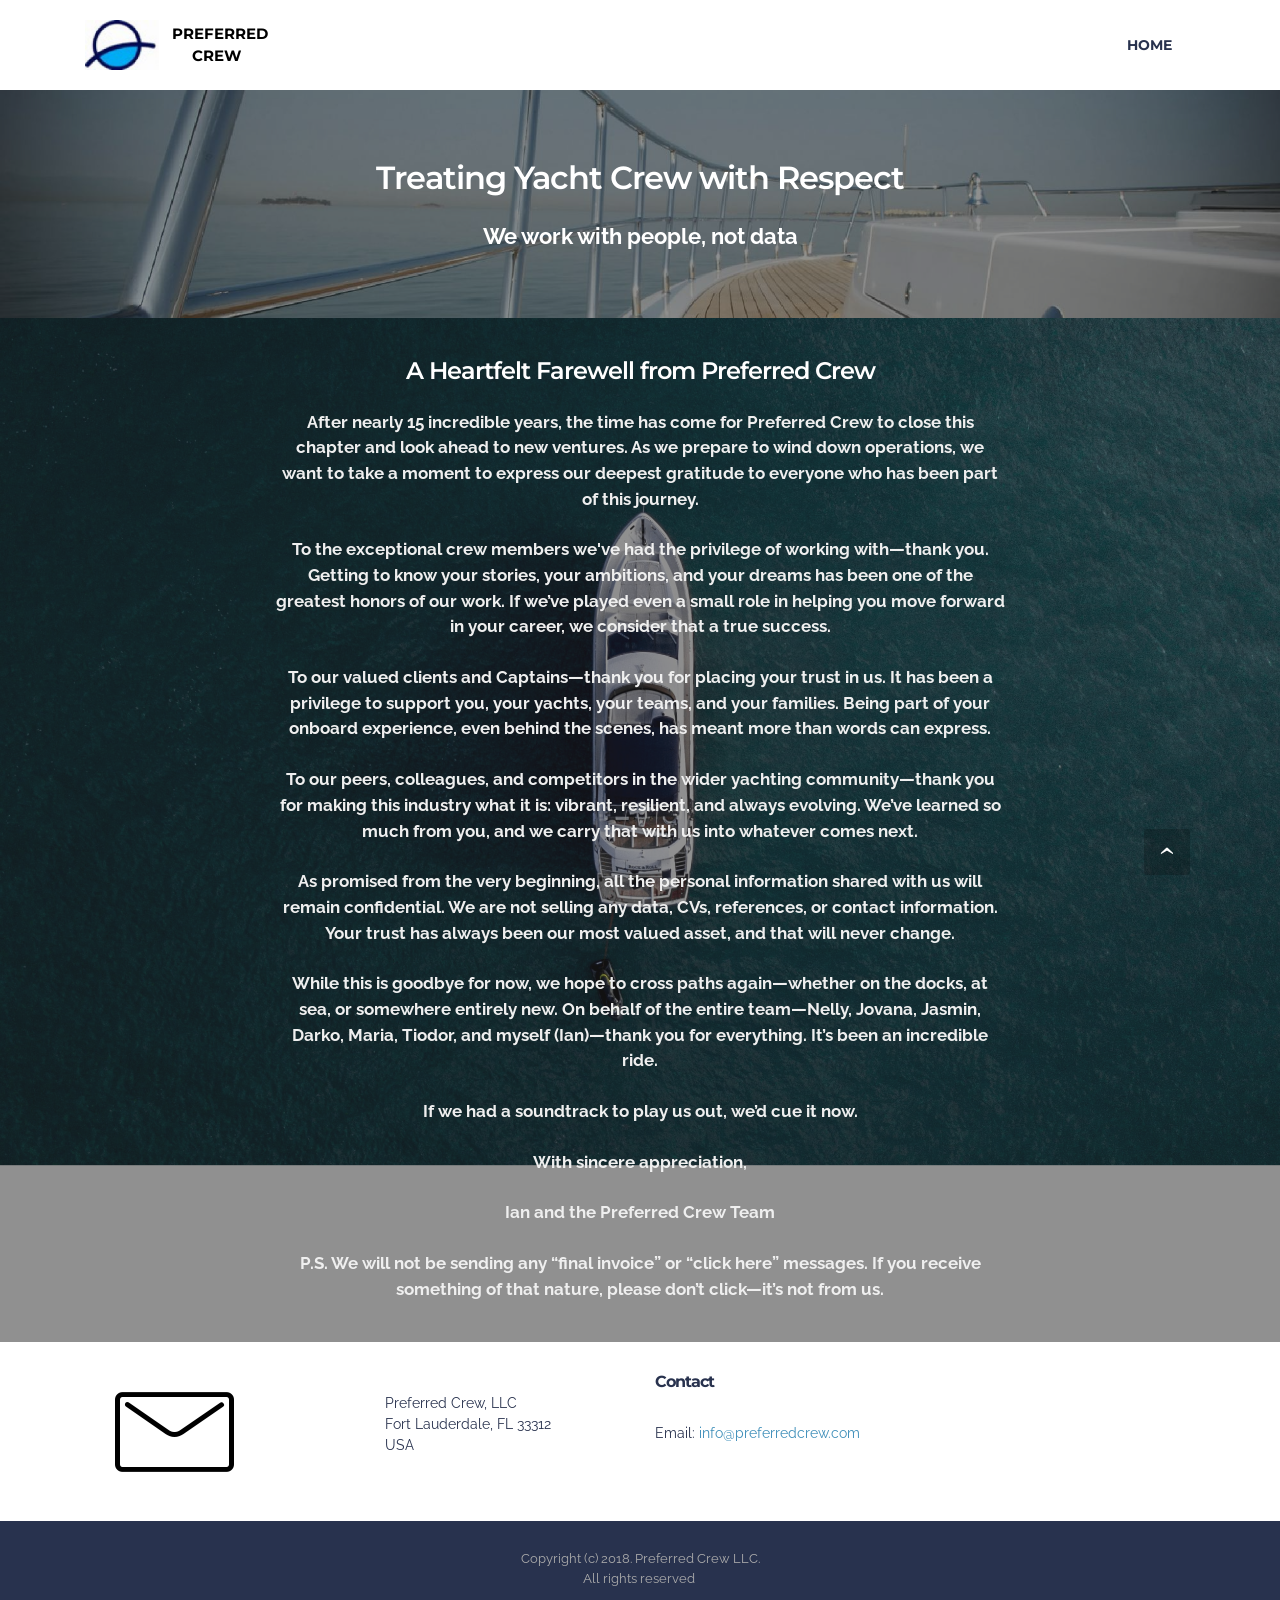
<file: index.html>
<!DOCTYPE html>
<html  >
<head>
  <!-- Site made with Mobirise Website Builder v6.0.5, https://mobirise.com -->
  <meta charset="UTF-8">
  <meta http-equiv="X-UA-Compatible" content="IE=edge">
  <meta name="generator" content="Mobirise v6.0.5, mobirise.com">
  <meta name="viewport" content="width=device-width, initial-scale=1, minimum-scale=1">
  <link rel="shortcut icon" href="assets/images/pcrew-logo-edit-190x128.jpg" type="image/x-icon">
  <meta name="description" content="">
  
  
  <title>Preferred Crew - The Agency for Professional Crew</title>
  <link rel="stylesheet" href="https://fonts.googleapis.com/css?family=Lora:400,700,400italic,700italic&subset=latin">
  <link rel="stylesheet" href="https://fonts.googleapis.com/css?family=Montserrat:400,700">
  <link rel="stylesheet" href="https://fonts.googleapis.com/css?family=Raleway:100,100i,200,200i,300,300i,400,400i,500,500i,600,600i,700,700i,800,800i,900,900i">
  <link rel="stylesheet" href="assets/web/assets/mobirise-icons/mobirise-icons.css">
  <link rel="stylesheet" href="assets/tether/tether.min.css">
  <link rel="stylesheet" href="assets/bootstrap/css/bootstrap.min.css">
  <link rel="stylesheet" href="assets/animatecss/animate.min.css">
  <link rel="stylesheet" href="assets/dropdown/css/style.css">
  <link rel="stylesheet" href="assets/theme/css/style.css">
  <link rel="preload" href="https://fonts.googleapis.com/css?family=Montserrat:400,700&display=swap" as="style" onload="this.onload=null;this.rel='stylesheet'">
  <noscript><link rel="stylesheet" href="https://fonts.googleapis.com/css?family=Montserrat:400,700&display=swap"></noscript>
  <link rel="preload" href="https://fonts.googleapis.com/css?family=Raleway:400,300,700&display=swap" as="style" onload="this.onload=null;this.rel='stylesheet'">
  <noscript><link rel="stylesheet" href="https://fonts.googleapis.com/css?family=Raleway:400,300,700&display=swap"></noscript>
  <link rel="preload" as="style" href="assets/mobirise/css/mbr-additional.css?v=zijnW5"><link rel="stylesheet" href="assets/mobirise/css/mbr-additional.css?v=zijnW5" type="text/css">

  
  
  
</head>
<body>

<!-- Analytics -->
<!-- Global site tag (gtag.js) - Google Analytics -->
<script async src="https://www.googletagmanager.com/gtag/js?id=G-8ZLZDNJKR6"></script>
<script>
  window.dataLayer = window.dataLayer || [];
  function gtag(){dataLayer.push(arguments);}
  gtag('js', new Date());

  gtag('config', 'G-8ZLZDNJKR6');
</script>
<!-- /Analytics -->


  
  <section id="menu-l" data-rv-view="0">

    <nav class="navbar navbar-dropdown navbar-fixed-top">
        <div class="container">

            <div class="mbr-table">
                <div class="mbr-table-cell">

                    <div class="navbar-brand">
                        <a href="index.html" class="navbar-logo"><img src="assets/images/pcrew-logo-edit-190x128.jpg" alt="Mobirise"></a>
                        <a class="navbar-caption text-black" href="index.html">PREFERRED <br>&nbsp; &nbsp; &nbsp;CREW</a>
                    </div>

                </div>
                <div class="mbr-table-cell">

                    <button class="navbar-toggler pull-xs-right hidden-md-up" type="button" data-toggle="collapse" data-target="#exCollapsingNavbar">
                        <div class="hamburger-icon"></div>
                    </button>

                    <ul class="nav-dropdown collapse pull-xs-right nav navbar-nav navbar-toggleable-sm" id="exCollapsingNavbar"><li class="nav-item"><a class="nav-link link" href="index.html">HOME</a></li></ul>
                    <button hidden="" class="navbar-toggler navbar-close" type="button" data-toggle="collapse" data-target="#exCollapsingNavbar">
                        <div class="close-icon"></div>
                    </button>

                </div>
            </div>

        </div>
    </nav>

</section>

<section class="mbr-section article mbr-parallax-background mbr-after-navbar" id="msg-box8-4" data-rv-view="2" style="background-image: url(assets/images/yacht-2000x969.jpg); padding-top: 160px; padding-bottom: 40px;">

    <div class="mbr-overlay" style="opacity: 0.5; background-color: rgb(34, 34, 34);">
    </div>
    <div class="container">
        <div class="row">
            <div class="col-md-8 col-md-offset-2 text-xs-center">
                <h3 class="mbr-section-title display-2">Treating Yacht Crew with Respect</h3>
                <div class="lead"><p><strong>We work with people, not data</strong></p><p></p></div>
                
            </div>
        </div>
    </div>

</section>

<section class="mbr-section article mbr-parallax-background" id="msg-box3-40" data-rv-view="5" style="background-image: url(assets/images/nikldn-t-6gw8t6jsc-unsplash.jpg); padding-top: 40px; padding-bottom: 40px;">

    <div class="mbr-overlay" style="opacity: 0.5; background-color: rgb(34, 34, 34);">
    </div>
    <div class="container">
        <div class="row">
            <div class="col-md-8 col-md-offset-2 text-xs-center">
                <h3 class="mbr-section-title display-2">A Heartfelt Farewell from Preferred Crew</h3>
                <div class="lead"><p><strong style="font-size: 1.07rem; line-height: 1.5;">After nearly 15 incredible years, the time has come for Preferred Crew to close this chapter and look ahead to new ventures. As we prepare to wind down operations, we want to take a moment to express our deepest gratitude to everyone who has been part of this journey.</strong><br></p><p><strong style="font-size: 1.07rem; line-height: 1.5;">To the exceptional crew members we've had the privilege of working with—thank you. Getting to know your stories, your ambitions, and your dreams has been one of the greatest honors of our work. If we’ve played even a small role in helping you move forward in your career, we consider that a true success.</strong><br></p><p><strong style="font-size: 1.07rem; line-height: 1.5;">To our valued clients and Captains—thank you for placing your trust in us. It has been a privilege to support you, your yachts, your teams, and your families. Being part of your onboard experience, even behind the scenes, has meant more than words can express.</strong><br></p><p><strong style="font-size: 1.07rem; line-height: 1.5;">To our peers, colleagues, and competitors in the wider yachting community—thank you for making this industry what it is: vibrant, resilient, and always evolving. We’ve learned so much from you, and we carry that with us into whatever comes next.</strong><br></p><p><strong style="font-size: 1.07rem; line-height: 1.5;">As promised from the very beginning, all the personal information shared with us will remain confidential. We are not selling any data, CVs, references, or contact information. Your trust has always been our most valued asset, and that will never change.</strong><br></p><p><strong style="font-size: 1.07rem; line-height: 1.5;">While this is goodbye for now, we hope to cross paths again—whether on the docks, at sea, or somewhere entirely new. On behalf of the entire team—Nelly, Jovana, Jasmin, Darko, Maria, Tiodor, and myself (Ian)—thank you for everything. It’s been an incredible ride.</strong><br></p><p><strong style="font-size: 1.07rem; line-height: 1.5;">If we had a soundtrack to play us out, we’d cue it now.</strong><br></p><p><strong style="font-size: 1.07rem; line-height: 1.5;">With sincere appreciation,</strong><br></p><p><strong>Ian and the Preferred Crew Team</strong></p><p><strong style="font-size: 1.07rem; line-height: 1.5;">P.S. We will not be sending any “final invoice” or “click here” messages. If you receive something of that nature, please don’t click—it’s not from us.</strong><br></p></div>
                
            </div>
        </div>
    </div>

</section>

<section class="mbr-section mbr-section-md-padding mbr-footer footer1" id="contacts1-26" data-rv-view="10" style="background-color: rgb(255, 255, 255); padding-top: 30px; padding-bottom: 30px;">
    
    <div class="container">
        <div class="row">
            <div class="mbr-footer-content col-xs-12 col-md-3">
                <div><span class="mbri-letter mbr-iconfont mbr-iconfont-contacts1" style="color: rgb(0, 0, 0);"></span></div>
            </div>
            <div class="mbr-footer-content col-xs-12 col-md-3">
                <p><br>Preferred Crew, LLC<br>Fort Lauderdale, FL 33312<br>USA<br></p>
            </div>
            <div class="mbr-footer-content col-xs-12 col-md-3">
                <p><strong>Contact</strong><br>
Email: <a href="mailto:info@preferredcrew.com?subject=Website%20Enquiry">info@preferredcrew.com</a><br></p>
            </div>
            <div class="mbr-footer-content col-xs-12 col-md-3">
                <p></p>
            </div>

        </div>
    </div>
</section>

<footer class="mbr-small-footer mbr-section mbr-section-nopadding" id="footer1-7" data-rv-view="8" style="background-color: rgb(40, 50, 78); padding-top: 1.75rem; padding-bottom: 1.75rem;">
    
    <div class="container text-xs-center">
        <p>Copyright (c) 2018. Preferred Crew LLC.<br>All rights reserved&nbsp;</p>
    </div>
</footer>


<script src="assets/web/assets/jquery/jquery.min.js"></script>
  <script src="assets/tether/tether.min.js"></script>
  <script src="assets/web/assets/bootstrap4-migrate/bootstrap.min.js"></script>
  <script src="assets/smooth-scroll/smooth-scroll.js"></script>
  <script src="assets/viewport-checker/jquery.viewportchecker.js"></script>
  <script src="assets/dropdown/js/script.min.js"></script>
  <script src="assets/touch-swipe/jquery.touch-swipe.min.js"></script>
  <script src="assets/jarallax/jarallax.js"></script>
  <script src="assets/theme/js/script.js"></script>
  
  
  
 <div id="scrollToTop" class="scrollToTop mbr-arrow-up"><a style="text-align: center;"><i class="mbr-arrow-up-icon mbr-arrow-up-icon-cm cm-icon cm-icon-smallarrow-up"></i></a></div>
    <input name="animation" type="hidden">
  </body>
</html>
</file>
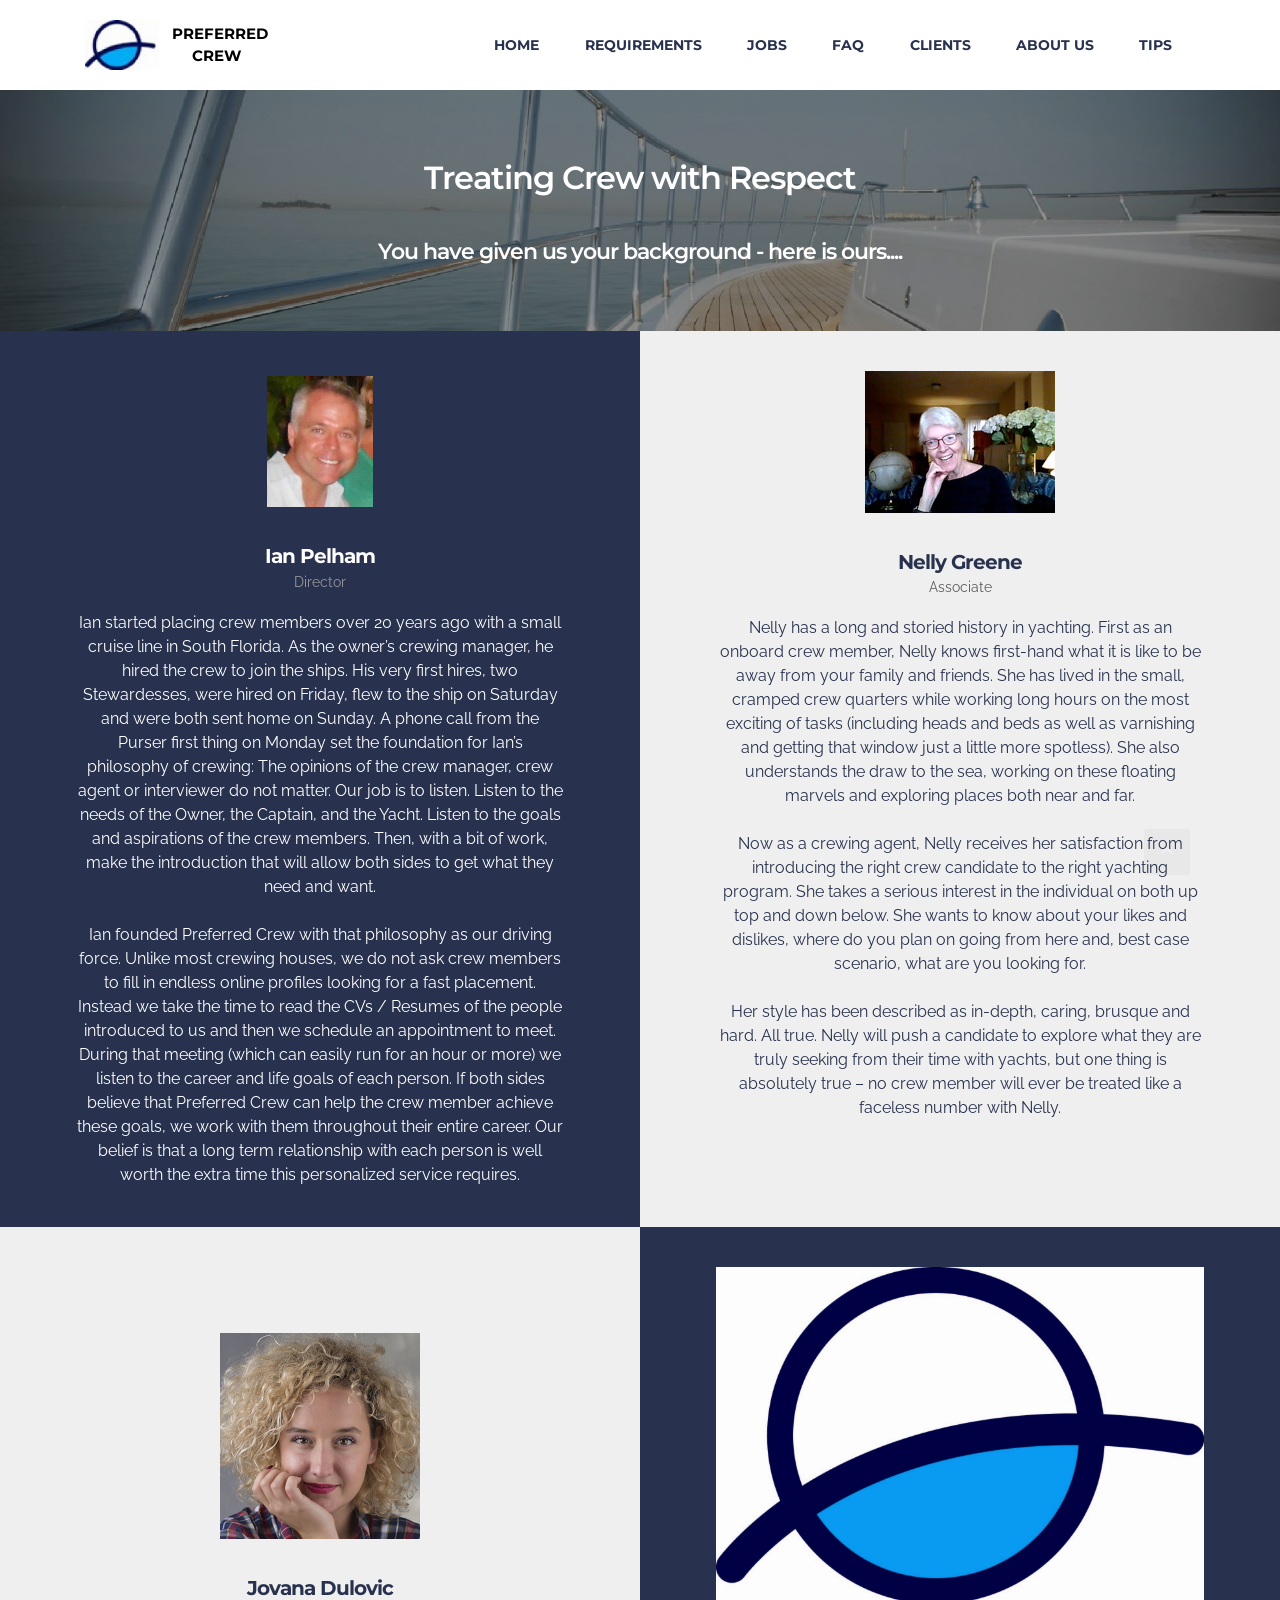
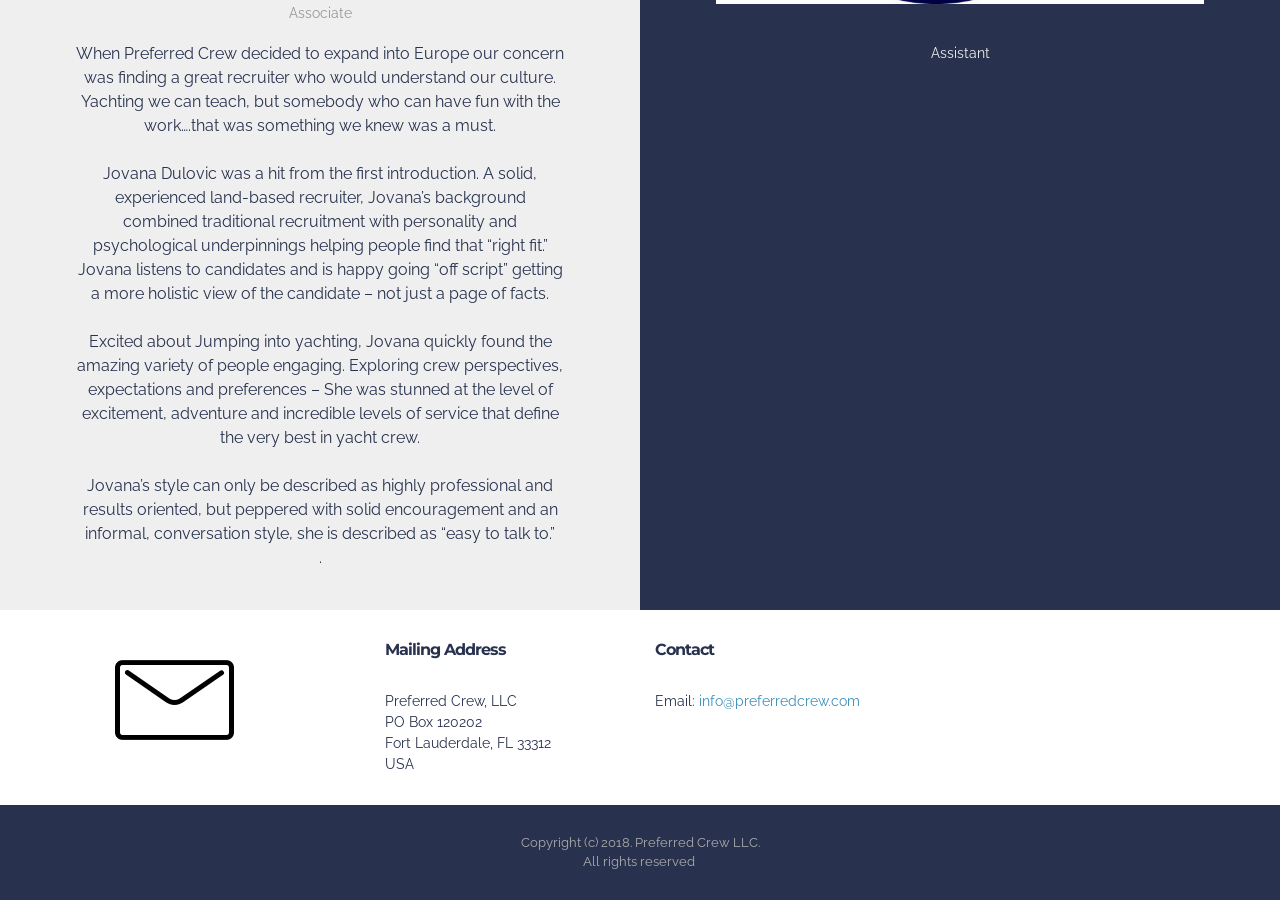
<file: about.html>
<!DOCTYPE html>
<html  >
<head>
  <!-- Site made with Mobirise Website Builder v6.0.5, https://mobirise.com -->
  <meta charset="UTF-8">
  <meta http-equiv="X-UA-Compatible" content="IE=edge">
  <meta name="generator" content="Mobirise v6.0.5, mobirise.com">
  <meta name="viewport" content="width=device-width, initial-scale=1, minimum-scale=1">
  <link rel="shortcut icon" href="assets/images/pcrew-logo-edit-190x128.jpg" type="image/x-icon">
  <meta name="description" content="">
  
  
  <title>About Us - Preferred Crew - The Agency for Professional Crew</title>
  <link rel="stylesheet" href="https://fonts.googleapis.com/css?family=Lora:400,700,400italic,700italic&subset=latin">
  <link rel="stylesheet" href="https://fonts.googleapis.com/css?family=Montserrat:400,700">
  <link rel="stylesheet" href="https://fonts.googleapis.com/css?family=Raleway:100,100i,200,200i,300,300i,400,400i,500,500i,600,600i,700,700i,800,800i,900,900i">
  <link rel="stylesheet" href="assets/web/assets/mobirise-icons/mobirise-icons.css">
  <link rel="stylesheet" href="assets/tether/tether.min.css">
  <link rel="stylesheet" href="assets/bootstrap/css/bootstrap.min.css">
  <link rel="stylesheet" href="assets/animatecss/animate.min.css">
  <link rel="stylesheet" href="assets/dropdown/css/style.css">
  <link rel="stylesheet" href="assets/theme/css/style.css">
  <link rel="preload" href="https://fonts.googleapis.com/css?family=Montserrat:400,700&display=swap" as="style" onload="this.onload=null;this.rel='stylesheet'">
  <noscript><link rel="stylesheet" href="https://fonts.googleapis.com/css?family=Montserrat:400,700&display=swap"></noscript>
  <link rel="preload" href="https://fonts.googleapis.com/css?family=Raleway:400,300,700&display=swap" as="style" onload="this.onload=null;this.rel='stylesheet'">
  <noscript><link rel="stylesheet" href="https://fonts.googleapis.com/css?family=Raleway:400,300,700&display=swap"></noscript>
  <link rel="preload" as="style" href="assets/mobirise/css/mbr-additional.css?v=cVFUnZ"><link rel="stylesheet" href="assets/mobirise/css/mbr-additional.css?v=cVFUnZ" type="text/css">

  
  
  
</head>
<body>

<!-- Analytics -->
<!-- Global site tag (gtag.js) - Google Analytics -->
<script async src="https://www.googletagmanager.com/gtag/js?id=G-8ZLZDNJKR6"></script>
<script>
  window.dataLayer = window.dataLayer || [];
  function gtag(){dataLayer.push(arguments);}
  gtag('js', new Date());

  gtag('config', 'G-8ZLZDNJKR6');
</script>
<!-- /Analytics -->


  
  <section id="menu-l" data-rv-view="117">

    <nav class="navbar navbar-dropdown navbar-fixed-top">
        <div class="container">

            <div class="mbr-table">
                <div class="mbr-table-cell">

                    <div class="navbar-brand">
                        <a href="index.html" class="navbar-logo"><img src="assets/images/pcrew-logo-edit-190x128.jpg" alt="Mobirise"></a>
                        <a class="navbar-caption text-black" href="index.html">PREFERRED <br>&nbsp; &nbsp; &nbsp;CREW</a>
                    </div>

                </div>
                <div class="mbr-table-cell">

                    <button class="navbar-toggler pull-xs-right hidden-md-up" type="button" data-toggle="collapse" data-target="#exCollapsingNavbar">
                        <div class="hamburger-icon"></div>
                    </button>

                    <ul class="nav-dropdown collapse pull-xs-right nav navbar-nav navbar-toggleable-sm" id="exCollapsingNavbar"><li class="nav-item"><a class="nav-link link" href="index.html">HOME</a></li><li class="nav-item"><a class="nav-link link" href="requirements.html">REQUIREMENTS</a></li><li class="nav-item"><a class="nav-link link" href="jobs.html">JOBS</a></li><li class="nav-item"><a class="nav-link link" href="faq.html">FAQ</a></li><li class="nav-item"><a class="nav-link link" href="clients.html">CLIENTS</a></li><li class="nav-item"><a class="nav-link link" href="about.html">ABOUT US</a></li><li class="nav-item"><a class="nav-link link" href="tips.html">TIPS</a></li></ul>
                    <button hidden="" class="navbar-toggler navbar-close" type="button" data-toggle="collapse" data-target="#exCollapsingNavbar">
                        <div class="close-icon"></div>
                    </button>

                </div>
            </div>

        </div>
    </nav>

</section>

<section class="mbr-section article mbr-parallax-background mbr-after-navbar" id="msg-box8-a" data-rv-view="119" style="background-image: url(assets/images/yacht-2000x969.jpg); padding-top: 160px; padding-bottom: 40px;">

    <div class="mbr-overlay" style="opacity: 0.5; background-color: rgb(34, 34, 34);">
    </div>
    <div class="container">
        <div class="row">
            <div class="col-md-8 col-md-offset-2 text-xs-center">
                <h3 class="mbr-section-title display-2">Treating Crew with Respect<br><br><span style="letter-spacing: -1px; line-height: 1.1;">You have given us your background - here is ours....</span><br></h3>
                <div class="lead"><p></p><p></p></div>
                
            </div>
        </div>
    </div>

</section>

<section class="mbr-cards mbr-section mbr-section-nopadding" id="features1-k" data-rv-view="122" style="background-color: rgb(239, 239, 239);">

        

    <div class="mbr-cards-row row striped">

        <div class="mbr-cards-col col-xs-12 col-lg-6" style="padding-top: 40px; padding-bottom: 40px;">
            <div class="container">
                <div class="card cart-block">
                    <div class="card-img"><img src="assets/images/ian.jpg" class="card-img-top"></div>
                    <div class="card-block">
                        <h4 class="card-title">Ian Pelham</h4>
                        <h5 class="card-subtitle">Director</h5>
                        <p class="card-text">Ian started placing crew members over 20 years ago with a small cruise line in South Florida.  As the owner’s crewing manager, he hired the crew to join the ships. His very first hires, two Stewardesses, were hired on Friday, flew to the ship on Saturday and were both sent home on Sunday.  A phone call from the Purser first thing on Monday set the foundation for Ian’s philosophy of crewing:  The opinions of the crew manager, crew agent or interviewer do not matter.  Our job is to listen.  Listen to the needs of the Owner, the Captain, and the Yacht.  Listen to the goals and aspirations of the crew members.  Then, with a bit of work, make the introduction that will allow both sides to get what they need and want.<br><br>Ian founded Preferred Crew with that philosophy as our driving force.  Unlike most crewing houses, we do not ask crew members to fill in endless online profiles looking for a fast placement.  Instead we take the time to read the CVs / Resumes of the people introduced to us and then we schedule an appointment to meet.  During that meeting (which can easily run for an hour or more) we listen to the career and life goals of each person.  If both sides believe that Preferred Crew can help the crew member achieve these goals, we work with them throughout their entire career.   Our belief is that a long term relationship with each person is well worth the extra time this personalized service requires.</p>
                        
                    </div>
                </div>
            </div>
        </div>
        <div class="mbr-cards-col col-xs-12 col-lg-6" style="padding-top: 40px; padding-bottom: 40px;">
            <div class="container">
                <div class="card cart-block">
                    <div class="card-img"><img src="assets/images/nelly.jpg" class="card-img-top"></div>
                    <div class="card-block">
                        <h4 class="card-title">Nelly Greene</h4>
                        <h5 class="card-subtitle">Associate</h5>
                        <p class="card-text"><span style="font-size: 1rem; line-height: 1.5;">Nelly has a long and storied history in yachting.  First as an onboard crew member, Nelly knows first-hand what it is like to be away from your family and friends.  She has lived in the small, cramped crew quarters while working long hours on the most exciting of tasks (including heads and beds as well as varnishing and getting that window just a little more spotless).  She also understands the draw to the sea, working on these floating marvels and exploring places both near and far.</span><br><br>Now as a crewing agent, Nelly receives her satisfaction from introducing the right crew candidate to the right yachting program.  She takes a serious interest in the individual on both up top and down below.  She wants to know about your likes and dislikes, where do you plan on going from here and, best case scenario, what are you looking for.<br><br>     Her style has been described as in-depth, caring, brusque and hard.  All true.  Nelly will push a candidate to explore what they are truly seeking from their time with yachts, but one thing is absolutely true – no crew member will ever be treated like a faceless number with Nelly.<br></p>
                        
                    </div>
                </div>
            </div>
        </div>
        
        
        
        
    </div>
</section>

<section class="mbr-cards mbr-section mbr-section-nopadding" id="features1-2p" data-rv-view="127" style="background-color: rgb(40, 50, 78);">

        

    <div class="mbr-cards-row row striped">

        <div class="mbr-cards-col col-xs-12 col-lg-6" style="padding-top: 40px; padding-bottom: 40px;">
            <div class="container">
                <div class="card cart-block">
                    <div class="card-img"><img src="assets/images/200x200.png" class="card-img-top"></div>
                    <div class="card-block">
                        <h4 class="card-title">Jovana Dulovic</h4>
                        <h5 class="card-subtitle">Associate</h5>
                        <p class="card-text">When Preferred Crew decided to expand into Europe our concern was finding a great recruiter who would understand our culture.  Yachting we can teach, but somebody who can have fun with the work….that was something we knew was a must.<br><br>Jovana Dulovic was a hit from the first introduction.  A solid, experienced land-based recruiter, Jovana’s background combined traditional recruitment with personality and psychological underpinnings helping people find that “right fit.”  Jovana listens to candidates and is happy going “off script” getting a more holistic view of the candidate – not just a page of facts. <br> <br>Excited about Jumping into yachting, Jovana quickly found the amazing variety of people engaging.  Exploring crew perspectives, expectations and preferences – She was stunned at the level of excitement, adventure and incredible levels of service that define the very best in yacht crew.<br><br>Jovana’s style can only be described as highly professional and results oriented, but peppered with solid encouragement and an informal, conversation style, she is described as “easy to talk to.”<br>.</p>
                        
                    </div>
                </div>
            </div>
        </div>
        <div class="mbr-cards-col col-xs-12 col-lg-6" style="padding-top: 40px; padding-bottom: 40px;">
            <div class="container">
                <div class="card cart-block">
                    <div class="card-img"><img src="assets/images/1.jpg" class="card-img-top"></div>
                    <div class="card-block">
                        <h4 class="card-title"></h4>
                        <h5 class="card-subtitle">Assistant</h5>
                        <p class="card-text"></p>
                        
                    </div>
                </div>
            </div>
        </div>
        
        
        
        
    </div>
</section>

<section class="mbr-section mbr-section-md-padding mbr-footer footer1" id="contacts1-26" data-rv-view="130" style="background-color: rgb(255, 255, 255); padding-top: 30px; padding-bottom: 30px;">
    
    <div class="container">
        <div class="row">
            <div class="mbr-footer-content col-xs-12 col-md-3">
                <div><span class="mbri-letter mbr-iconfont mbr-iconfont-contacts1" style="color: rgb(0, 0, 0);"></span></div>
            </div>
            <div class="mbr-footer-content col-xs-12 col-md-3">
                <p><strong>Mailing Address</strong><br>Preferred Crew, LLC<br>PO Box 120202<br>Fort Lauderdale, FL 33312<br>USA<br></p>
            </div>
            <div class="mbr-footer-content col-xs-12 col-md-3">
                <p><strong>Contact</strong><br>
Email: <a href="mailto:info@preferredcrew.com?subject=Website%20Enquiry">info@preferredcrew.com</a><br></p>
            </div>
            <div class="mbr-footer-content col-xs-12 col-md-3">
                <p></p>
            </div>

        </div>
    </div>
</section>

<footer class="mbr-small-footer mbr-section mbr-section-nopadding" id="footer1-d" data-rv-view="125" style="background-color: rgb(40, 50, 78); padding-top: 1.75rem; padding-bottom: 1.75rem;">
    
    <div class="container text-xs-center">
        <p>Copyright (c) 2018. Preferred Crew LLC.<br>All rights reserved&nbsp;</p>
    </div>
</footer>


<script src="assets/web/assets/jquery/jquery.min.js"></script>
  <script src="assets/tether/tether.min.js"></script>
  <script src="assets/web/assets/bootstrap4-migrate/bootstrap.min.js"></script>
  <script src="assets/smooth-scroll/smooth-scroll.js"></script>
  <script src="assets/viewport-checker/jquery.viewportchecker.js"></script>
  <script src="assets/dropdown/js/script.min.js"></script>
  <script src="assets/touch-swipe/jquery.touch-swipe.min.js"></script>
  <script src="assets/jarallax/jarallax.js"></script>
  <script src="assets/theme/js/script.js"></script>
  
  
  
 <div id="scrollToTop" class="scrollToTop mbr-arrow-up"><a style="text-align: center;"><i class="mbr-arrow-up-icon mbr-arrow-up-icon-cm cm-icon cm-icon-smallarrow-up"></i></a></div>
    <input name="animation" type="hidden">
  </body>
</html>
</file>
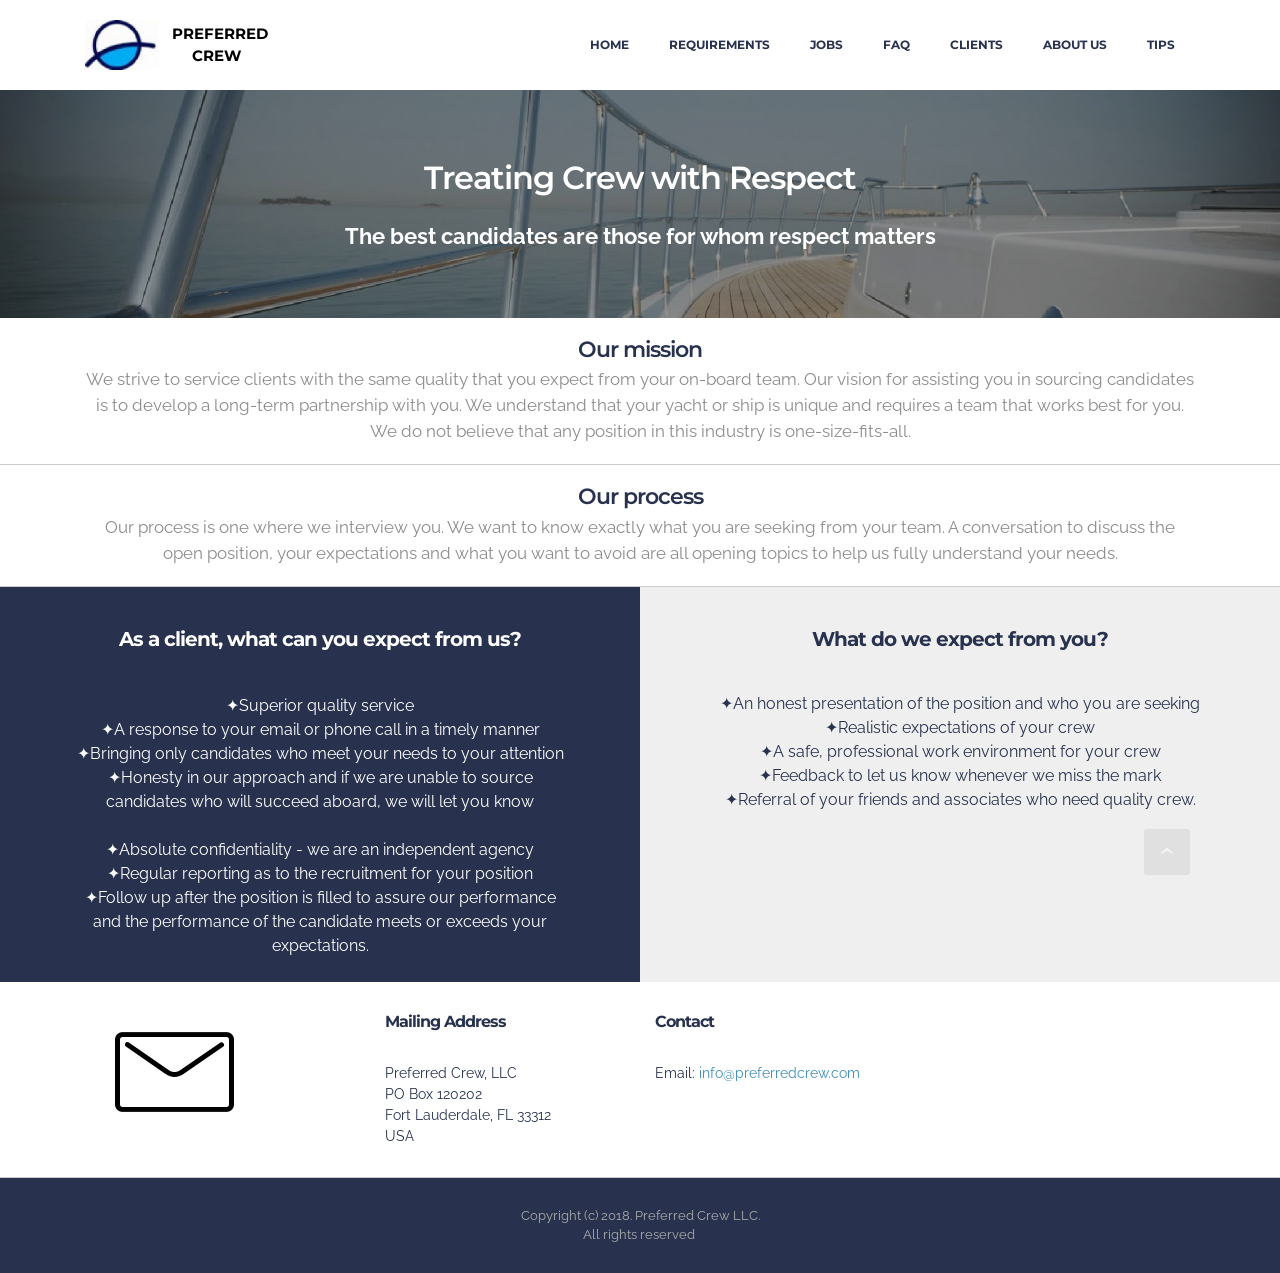
<file: clients.html>
<!DOCTYPE html>
<html  >
<head>
  <!-- Site made with Mobirise Website Builder v6.0.5, https://mobirise.com -->
  <meta charset="UTF-8">
  <meta http-equiv="X-UA-Compatible" content="IE=edge">
  <meta name="generator" content="Mobirise v6.0.5, mobirise.com">
  <meta name="viewport" content="width=device-width, initial-scale=1, minimum-scale=1">
  <link rel="shortcut icon" href="assets/images/pcrew-logo-edit-190x128.jpg" type="image/x-icon">
  <meta name="description" content="">
  
  
  <title>Clients - Preferred Crew - The Agency for Professional Crew</title>
  <link rel="stylesheet" href="https://fonts.googleapis.com/css?family=Lora:400,700,400italic,700italic&subset=latin">
  <link rel="stylesheet" href="https://fonts.googleapis.com/css?family=Montserrat:400,700">
  <link rel="stylesheet" href="https://fonts.googleapis.com/css?family=Raleway:100,100i,200,200i,300,300i,400,400i,500,500i,600,600i,700,700i,800,800i,900,900i">
  <link rel="stylesheet" href="assets/et-line-font-plugin/style.css">
  <link rel="stylesheet" href="assets/web/assets/mobirise-icons/mobirise-icons.css">
  <link rel="stylesheet" href="assets/tether/tether.min.css">
  <link rel="stylesheet" href="assets/bootstrap/css/bootstrap.min.css">
  <link rel="stylesheet" href="assets/animatecss/animate.min.css">
  <link rel="stylesheet" href="assets/dropdown/css/style.css">
  <link rel="stylesheet" href="assets/theme/css/style.css">
  <link rel="preload" href="https://fonts.googleapis.com/css?family=Montserrat:400,700&display=swap" as="style" onload="this.onload=null;this.rel='stylesheet'">
  <noscript><link rel="stylesheet" href="https://fonts.googleapis.com/css?family=Montserrat:400,700&display=swap"></noscript>
  <link rel="preload" href="https://fonts.googleapis.com/css?family=Raleway:400,300,700&display=swap" as="style" onload="this.onload=null;this.rel='stylesheet'">
  <noscript><link rel="stylesheet" href="https://fonts.googleapis.com/css?family=Raleway:400,300,700&display=swap"></noscript>
  <link rel="preload" as="style" href="assets/mobirise/css/mbr-additional.css?v=AONBBr"><link rel="stylesheet" href="assets/mobirise/css/mbr-additional.css?v=AONBBr" type="text/css">

  
  
  
</head>
<body>

<!-- Analytics -->
<!-- Global site tag (gtag.js) - Google Analytics -->
<script async src="https://www.googletagmanager.com/gtag/js?id=G-8ZLZDNJKR6"></script>
<script>
  window.dataLayer = window.dataLayer || [];
  function gtag(){dataLayer.push(arguments);}
  gtag('js', new Date());

  gtag('config', 'G-8ZLZDNJKR6');
</script>
<!-- /Analytics -->


  
  <section id="menu-1j" data-rv-view="132">

    <nav class="navbar navbar-dropdown navbar-fixed-top">
        <div class="container">

            <div class="mbr-table">
                <div class="mbr-table-cell">

                    <div class="navbar-brand">
                        <a href="index.html" class="navbar-logo"><img src="assets/images/pcrew-logo-edit-190x128.jpg" alt="Mobirise"></a>
                        <a class="navbar-caption text-black" href="index.html">PREFERRED <br>&nbsp; &nbsp; &nbsp;CREW</a>
                    </div>

                </div>
                <div class="mbr-table-cell">

                    <button class="navbar-toggler pull-xs-right hidden-md-up" type="button" data-toggle="collapse" data-target="#exCollapsingNavbar">
                        <div class="hamburger-icon"></div>
                    </button>

                    <ul class="nav-dropdown collapse pull-xs-right nav navbar-nav navbar-toggleable-sm" id="exCollapsingNavbar"><li class="nav-item"><a class="nav-link link" href="index.html">HOME</a></li><li class="nav-item"><a class="nav-link link" href="requirements.html">REQUIREMENTS</a></li><li class="nav-item"><a class="nav-link link" href="jobs.html">JOBS</a></li><li class="nav-item"><a class="nav-link link" href="faq.html">FAQ</a></li><li class="nav-item"><a class="nav-link link" href="clients.html">CLIENTS</a></li><li class="nav-item"><a class="nav-link link" href="about.html">ABOUT US</a></li><li class="nav-item"><a class="nav-link link" href="tips.html">TIPS</a></li></ul>
                    <button hidden="" class="navbar-toggler navbar-close" type="button" data-toggle="collapse" data-target="#exCollapsingNavbar">
                        <div class="close-icon"></div>
                    </button>

                </div>
            </div>

        </div>
    </nav>

</section>

<section class="mbr-section article mbr-parallax-background mbr-after-navbar" id="msg-box8-15" data-rv-view="134" style="background-image: url(assets/images/yacht-2000x969.jpg); padding-top: 160px; padding-bottom: 40px;">

    <div class="mbr-overlay" style="opacity: 0.5; background-color: rgb(34, 34, 34);">
    </div>
    <div class="container">
        <div class="row">
            <div class="col-md-8 col-md-offset-2 text-xs-center">
                <h3 class="mbr-section-title display-2"><span style="letter-spacing: -1px; line-height: 1.1;">Treating Crew with Respect</span><br></h3>
                <div class="lead"><p><strong style="line-height: 1.5;">The best candidates are those for whom respect matters</strong></p><p></p></div>
                
            </div>
        </div>
    </div>

</section>

<section class="mbr-section mbr-section__container article" id="header3-1m" data-rv-view="137" style="background-color: rgb(255, 255, 255); padding-top: 20px; padding-bottom: 20px;">
    <div class="container">
        <div class="row">
            <div class="col-xs-12">
                <h3 class="mbr-section-title display-2">Our mission</h3>
                <p class="mbr-section-subtitle">We strive to service clients with the same quality that you expect from your on-board team.  Our vision for assisting you in sourcing candidates is to develop a long-term partnership with you.  We understand that your yacht or ship is unique and requires a team that works best for you.  We do not believe that any position in this industry is one-size-fits-all.  </p>
            </div>
        </div>
    </div>
</section>

<section class="mbr-section mbr-section__container article" id="header3-1o" data-rv-view="139" style="background-color: rgb(204, 204, 204); padding-top: 0px; padding-bottom: 0px;">
    <div class="container">
        <div class="row">
            <div class="col-xs-12">
                <h3 class="mbr-section-title display-2"></h3>
                
            </div>
        </div>
    </div>
</section>

<section class="mbr-section mbr-section__container article" id="header3-1n" data-rv-view="141" style="background-color: rgb(255, 255, 255); padding-top: 20px; padding-bottom: 20px;">
    <div class="container">
        <div class="row">
            <div class="col-xs-12">
                <h3 class="mbr-section-title display-2">Our process</h3>
                <p class="mbr-section-subtitle">Our process is one where we interview you.  We want to know exactly what you are seeking from your team.  A conversation to discuss the open position, your expectations and what you want to avoid are all opening topics to help us fully understand your needs.<br></p>
            </div>
        </div>
    </div>
</section>

<section class="mbr-section mbr-section__container article" id="header3-1p" data-rv-view="143" style="background-color: rgb(204, 204, 204); padding-top: 0px; padding-bottom: 0px;">
    <div class="container">
        <div class="row">
            <div class="col-xs-12">
                <h3 class="mbr-section-title display-2"></h3>
                
            </div>
        </div>
    </div>
</section>

<section class="mbr-cards mbr-section mbr-section-nopadding" id="features2-16" data-rv-view="145" style="background-color: rgb(239, 239, 239);">

        

    <div class="mbr-cards-row row striped">

        <div class="mbr-cards-col col-xs-12 col-lg-6" style="padding-top: 40px; padding-bottom: 0px;">
            <div class="container">
                <div class="card cart-block">
                    
                    <div class="card-block">
                        <h4 class="card-title">As a client, what can you expect from us?<br><br></h4>
                        
                        <p class="card-text"><span style="font-size: 1rem; line-height: 1.5;">✦</span><span style="font-size: 1rem; line-height: 1.5;">Superior quality service</span><br>    ✦A response to your email or phone call in a timely manner<br>    ✦Bringing only candidates who meet your needs to your attention<br>    ✦Honesty in our approach and if we are unable to source candidates who will succeed aboard, we will let you know<br><br>    ✦Absolute confidentiality - we are an independent agency<br>    ✦Regular reporting as to the recruitment for your position<br>    ✦Follow up after the position is filled to assure our performance and the performance of the candidate meets or exceeds your expectations.<br><br></p>
                        
                    </div>
                </div>
            </div>
        </div>
        <div class="mbr-cards-col col-xs-12 col-lg-6" style="padding-top: 40px; padding-bottom: 0px;">
            <div class="container">
                <div class="card cart-block">
                    
                    <div class="card-block">
                        <h4 class="card-title">What do we expect from you?</h4>
                        
                        <p class="card-text"><br><span style="font-size: 1rem; line-height: 1.5;">✦An honest presentation of the position and who you are seeking</span><br>    ✦Realistic expectations of your crew<br>    ✦A safe, professional work environment for your crew<br>    ✦Feedback to let us know whenever we miss the mark<br>    ✦Referral of your friends and associates who need quality crew.<br><br></p>
                        
                    </div>
                </div>
            </div>
        </div>
        
        
        
        
    </div>
</section>

<section class="mbr-section mbr-section-md-padding mbr-footer footer1" id="contacts1-26" data-rv-view="148" style="background-color: rgb(255, 255, 255); padding-top: 30px; padding-bottom: 30px;">
    
    <div class="container">
        <div class="row">
            <div class="mbr-footer-content col-xs-12 col-md-3">
                <div><span class="mbri-letter mbr-iconfont mbr-iconfont-contacts1" style="color: rgb(0, 0, 0);"></span></div>
            </div>
            <div class="mbr-footer-content col-xs-12 col-md-3">
                <p><strong>Mailing Address</strong><br>Preferred Crew, LLC<br>PO Box 120202<br>Fort Lauderdale, FL 33312<br>USA<br></p>
            </div>
            <div class="mbr-footer-content col-xs-12 col-md-3">
                <p><strong>Contact</strong><br>
Email: <a href="mailto:info@preferredcrew.com?subject=Website%20Enquiry">info@preferredcrew.com</a><br></p>
            </div>
            <div class="mbr-footer-content col-xs-12 col-md-3">
                <p></p>
            </div>

        </div>
    </div>
</section>

<section class="mbr-section mbr-section__container article" id="header3-1f" data-rv-view="150" style="background-color: rgb(204, 204, 204); padding-top: 0px; padding-bottom: 0px;">
    <div class="container">
        <div class="row">
            <div class="col-xs-12">
                <h3 class="mbr-section-title display-2"></h3>
                
            </div>
        </div>
    </div>
</section>

<footer class="mbr-small-footer mbr-section mbr-section-nopadding" id="footer1-1i" data-rv-view="152" style="background-color: rgb(40, 50, 78); padding-top: 1.75rem; padding-bottom: 1.75rem;">
    
    <div class="container text-xs-center">
        <p>Copyright (c) 2018. Preferred Crew LLC.<br>All rights reserved&nbsp;</p>
    </div>
</footer>


<script src="assets/web/assets/jquery/jquery.min.js"></script>
  <script src="assets/tether/tether.min.js"></script>
  <script src="assets/web/assets/bootstrap4-migrate/bootstrap.min.js"></script>
  <script src="assets/smooth-scroll/smooth-scroll.js"></script>
  <script src="assets/viewport-checker/jquery.viewportchecker.js"></script>
  <script src="assets/dropdown/js/script.min.js"></script>
  <script src="assets/touch-swipe/jquery.touch-swipe.min.js"></script>
  <script src="assets/jarallax/jarallax.js"></script>
  <script src="assets/theme/js/script.js"></script>
  
  
  
 <div id="scrollToTop" class="scrollToTop mbr-arrow-up"><a style="text-align: center;"><i class="mbr-arrow-up-icon mbr-arrow-up-icon-cm cm-icon cm-icon-smallarrow-up"></i></a></div>
    <input name="animation" type="hidden">
  </body>
</html>
</file>
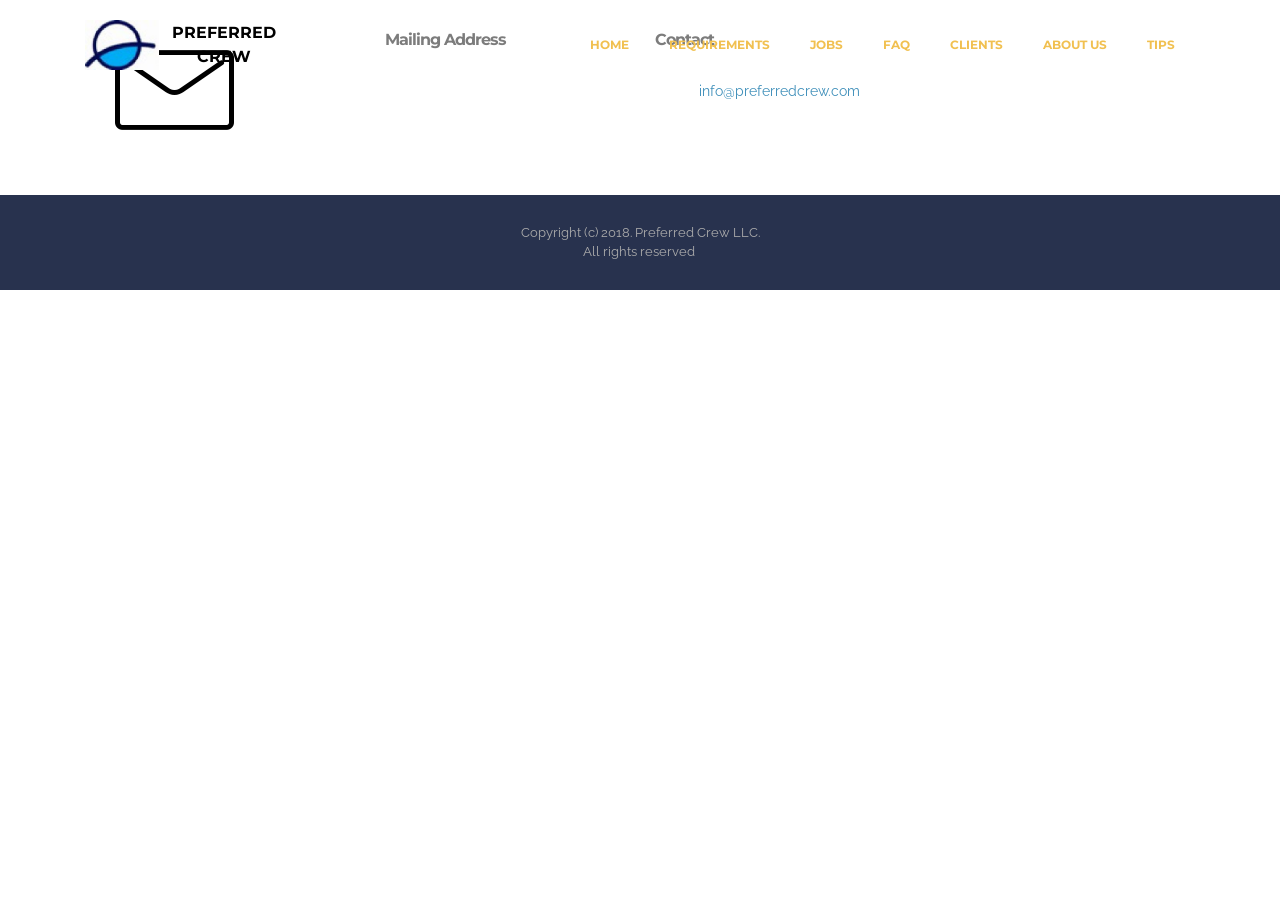
<file: crew.html>
<!DOCTYPE html>
<html  >
<head>
  <!-- Site made with Mobirise Website Builder v6.0.5, https://mobirise.com -->
  <meta charset="UTF-8">
  <meta http-equiv="X-UA-Compatible" content="IE=edge">
  <meta name="generator" content="Mobirise v6.0.5, mobirise.com">
  <meta name="viewport" content="width=device-width, initial-scale=1, minimum-scale=1">
  <link rel="shortcut icon" href="assets/images/pcrew-logo-edit-190x128.jpg" type="image/x-icon">
  <meta name="description" content="Website Builder Description">
  
  
  <title>Website Builder Title</title>
  <link rel="stylesheet" href="https://fonts.googleapis.com/css?family=Lora:400,700,400italic,700italic&subset=latin">
  <link rel="stylesheet" href="https://fonts.googleapis.com/css?family=Montserrat:400,700">
  <link rel="stylesheet" href="https://fonts.googleapis.com/css?family=Raleway:100,100i,200,200i,300,300i,400,400i,500,500i,600,600i,700,700i,800,800i,900,900i">
  <link rel="stylesheet" href="assets/web/assets/mobirise-icons/mobirise-icons.css">
  <link rel="stylesheet" href="assets/tether/tether.min.css">
  <link rel="stylesheet" href="assets/bootstrap/css/bootstrap.min.css">
  <link rel="stylesheet" href="assets/animatecss/animate.min.css">
  <link rel="stylesheet" href="assets/dropdown/css/style.css">
  <link rel="stylesheet" href="assets/theme/css/style.css">
  <link rel="preload" href="https://fonts.googleapis.com/css?family=Montserrat:400,700&display=swap" as="style" onload="this.onload=null;this.rel='stylesheet'">
  <noscript><link rel="stylesheet" href="https://fonts.googleapis.com/css?family=Montserrat:400,700&display=swap"></noscript>
  <link rel="preload" href="https://fonts.googleapis.com/css?family=Raleway:400,300,700&display=swap" as="style" onload="this.onload=null;this.rel='stylesheet'">
  <noscript><link rel="stylesheet" href="https://fonts.googleapis.com/css?family=Raleway:400,300,700&display=swap"></noscript>
  <link rel="preload" as="style" href="assets/mobirise/css/mbr-additional.css?v=nMHhNH"><link rel="stylesheet" href="assets/mobirise/css/mbr-additional.css?v=nMHhNH" type="text/css">

  
  
  
</head>
<body>

<!-- Analytics -->
<!-- Global site tag (gtag.js) - Google Analytics -->
<script async src="https://www.googletagmanager.com/gtag/js?id=G-8ZLZDNJKR6"></script>
<script>
  window.dataLayer = window.dataLayer || [];
  function gtag(){dataLayer.push(arguments);}
  gtag('js', new Date());

  gtag('config', 'G-8ZLZDNJKR6');
</script>
<!-- /Analytics -->


  
  <section id="menu-i3" data-rv-view="40">

    <nav class="navbar navbar-dropdown navbar-fixed-top">
        <div class="container">

            <div class="mbr-table">
                <div class="mbr-table-cell">

                    <div class="navbar-brand">
                        <a href="index.html" class="navbar-logo"><img src="assets/images/pcrew-logo-edit-190x128.jpg" alt="Mobirise"></a>
                        <a class="navbar-caption text-black" href="index.html">PREFERRED <br>&nbsp; &nbsp; &nbsp;CREW</a>
                    </div>

                </div>
                <div class="mbr-table-cell">

                    <button class="navbar-toggler pull-xs-right hidden-md-up" type="button" data-toggle="collapse" data-target="#exCollapsingNavbar">
                        <div class="hamburger-icon"></div>
                    </button>

                    <ul class="nav-dropdown collapse pull-xs-right nav navbar-nav navbar-toggleable-sm" id="exCollapsingNavbar"><li class="nav-item"><a class="nav-link link" href="index.html">HOME</a></li><li class="nav-item"><a class="nav-link link" href="requirements.html">REQUIREMENTS</a></li><li class="nav-item"><a class="nav-link link" href="jobs.html">JOBS</a></li><li class="nav-item"><a class="nav-link link" href="faq.html">FAQ</a></li><li class="nav-item"><a class="nav-link link" href="clients.html">CLIENTS</a></li><li class="nav-item"><a class="nav-link link" href="about.html">ABOUT US</a></li><li class="nav-item"><a class="nav-link link" href="tips.html">TIPS</a></li></ul>
                    <button hidden="" class="navbar-toggler navbar-close" type="button" data-toggle="collapse" data-target="#exCollapsingNavbar">
                        <div class="close-icon"></div>
                    </button>

                </div>
            </div>

        </div>
    </nav>

</section>

<section class="mbr-section mbr-section-md-padding mbr-footer footer1 mbr-after-navbar" id="contacts1-i1" data-rv-view="36" style="background-color: rgb(255, 255, 255); padding-top: 30px; padding-bottom: 30px;">
    
    <div class="container">
        <div class="row">
            <div class="mbr-footer-content col-xs-12 col-md-3">
                <div><span class="mbri-letter mbr-iconfont mbr-iconfont-contacts1" style="color: rgb(0, 0, 0);"></span></div>
            </div>
            <div class="mbr-footer-content col-xs-12 col-md-3">
                <p><strong>Mailing Address</strong><br>Preferred Crew, LLC<br>PO Box 120202<br>Fort Lauderdale, FL 33312<br>USA<br></p>
            </div>
            <div class="mbr-footer-content col-xs-12 col-md-3">
                <p><strong>Contact</strong><br>
Email: <a href="mailto:info@preferredcrew.com?subject=Website%20Enquiry">info@preferredcrew.com</a><br></p>
            </div>
            <div class="mbr-footer-content col-xs-12 col-md-3">
                <p></p>
            </div>

        </div>
    </div>
</section>

<footer class="mbr-small-footer mbr-section mbr-section-nopadding" id="footer1-i2" data-rv-view="38" style="background-color: rgb(40, 50, 78); padding-top: 1.75rem; padding-bottom: 1.75rem;">
    
    <div class="container text-xs-center">
        <p>Copyright (c) 2018. Preferred Crew LLC.<br>All rights reserved&nbsp;</p>
    </div>
</footer>


<script src="assets/web/assets/jquery/jquery.min.js"></script>
  <script src="assets/tether/tether.min.js"></script>
  <script src="assets/web/assets/bootstrap4-migrate/bootstrap.min.js"></script>
  <script src="assets/smooth-scroll/smooth-scroll.js"></script>
  <script src="assets/viewport-checker/jquery.viewportchecker.js"></script>
  <script src="assets/dropdown/js/script.min.js"></script>
  <script src="assets/touch-swipe/jquery.touch-swipe.min.js"></script>
  <script src="assets/theme/js/script.js"></script>
  
  
  
 <div id="scrollToTop" class="scrollToTop mbr-arrow-up"><a style="text-align: center;"><i class="mbr-arrow-up-icon mbr-arrow-up-icon-cm cm-icon cm-icon-smallarrow-up"></i></a></div>
    <input name="animation" type="hidden">
  </body>
</html>
</file>
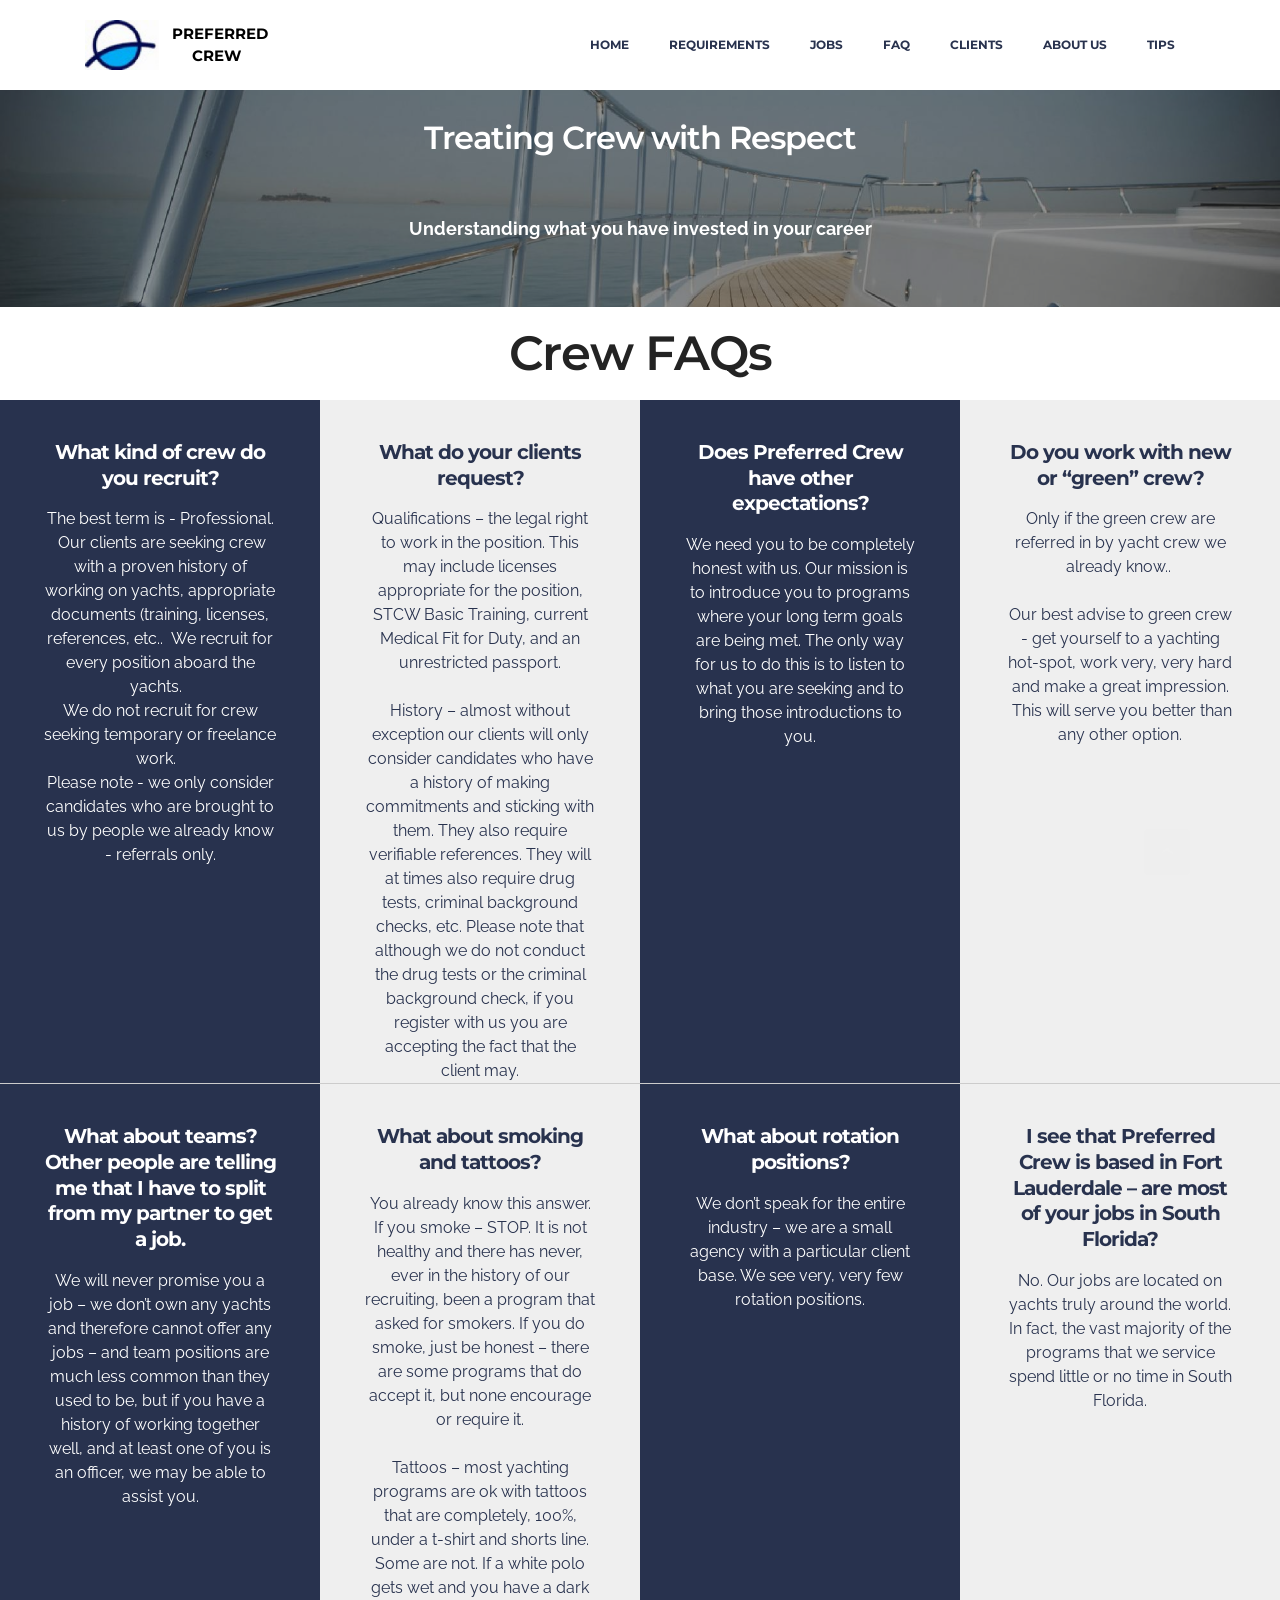
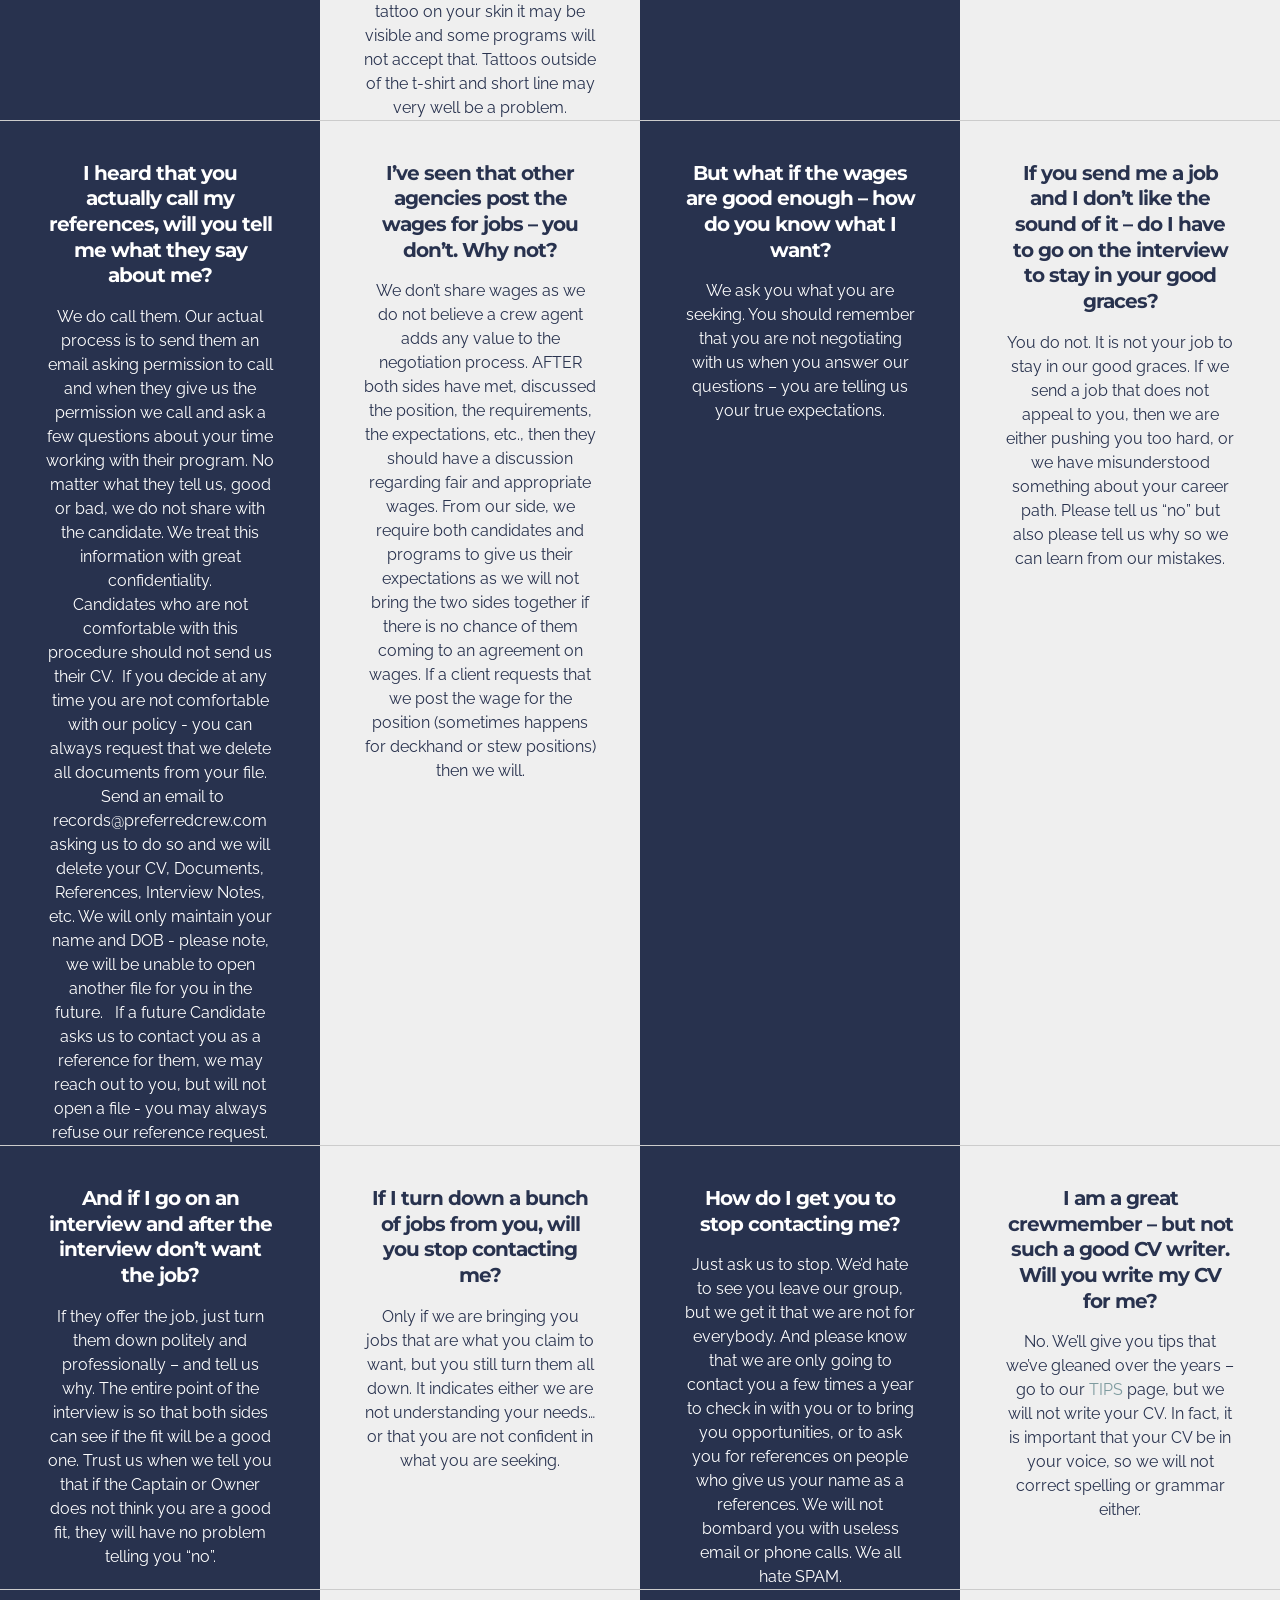
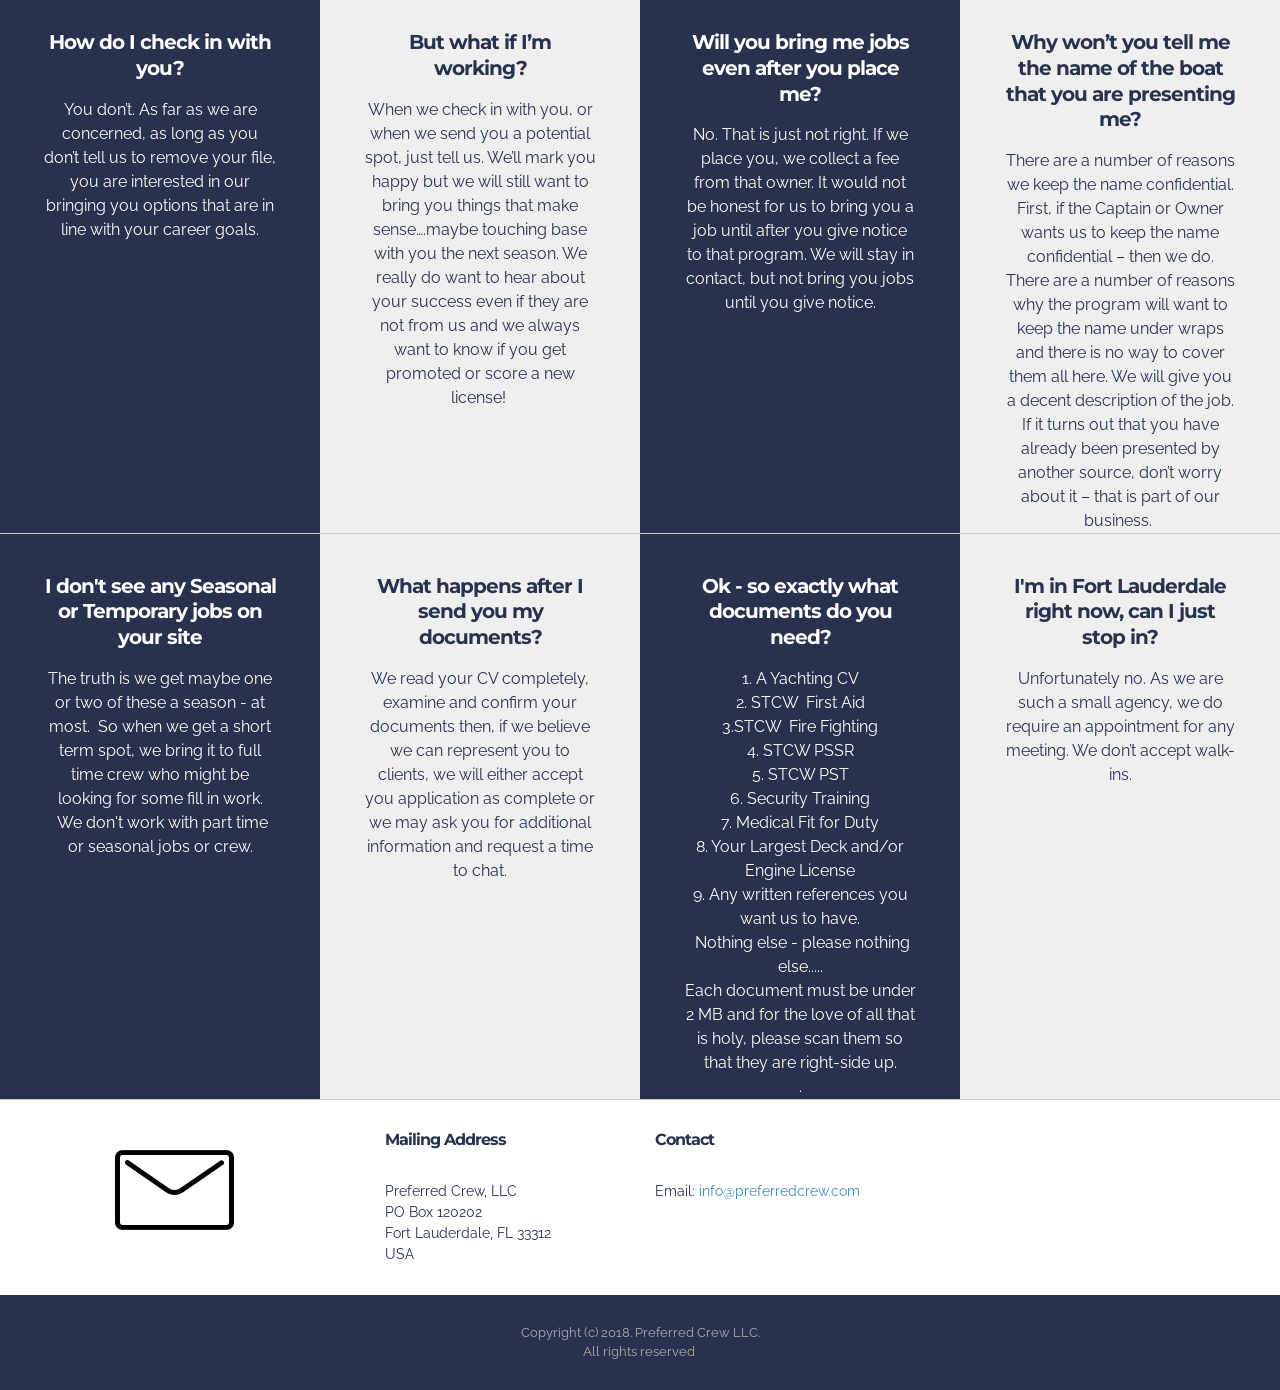
<file: faq.html>
<!DOCTYPE html>
<html  >
<head>
  <!-- Site made with Mobirise Website Builder v6.0.5, https://mobirise.com -->
  <meta charset="UTF-8">
  <meta http-equiv="X-UA-Compatible" content="IE=edge">
  <meta name="generator" content="Mobirise v6.0.5, mobirise.com">
  <meta name="viewport" content="width=device-width, initial-scale=1, minimum-scale=1">
  <link rel="shortcut icon" href="assets/images/pcrew-logo-edit-190x128.jpg" type="image/x-icon">
  <meta name="description" content="">
  
  
  <title>FAQ - Preferred Crew - The Agency for Professional Crew</title>
  <link rel="stylesheet" href="https://fonts.googleapis.com/css?family=Lora:400,700,400italic,700italic&subset=latin">
  <link rel="stylesheet" href="https://fonts.googleapis.com/css?family=Montserrat:400,700">
  <link rel="stylesheet" href="https://fonts.googleapis.com/css?family=Raleway:100,100i,200,200i,300,300i,400,400i,500,500i,600,600i,700,700i,800,800i,900,900i">
  <link rel="stylesheet" href="assets/et-line-font-plugin/style.css">
  <link rel="stylesheet" href="assets/web/assets/mobirise-icons/mobirise-icons.css">
  <link rel="stylesheet" href="assets/tether/tether.min.css">
  <link rel="stylesheet" href="assets/bootstrap/css/bootstrap.min.css">
  <link rel="stylesheet" href="assets/animatecss/animate.min.css">
  <link rel="stylesheet" href="assets/dropdown/css/style.css">
  <link rel="stylesheet" href="assets/theme/css/style.css">
  <link rel="preload" href="https://fonts.googleapis.com/css?family=Montserrat:400,700&display=swap" as="style" onload="this.onload=null;this.rel='stylesheet'">
  <noscript><link rel="stylesheet" href="https://fonts.googleapis.com/css?family=Montserrat:400,700&display=swap"></noscript>
  <link rel="preload" href="https://fonts.googleapis.com/css?family=Raleway:400,300,700&display=swap" as="style" onload="this.onload=null;this.rel='stylesheet'">
  <noscript><link rel="stylesheet" href="https://fonts.googleapis.com/css?family=Raleway:400,300,700&display=swap"></noscript>
  <link rel="preload" as="style" href="assets/mobirise/css/mbr-additional.css?v=DfDXSI"><link rel="stylesheet" href="assets/mobirise/css/mbr-additional.css?v=DfDXSI" type="text/css">

  
  
  
</head>
<body>

<!-- Analytics -->
<!-- Global site tag (gtag.js) - Google Analytics -->
<script async src="https://www.googletagmanager.com/gtag/js?id=G-8ZLZDNJKR6"></script>
<script>
  window.dataLayer = window.dataLayer || [];
  function gtag(){dataLayer.push(arguments);}
  gtag('js', new Date());

  gtag('config', 'G-8ZLZDNJKR6');
</script>
<!-- /Analytics -->


  
  <section id="menu-q" data-rv-view="154">

    <nav class="navbar navbar-dropdown navbar-fixed-top">
        <div class="container">

            <div class="mbr-table">
                <div class="mbr-table-cell">

                    <div class="navbar-brand">
                        <a href="index.html" class="navbar-logo"><img src="assets/images/pcrew-logo-edit-190x128.jpg" alt="Mobirise"></a>
                        <a class="navbar-caption text-black" href="index.html">PREFERRED <br>&nbsp; &nbsp; &nbsp;CREW</a>
                    </div>

                </div>
                <div class="mbr-table-cell">

                    <button class="navbar-toggler pull-xs-right hidden-md-up" type="button" data-toggle="collapse" data-target="#exCollapsingNavbar">
                        <div class="hamburger-icon"></div>
                    </button>

                    <ul class="nav-dropdown collapse pull-xs-right nav navbar-nav navbar-toggleable-sm" id="exCollapsingNavbar"><li class="nav-item"><a class="nav-link link" href="index.html">HOME</a></li><li class="nav-item"><a class="nav-link link" href="requirements.html">REQUIREMENTS</a></li><li class="nav-item"><a class="nav-link link" href="jobs.html">JOBS</a></li><li class="nav-item"><a class="nav-link link" href="faq.html">FAQ</a></li><li class="nav-item"><a class="nav-link link" href="clients.html">CLIENTS</a></li><li class="nav-item"><a class="nav-link link" href="about.html">ABOUT US</a></li><li class="nav-item"><a class="nav-link link" href="tips.html">TIPS</a></li></ul>
                    <button hidden="" class="navbar-toggler navbar-close" type="button" data-toggle="collapse" data-target="#exCollapsingNavbar">
                        <div class="close-icon"></div>
                    </button>

                </div>
            </div>

        </div>
    </nav>

</section>

<section class="mbr-section article mbr-parallax-background mbr-after-navbar" id="msg-box8-m" data-rv-view="156" style="background-image: url(assets/images/yacht-2000x969.jpg); padding-top: 120px; padding-bottom: 40px;">

    <div class="mbr-overlay" style="opacity: 0.5; background-color: rgb(34, 34, 34);">
    </div>
    <div class="container">
        <div class="row">
            <div class="col-md-8 col-md-offset-2 text-xs-center">
                <h3 class="mbr-section-title display-2">Treating Crew with Respect<br><br></h3>
                <div class="lead"><p><strong>Understanding what you have invested in your career</strong></p><p></p></div>
                
            </div>
        </div>
    </div>

</section>

<section class="mbr-section mbr-section__container article" id="header3-3e" data-rv-view="159" style="background-color: rgb(255, 255, 255); padding-top: 20px; padding-bottom: 20px;">
    <div class="container">
        <div class="row">
            <div class="col-xs-12">
                <h3 class="mbr-section-title display-2">Crew FAQs</h3>
                
            </div>
        </div>
    </div>
</section>

<section class="mbr-cards mbr-section mbr-section-nopadding" id="features2-r" data-rv-view="161" style="background-color: rgb(239, 239, 239);">

        

    <div class="mbr-cards-row row striped">

        <div class="mbr-cards-col col-xs-12 col-lg-3" style="padding-top: 40px; padding-bottom: 0px;">
            <div class="container">
                <div class="card cart-block">
                    
                    <div class="card-block">
                        <h4 class="card-title">What kind of crew do you recruit?</h4>
                        
                        <p class="card-text"><span style="font-size: 1rem; line-height: 1.5;">The best term is - Professional. &nbsp;Our clients are seeking crew with a proven history of working on yachts, appropriate documents (training, licenses, references, etc.. &nbsp;We recruit for every position aboard the yachts. &nbsp;</span><br><span style="font-size: 1rem; line-height: 1.5;">We do not recruit for crew seeking temporary or freelance work. &nbsp;</span><br><span style="font-size: 1rem; line-height: 1.5;">Please note - we only consider candidates who are brought to us by people we already know - referrals only.<br></span><br></p>
                        
                    </div>
                </div>
            </div>
        </div>
        <div class="mbr-cards-col col-xs-12 col-lg-3" style="padding-top: 40px; padding-bottom: 0px;">
            <div class="container">
                <div class="card cart-block">
                    
                    <div class="card-block">
                        <h4 class="card-title">What do your clients request?</h4>
                        
                        <p class="card-text"><span style="font-size: 1rem; line-height: 1.5;">Qualifications – the legal right to work in the position.  This may include licenses appropriate for the position, STCW Basic Training, current Medical Fit for Duty, and an unrestricted passport.</span><br><br>History – almost without exception our clients will only consider candidates who have a history of making commitments and sticking with them.  They also require verifiable references.  They will at times also require drug tests, criminal background checks, etc.  Please note that although we do not conduct the drug tests or the criminal background check, if you register with us you are accepting the fact that the client may.<br></p>
                        
                    </div>
                </div>
            </div>
        </div>
        <div class="mbr-cards-col col-xs-12 col-lg-3" style="padding-top: 40px; padding-bottom: 0px;">
            <div class="container">
                <div class="card cart-block">
                    
                    <div class="card-block">
                        <h4 class="card-title">Does Preferred Crew have other expectations?</h4>
                        
                        <p class="card-text"><span style="font-size: 1rem; line-height: 1.5;">We need you to be completely honest with us.  Our mission is to introduce you to programs where your long term goals are being met.  The only way for us to do this is to listen to what you are seeking and to bring those introductions to you.</span><br></p>
                        
                    </div>
                </div>
            </div>
        </div>
        <div class="mbr-cards-col col-xs-12 col-lg-3" style="padding-top: 40px; padding-bottom: 0px;">
            <div class="container">
                <div class="card cart-block">
                    
                    <div class="card-block">
                        <h4 class="card-title">Do you work with new or “green” crew?</h4>
                        
                        <p class="card-text"><span style="font-size: 1rem; line-height: 1.5;">Only if the green crew are referred in by yacht crew we already know..&nbsp;<br><br>Our best advise to green crew - get yourself to a yachting hot-spot, work very, very hard and make a great impression. &nbsp;This will serve you better than any other option.<br></span><br></p>
                        
                    </div>
                </div>
            </div>
        </div>
        
        
    </div>
</section>

<section class="mbr-section mbr-section__container article" id="header3-t" data-rv-view="164" style="background-color: rgb(204, 204, 204); padding-top: 0px; padding-bottom: 0px;">
    <div class="container">
        <div class="row">
            <div class="col-xs-12">
                <h3 class="mbr-section-title display-2"></h3>
                
            </div>
        </div>
    </div>
</section>

<section class="mbr-cards mbr-section mbr-section-nopadding" id="features2-s" data-rv-view="166" style="background-color: rgb(239, 239, 239);">

        

    <div class="mbr-cards-row row striped">

        <div class="mbr-cards-col col-xs-12 col-lg-3" style="padding-top: 40px; padding-bottom: 0px;">
            <div class="container">
                <div class="card cart-block">
                    
                    <div class="card-block">
                        <h4 class="card-title">What about teams?  Other people are telling me that I have to split from my partner to get a job.</h4>
                        
                        <p class="card-text">We will never promise you a job – we don’t own any yachts and therefore cannot offer any jobs – and team positions are much less common than they used to be, but if you have a history of working together well, and at least one of you is an officer, we may be able to assist you.</p>
                        
                    </div>
                </div>
            </div>
        </div>
        <div class="mbr-cards-col col-xs-12 col-lg-3" style="padding-top: 40px; padding-bottom: 0px;">
            <div class="container">
                <div class="card cart-block">
                    
                    <div class="card-block">
                        <h4 class="card-title">What about smoking and tattoos?</h4>
                        
                        <p class="card-text">You already know this answer.  If you smoke – STOP.  It is not healthy and there has never, ever in the history of our recruiting, been a program that asked for smokers.  If you do smoke, just be honest – there are some programs that do accept it, but none encourage or require it.<br><br>Tattoos – most yachting programs are ok with tattoos that are completely, 100%, under a t-shirt and shorts line.  Some are not.  If a white polo gets wet and you have a dark tattoo on your skin it may be visible and some programs will not accept that.  Tattoos outside of the t-shirt and short line may very well be a problem.<br></p>
                        
                    </div>
                </div>
            </div>
        </div>
        <div class="mbr-cards-col col-xs-12 col-lg-3" style="padding-top: 40px; padding-bottom: 0px;">
            <div class="container">
                <div class="card cart-block">
                    
                    <div class="card-block">
                        <h4 class="card-title">What about rotation positions?</h4>
                        
                        <p class="card-text">We don’t speak for the entire industry – we are a small agency with a particular client base.  We see very, very few rotation positions.<br></p>
                        
                    </div>
                </div>
            </div>
        </div>
        <div class="mbr-cards-col col-xs-12 col-lg-3" style="padding-top: 40px; padding-bottom: 0px;">
            <div class="container">
                <div class="card cart-block">
                    
                    <div class="card-block">
                        <h4 class="card-title">I see that Preferred Crew is based in Fort Lauderdale – are most of your jobs in South Florida?</h4>
                        
                        <p class="card-text">No.  Our jobs are located on yachts truly around the world.  In fact, the vast majority of the programs that we service spend little or no time in South Florida.<br></p>
                        
                    </div>
                </div>
            </div>
        </div>
        
        
    </div>
</section>

<section class="mbr-section mbr-section__container article" id="header3-y" data-rv-view="169" style="background-color: rgb(204, 204, 204); padding-top: 0px; padding-bottom: 0px;">
    <div class="container">
        <div class="row">
            <div class="col-xs-12">
                <h3 class="mbr-section-title display-2"></h3>
                
            </div>
        </div>
    </div>
</section>

<section class="mbr-cards mbr-section mbr-section-nopadding" id="features2-w" data-rv-view="171" style="background-color: rgb(239, 239, 239);">

        

    <div class="mbr-cards-row row striped">

        <div class="mbr-cards-col col-xs-12 col-lg-3" style="padding-top: 40px; padding-bottom: 0px;">
            <div class="container">
                <div class="card cart-block">
                    
                    <div class="card-block">
                        <h4 class="card-title">I heard that you actually call my references, will you tell me what they say about me?</h4>
                        
                        <p class="card-text">We do call them.  Our actual process is to send them an email asking permission to call and when they give us the permission we call and ask a few questions about your time working with their program. No matter what they tell us, good or bad, we do not share with the candidate.  We treat this information with great confidentiality.<br>Candidates who are not comfortable with this procedure should not send us their CV. &nbsp;If you decide at any time you are not comfortable with our policy - you can always request that we delete all documents from your file. &nbsp;Send an email to records@preferredcrew.com asking us to do so and we will delete your CV, Documents, References, Interview Notes, etc. We will only maintain your name and DOB - please note, we will be unable to open another file for you in the future. &nbsp; If a future Candidate asks us to contact you as a reference for them, we may reach out to you, but will not open a file - you may always refuse our reference request.</p>
                        
                    </div>
                </div>
            </div>
        </div>
        <div class="mbr-cards-col col-xs-12 col-lg-3" style="padding-top: 40px; padding-bottom: 0px;">
            <div class="container">
                <div class="card cart-block">
                    
                    <div class="card-block">
                        <h4 class="card-title">I’ve seen that other agencies post the wages for jobs – you don’t.  Why not?</h4>
                        
                        <p class="card-text">We don’t share wages as we do not believe a crew agent adds any value to the negotiation process.  AFTER both sides have met, discussed the position, the requirements, the expectations, etc., then they should have a discussion regarding fair and appropriate wages.  From our side, we require both candidates and programs to give us their expectations as we will not bring the two sides together if there is no chance of them coming to an agreement on wages.  If a client requests that we post the wage for the position (sometimes happens for deckhand or stew positions) then we will.<br></p>
                        
                    </div>
                </div>
            </div>
        </div>
        <div class="mbr-cards-col col-xs-12 col-lg-3" style="padding-top: 40px; padding-bottom: 0px;">
            <div class="container">
                <div class="card cart-block">
                    
                    <div class="card-block">
                        <h4 class="card-title">But what if the wages are good enough – how do you know what I want?</h4>
                        
                        <p class="card-text">We ask you what you are seeking.  You should remember that you are not negotiating with us when you answer our questions – you are telling us your true expectations.<br></p>
                        
                    </div>
                </div>
            </div>
        </div>
        <div class="mbr-cards-col col-xs-12 col-lg-3" style="padding-top: 40px; padding-bottom: 0px;">
            <div class="container">
                <div class="card cart-block">
                    
                    <div class="card-block">
                        <h4 class="card-title">If you send me a job and I don’t like the sound of it – do I have to go on the interview to stay in your good graces?</h4>
                        
                        <p class="card-text">You do not.  It is not your job to stay in our good graces.  If we send a job that does not appeal to you, then we are either pushing you too hard, or we have misunderstood something about your career path.  Please tell us “no” but also please tell us why so we can learn from our mistakes.<br></p>
                        
                    </div>
                </div>
            </div>
        </div>
        
        
    </div>
</section>

<section class="mbr-section mbr-section__container article" id="header3-z" data-rv-view="174" style="background-color: rgb(204, 204, 204); padding-top: 0px; padding-bottom: 0px;">
    <div class="container">
        <div class="row">
            <div class="col-xs-12">
                <h3 class="mbr-section-title display-2"></h3>
                
            </div>
        </div>
    </div>
</section>

<section class="mbr-cards mbr-section mbr-section-nopadding" id="features2-10" data-rv-view="176" style="background-color: rgb(239, 239, 239);">

        

    <div class="mbr-cards-row row striped">

        <div class="mbr-cards-col col-xs-12 col-lg-3" style="padding-top: 40px; padding-bottom: 0px;">
            <div class="container">
                <div class="card cart-block">
                    
                    <div class="card-block">
                        <h4 class="card-title">And if I go on an interview and after the interview don’t want the job?</h4>
                        
                        <p class="card-text">If they offer the job, just turn them down politely and professionally – and tell us why.  The entire point of the interview is so that both sides can see if the fit will be a good one.  Trust us when we tell you that if the Captain or Owner does not think you are a good fit, they will have no problem telling you “no”.<br></p>
                        
                    </div>
                </div>
            </div>
        </div>
        <div class="mbr-cards-col col-xs-12 col-lg-3" style="padding-top: 40px; padding-bottom: 0px;">
            <div class="container">
                <div class="card cart-block">
                    
                    <div class="card-block">
                        <h4 class="card-title">If I turn down a bunch of jobs from you, will you stop contacting me?</h4>
                        
                        <p class="card-text"><span style="font-size: 1rem; line-height: 1.5;">Only if we are bringing you jobs that are what you claim to want, but you still turn them all down.  It indicates either we are not understanding your needs…or that you are not confident in what you are seeking.</span><br></p>
                        
                    </div>
                </div>
            </div>
        </div>
        <div class="mbr-cards-col col-xs-12 col-lg-3" style="padding-top: 40px; padding-bottom: 0px;">
            <div class="container">
                <div class="card cart-block">
                    
                    <div class="card-block">
                        <h4 class="card-title">How do I get you to stop contacting me?</h4>
                        
                        <p class="card-text">Just ask us to stop.  We’d hate to see you leave our group, but we get it that we are not for everybody.  And please know that we are only going to contact you a few times a year to check in with you or to bring you opportunities, or to ask you for references on people who give us your name as a references.  We will not bombard you with useless email or phone calls.  We all hate SPAM.<br></p>
                        
                    </div>
                </div>
            </div>
        </div>
        <div class="mbr-cards-col col-xs-12 col-lg-3" style="padding-top: 40px; padding-bottom: 0px;">
            <div class="container">
                <div class="card cart-block">
                    
                    <div class="card-block">
                        <h4 class="card-title">I am a great crewmember – but not such a good CV writer.  Will you write my CV for me?</h4>
                        
                        <p class="card-text"><span style="font-size: 1rem; line-height: 1.5;">No.  We’ll give you tips that we’ve gleaned over the years – go to our <a href="http://www.preferredcrew.com/tips.html" target="_blank" class="text-info">TIPS</a> page, but we will not write your CV.  In fact, it is important that your CV be in your voice, so we will not correct spelling or grammar either.</span><br></p>
                        
                    </div>
                </div>
            </div>
        </div>
        
        
    </div>
</section>

<section class="mbr-section mbr-section__container article" id="header3-11" data-rv-view="179" style="background-color: rgb(204, 204, 204); padding-top: 0px; padding-bottom: 0px;">
    <div class="container">
        <div class="row">
            <div class="col-xs-12">
                <h3 class="mbr-section-title display-2"></h3>
                
            </div>
        </div>
    </div>
</section>

<section class="mbr-cards mbr-section mbr-section-nopadding" id="features2-12" data-rv-view="181" style="background-color: rgb(239, 239, 239);">

        

    <div class="mbr-cards-row row striped">

        <div class="mbr-cards-col col-xs-12 col-lg-3" style="padding-top: 40px; padding-bottom: 0px;">
            <div class="container">
                <div class="card cart-block">
                    
                    <div class="card-block">
                        <h4 class="card-title">How do I check in with you?</h4>
                        
                        <p class="card-text">You don’t.  As far as we are concerned, as long as you don’t tell us to remove your file, you are interested in our bringing you options that are in line with your career goals.<br></p>
                        
                    </div>
                </div>
            </div>
        </div>
        <div class="mbr-cards-col col-xs-12 col-lg-3" style="padding-top: 40px; padding-bottom: 0px;">
            <div class="container">
                <div class="card cart-block">
                    
                    <div class="card-block">
                        <h4 class="card-title">But what if I’m working?</h4>
                        
                        <p class="card-text"><span style="font-size: 1rem; line-height: 1.5;">When we check in with you, or when we send you a potential spot, just tell us.  We’ll mark you happy but we will still want to bring you things that make sense….maybe touching base with you the next season.  We really do want to hear about your success even if they are not from us and we always want to know if you get promoted or score a new license!&nbsp;</span><br></p>
                        
                    </div>
                </div>
            </div>
        </div>
        <div class="mbr-cards-col col-xs-12 col-lg-3" style="padding-top: 40px; padding-bottom: 0px;">
            <div class="container">
                <div class="card cart-block">
                    
                    <div class="card-block">
                        <h4 class="card-title">Will you bring me jobs even after you place me?</h4>
                        
                        <p class="card-text">No.  That is just not right.  If we place you, we collect a fee from that owner.  It would not be honest for us to bring you a job until after you give notice to that program.  We will stay in contact, but not bring you jobs until you give notice.<br></p>
                        
                    </div>
                </div>
            </div>
        </div>
        <div class="mbr-cards-col col-xs-12 col-lg-3" style="padding-top: 40px; padding-bottom: 0px;">
            <div class="container">
                <div class="card cart-block">
                    
                    <div class="card-block">
                        <h4 class="card-title">Why won’t you tell me the name of the boat that you are presenting me?</h4>
                        
                        <p class="card-text"><span style="font-size: 1rem; line-height: 1.5;">There are a number of reasons we keep the name confidential.  First, if the Captain or Owner wants us to keep the name confidential – then we do.  There are a number of reasons why the program will want to keep the name under wraps and there is no way to cover them all here.  We will give you a decent description of the job.  If it turns out that you have already been presented by another source, don’t worry about it – that is part of our business.&nbsp;</span><br></p>
                        
                    </div>
                </div>
            </div>
        </div>
        
        
    </div>
</section>

<section class="mbr-section mbr-section__container article" id="header3-13" data-rv-view="184" style="background-color: rgb(204, 204, 204); padding-top: 0px; padding-bottom: 0px;">
    <div class="container">
        <div class="row">
            <div class="col-xs-12">
                <h3 class="mbr-section-title display-2"></h3>
                
            </div>
        </div>
    </div>
</section>

<section class="mbr-cards mbr-section mbr-section-nopadding" id="features2-14" data-rv-view="186" style="background-color: rgb(239, 239, 239);">

        

    <div class="mbr-cards-row row striped">

        <div class="mbr-cards-col col-xs-12 col-lg-3" style="padding-top: 40px; padding-bottom: 0px;">
            <div class="container">
                <div class="card cart-block">
                    
                    <div class="card-block">
                        <h4 class="card-title">I don't see any Seasonal or Temporary jobs on your site</h4>
                        
                        <p class="card-text">The truth is we get maybe one or two of these a season - at most. &nbsp;So when we get a short term spot, we bring it to full time crew who might be looking for some fill in work. &nbsp;We don't work with part time or seasonal jobs or crew.</p>
                        
                    </div>
                </div>
            </div>
        </div>
        <div class="mbr-cards-col col-xs-12 col-lg-3" style="padding-top: 40px; padding-bottom: 0px;">
            <div class="container">
                <div class="card cart-block">
                    
                    <div class="card-block">
                        <h4 class="card-title">What happens after I send you my documents?</h4>
                        
                        <p class="card-text">We read your CV completely, examine and confirm your documents then, if we believe we can represent you to clients, we will either accept you application as complete or we may ask you for additional information and request a time to chat.<br></p>
                        
                    </div>
                </div>
            </div>
        </div>
        <div class="mbr-cards-col col-xs-12 col-lg-3" style="padding-top: 40px; padding-bottom: 0px;">
            <div class="container">
                <div class="card cart-block">
                    
                    <div class="card-block">
                        <h4 class="card-title">Ok - so exactly what documents do you need?</h4>
                        
                        <p class="card-text">1. A Yachting CV<br>2. STCW &nbsp;First Aid<br>3.STCW &nbsp;Fire Fighting<br>4. STCW PSSR<br>5. STCW PST<br>6. Security Training<br>7. Medical Fit for Duty<br>8. Your Largest Deck and/or Engine License<br>9. Any written references you want us to have.<br>&nbsp;Nothing else - please nothing else.....<br>Each document must be under 2 MB and for the love of all that is holy, please scan them so that they are right-side up.<br>.<br></p>
                        
                    </div>
                </div>
            </div>
        </div>
        <div class="mbr-cards-col col-xs-12 col-lg-3" style="padding-top: 40px; padding-bottom: 0px;">
            <div class="container">
                <div class="card cart-block">
                    
                    <div class="card-block">
                        <h4 class="card-title">I'm in Fort Lauderdale right now, can I just stop in?</h4>
                        
                        <p class="card-text">Unfortunately no. As we are such a small agency, we do require an appointment for any meeting. We don’t accept walk-ins.<br></p>
                        
                    </div>
                </div>
            </div>
        </div>
        
        
    </div>
</section>

<section class="mbr-section mbr-section__container article" id="header3-2n" data-rv-view="189" style="background-color: rgb(204, 204, 204); padding-top: 0px; padding-bottom: 0px;">
    <div class="container">
        <div class="row">
            <div class="col-xs-12">
                <h3 class="mbr-section-title display-2"></h3>
                
            </div>
        </div>
    </div>
</section>

<section class="mbr-section mbr-section-md-padding mbr-footer footer1" id="contacts1-26" data-rv-view="191" style="background-color: rgb(255, 255, 255); padding-top: 30px; padding-bottom: 30px;">
    
    <div class="container">
        <div class="row">
            <div class="mbr-footer-content col-xs-12 col-md-3">
                <div><span class="mbri-letter mbr-iconfont mbr-iconfont-contacts1" style="color: rgb(0, 0, 0);"></span></div>
            </div>
            <div class="mbr-footer-content col-xs-12 col-md-3">
                <p><strong>Mailing Address</strong><br>Preferred Crew, LLC<br>PO Box 120202<br>Fort Lauderdale, FL 33312<br>USA<br></p>
            </div>
            <div class="mbr-footer-content col-xs-12 col-md-3">
                <p><strong>Contact</strong><br>
Email: <a href="mailto:info@preferredcrew.com?subject=Website%20Enquiry">info@preferredcrew.com</a><br></p>
            </div>
            <div class="mbr-footer-content col-xs-12 col-md-3">
                <p></p>
            </div>

        </div>
    </div>
</section>

<footer class="mbr-small-footer mbr-section mbr-section-nopadding" id="footer1-p" data-rv-view="193" style="background-color: rgb(40, 50, 78); padding-top: 1.75rem; padding-bottom: 1.75rem;">
    
    <div class="container text-xs-center">
        <p>Copyright (c) 2018. Preferred Crew LLC.<br>All rights reserved&nbsp;</p>
    </div>
</footer>


<script src="assets/web/assets/jquery/jquery.min.js"></script>
  <script src="assets/tether/tether.min.js"></script>
  <script src="assets/web/assets/bootstrap4-migrate/bootstrap.min.js"></script>
  <script src="assets/smooth-scroll/smooth-scroll.js"></script>
  <script src="assets/viewport-checker/jquery.viewportchecker.js"></script>
  <script src="assets/dropdown/js/script.min.js"></script>
  <script src="assets/touch-swipe/jquery.touch-swipe.min.js"></script>
  <script src="assets/jarallax/jarallax.js"></script>
  <script src="assets/theme/js/script.js"></script>
  
  
  
 <div id="scrollToTop" class="scrollToTop mbr-arrow-up"><a style="text-align: center;"><i class="mbr-arrow-up-icon mbr-arrow-up-icon-cm cm-icon cm-icon-smallarrow-up"></i></a></div>
    <input name="animation" type="hidden">
  </body>
</html>
</file>
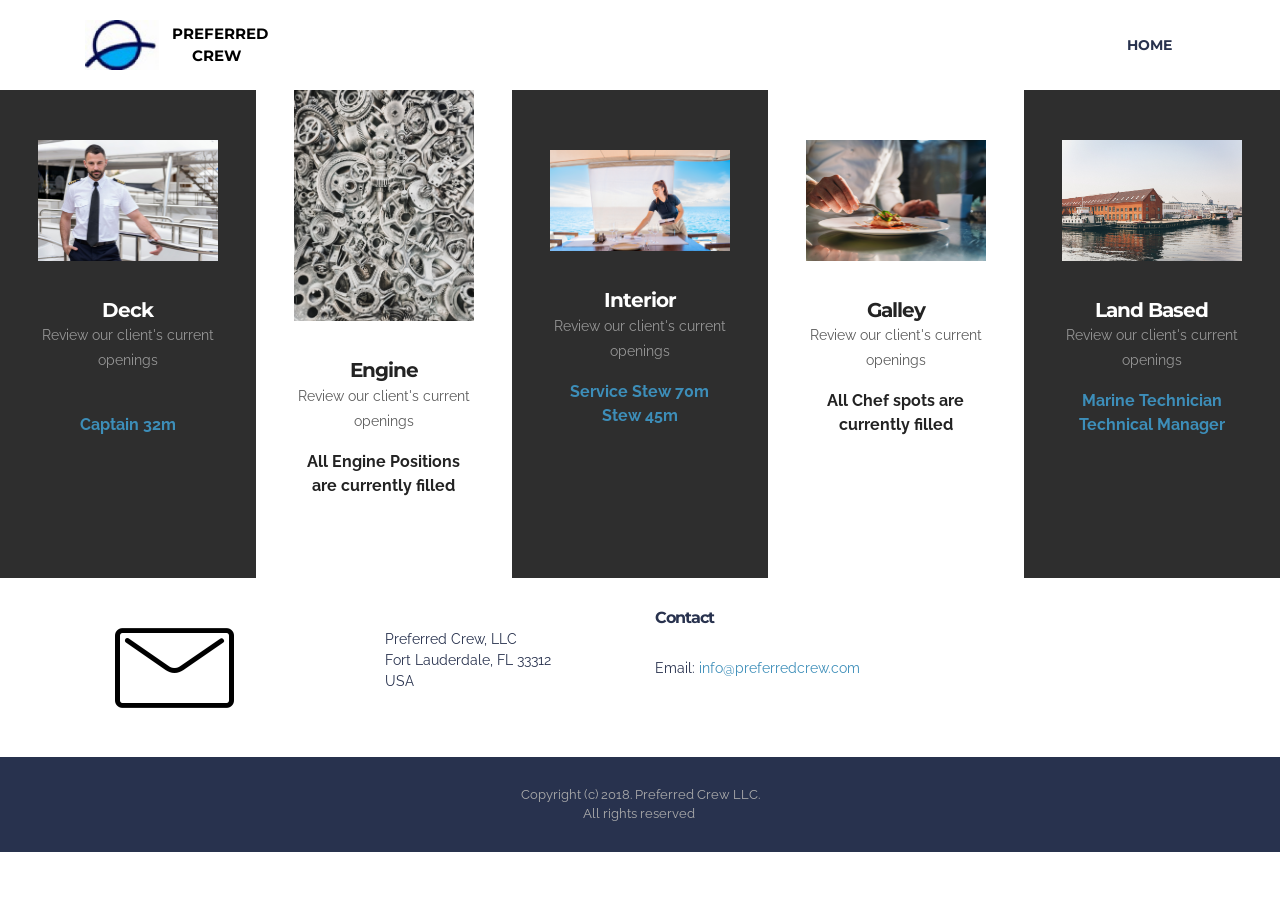
<file: jobs.html>
<!DOCTYPE html>
<html  >
<head>
  <!-- Site made with Mobirise Website Builder v6.0.5, https://mobirise.com -->
  <meta charset="UTF-8">
  <meta http-equiv="X-UA-Compatible" content="IE=edge">
  <meta name="generator" content="Mobirise v6.0.5, mobirise.com">
  <meta name="viewport" content="width=device-width, initial-scale=1, minimum-scale=1">
  <link rel="shortcut icon" href="assets/images/pcrew-logo-edit-190x128.jpg" type="image/x-icon">
  <meta name="description" content="">
  
  
  <title>Jobs - Preferred Crew - The Agency for Professional Crew</title>
  <link rel="stylesheet" href="https://fonts.googleapis.com/css?family=Lora:400,700,400italic,700italic&subset=latin">
  <link rel="stylesheet" href="https://fonts.googleapis.com/css?family=Montserrat:400,700">
  <link rel="stylesheet" href="https://fonts.googleapis.com/css?family=Raleway:100,100i,200,200i,300,300i,400,400i,500,500i,600,600i,700,700i,800,800i,900,900i">
  <link rel="stylesheet" href="assets/web/assets/mobirise-icons/mobirise-icons.css">
  <link rel="stylesheet" href="assets/tether/tether.min.css">
  <link rel="stylesheet" href="assets/bootstrap/css/bootstrap.min.css">
  <link rel="stylesheet" href="assets/animatecss/animate.min.css">
  <link rel="stylesheet" href="assets/dropdown/css/style.css">
  <link rel="stylesheet" href="assets/theme/css/style.css">
  <link rel="preload" href="https://fonts.googleapis.com/css?family=Montserrat:400,700&display=swap" as="style" onload="this.onload=null;this.rel='stylesheet'">
  <noscript><link rel="stylesheet" href="https://fonts.googleapis.com/css?family=Montserrat:400,700&display=swap"></noscript>
  <link rel="preload" href="https://fonts.googleapis.com/css?family=Raleway:400,300,700&display=swap" as="style" onload="this.onload=null;this.rel='stylesheet'">
  <noscript><link rel="stylesheet" href="https://fonts.googleapis.com/css?family=Raleway:400,300,700&display=swap"></noscript>
  <link rel="preload" as="style" href="assets/mobirise/css/mbr-additional.css?v=SqlyQL"><link rel="stylesheet" href="assets/mobirise/css/mbr-additional.css?v=SqlyQL" type="text/css">

  
  
  
</head>
<body>

<!-- Analytics -->
<!-- Global site tag (gtag.js) - Google Analytics -->
<script async src="https://www.googletagmanager.com/gtag/js?id=G-8ZLZDNJKR6"></script>
<script>
  window.dataLayer = window.dataLayer || [];
  function gtag(){dataLayer.push(arguments);}
  gtag('js', new Date());

  gtag('config', 'G-8ZLZDNJKR6');
</script>
<!-- /Analytics -->


  
  <section id="menu-3x" data-rv-view="195">

    <nav class="navbar navbar-dropdown navbar-fixed-top">
        <div class="container">

            <div class="mbr-table">
                <div class="mbr-table-cell">

                    <div class="navbar-brand">
                        <a href="index.html" class="navbar-logo"><img src="assets/images/pcrew-logo-edit-190x128.jpg" alt="Mobirise"></a>
                        <a class="navbar-caption text-black" href="index.html">PREFERRED <br>&nbsp; &nbsp; &nbsp;CREW</a>
                    </div>

                </div>
                <div class="mbr-table-cell">

                    <button class="navbar-toggler pull-xs-right hidden-md-up" type="button" data-toggle="collapse" data-target="#exCollapsingNavbar">
                        <div class="hamburger-icon"></div>
                    </button>

                    <ul class="nav-dropdown collapse pull-xs-right nav navbar-nav navbar-toggleable-sm" id="exCollapsingNavbar"><li class="nav-item"><a class="nav-link link" href="index.html">HOME</a></li></ul>
                    <button hidden="" class="navbar-toggler navbar-close" type="button" data-toggle="collapse" data-target="#exCollapsingNavbar">
                        <div class="close-icon"></div>
                    </button>

                </div>
            </div>

        </div>
    </nav>

</section>

<section class="mbr-cards mbr-section mbr-section-nopadding mbr-after-navbar" id="features1-45" data-rv-view="197" style="background-color: rgb(255, 255, 255);">

        

    <div class="mbr-cards-row row striped">

        <div class="mbr-cards-col col-xs-12 col-lg-2" style="padding-top: 80px; padding-bottom: 80px;">
            <div class="container">
                <div class="card cart-block">
                    <div class="card-img"><img src="assets/images/istock-2.jpg" class="card-img-top"></div>
                    <div class="card-block">
                        <h4 class="card-title">Deck</h4>
                        <h5 class="card-subtitle">Review our client's current openings</h5>
                        <p class="card-text"><strong><br><a href="2504.html" target="_blank" class="text-primary">Captain 32m</a><br><br><br></strong></p>
                        
                    </div>
                </div>
            </div>
        </div>
        <div class="mbr-cards-col col-xs-12 col-lg-2" style="padding-top: 80px; padding-bottom: 80px;">
            <div class="container">
                <div class="card cart-block">
                    <div class="card-img"><img src="assets/images/pavel-neznanov-w95fb7eecje-unsplash.jpg" class="card-img-top"></div>
                    <div class="card-block">
                        <h4 class="card-title">Engine</h4>
                        <h5 class="card-subtitle">Review our client's current openings</h5>
                        <p class="card-text"><strong>All Engine Positions are currently filled</strong></p>
                        
                    </div>
                </div>
            </div>
        </div>
        <div class="mbr-cards-col col-xs-12 col-lg-2" style="padding-top: 80px; padding-bottom: 80px;">
            <div class="container">
                <div class="card cart-block">
                    <div class="card-img"><img src="assets/images/istock-3.jpg" class="card-img-top"></div>
                    <div class="card-block">
                        <h4 class="card-title">Interior</h4>
                        <h5 class="card-subtitle">Review our client's current openings</h5>
                        <p class="card-text"><a href="2506.html" target="_blank" class="text-primary"><strong>Service Stew 70m</strong></a><br><a href="2495.html" target="_blank" class="text-primary"><strong>Stew 45m</strong></a></p>
                        
                    </div>
                </div>
            </div>
        </div>
        <div class="mbr-cards-col col-xs-12 col-lg-2" style="padding-top: 80px; padding-bottom: 80px;">
            <div class="container">
                <div class="card cart-block">
                    <div class="card-img"><img src="assets/images/istock-4.jpg" class="card-img-top"></div>
                    <div class="card-block">
                        <h4 class="card-title">Galley</h4>
                        <h5 class="card-subtitle">Review our client's current openings</h5>
                        <p class="card-text"><strong>All Chef spots are currently filled</strong></p>
                        
                    </div>
                </div>
            </div>
        </div>
        <div class="mbr-cards-col col-xs-12 col-lg-2" style="padding-top: 80px; padding-bottom: 80px;">
            <div class="container">
                <div class="card cart-block">
                    <div class="card-img"><img src="assets/images/nick-karvounis-gd4gjhtc4k-unsplash.jpg" class="card-img-top"></div>
                    <div class="card-block">
                        <h4 class="card-title">Land Based</h4>
                        <h5 class="card-subtitle">Review our client's current openings</h5>
                        <p class="card-text"><strong><a href="2500.html" class="text-primary">Marine Technician</a><br><a href="2501.html" target="_blank" class="text-primary">Technical Manager</a></strong></p>
                        
                    </div>
                </div>
            </div>
        </div>
        
    </div>
</section>

<section class="mbr-section mbr-section-md-padding mbr-footer footer1" id="contacts1-3y" data-rv-view="202" style="background-color: rgb(255, 255, 255); padding-top: 30px; padding-bottom: 30px;">
    
    <div class="container">
        <div class="row">
            <div class="mbr-footer-content col-xs-12 col-md-3">
                <div><span class="mbri-letter mbr-iconfont mbr-iconfont-contacts1" style="color: rgb(0, 0, 0);"></span></div>
            </div>
            <div class="mbr-footer-content col-xs-12 col-md-3">
                <p><br>Preferred Crew, LLC<br>Fort Lauderdale, FL 33312<br>USA<br></p>
            </div>
            <div class="mbr-footer-content col-xs-12 col-md-3">
                <p><strong>Contact</strong><br>
Email: <a href="mailto:info@preferredcrew.com?subject=Website%20Enquiry">info@preferredcrew.com</a><br></p>
            </div>
            <div class="mbr-footer-content col-xs-12 col-md-3">
                <p></p>
            </div>

        </div>
    </div>
</section>

<footer class="mbr-small-footer mbr-section mbr-section-nopadding" id="footer1-3w" data-rv-view="200" style="background-color: rgb(40, 50, 78); padding-top: 1.75rem; padding-bottom: 1.75rem;">
    
    <div class="container text-xs-center">
        <p>Copyright (c) 2018. Preferred Crew LLC.<br>All rights reserved&nbsp;</p>
    </div>
</footer>


<script src="assets/web/assets/jquery/jquery.min.js"></script>
  <script src="assets/tether/tether.min.js"></script>
  <script src="assets/web/assets/bootstrap4-migrate/bootstrap.min.js"></script>
  <script src="assets/smooth-scroll/smooth-scroll.js"></script>
  <script src="assets/viewport-checker/jquery.viewportchecker.js"></script>
  <script src="assets/dropdown/js/script.min.js"></script>
  <script src="assets/touch-swipe/jquery.touch-swipe.min.js"></script>
  <script src="assets/theme/js/script.js"></script>
  
  
  
 <div id="scrollToTop" class="scrollToTop mbr-arrow-up"><a style="text-align: center;"><i class="mbr-arrow-up-icon mbr-arrow-up-icon-cm cm-icon cm-icon-smallarrow-up"></i></a></div>
    <input name="animation" type="hidden">
  </body>
</html>
</file>
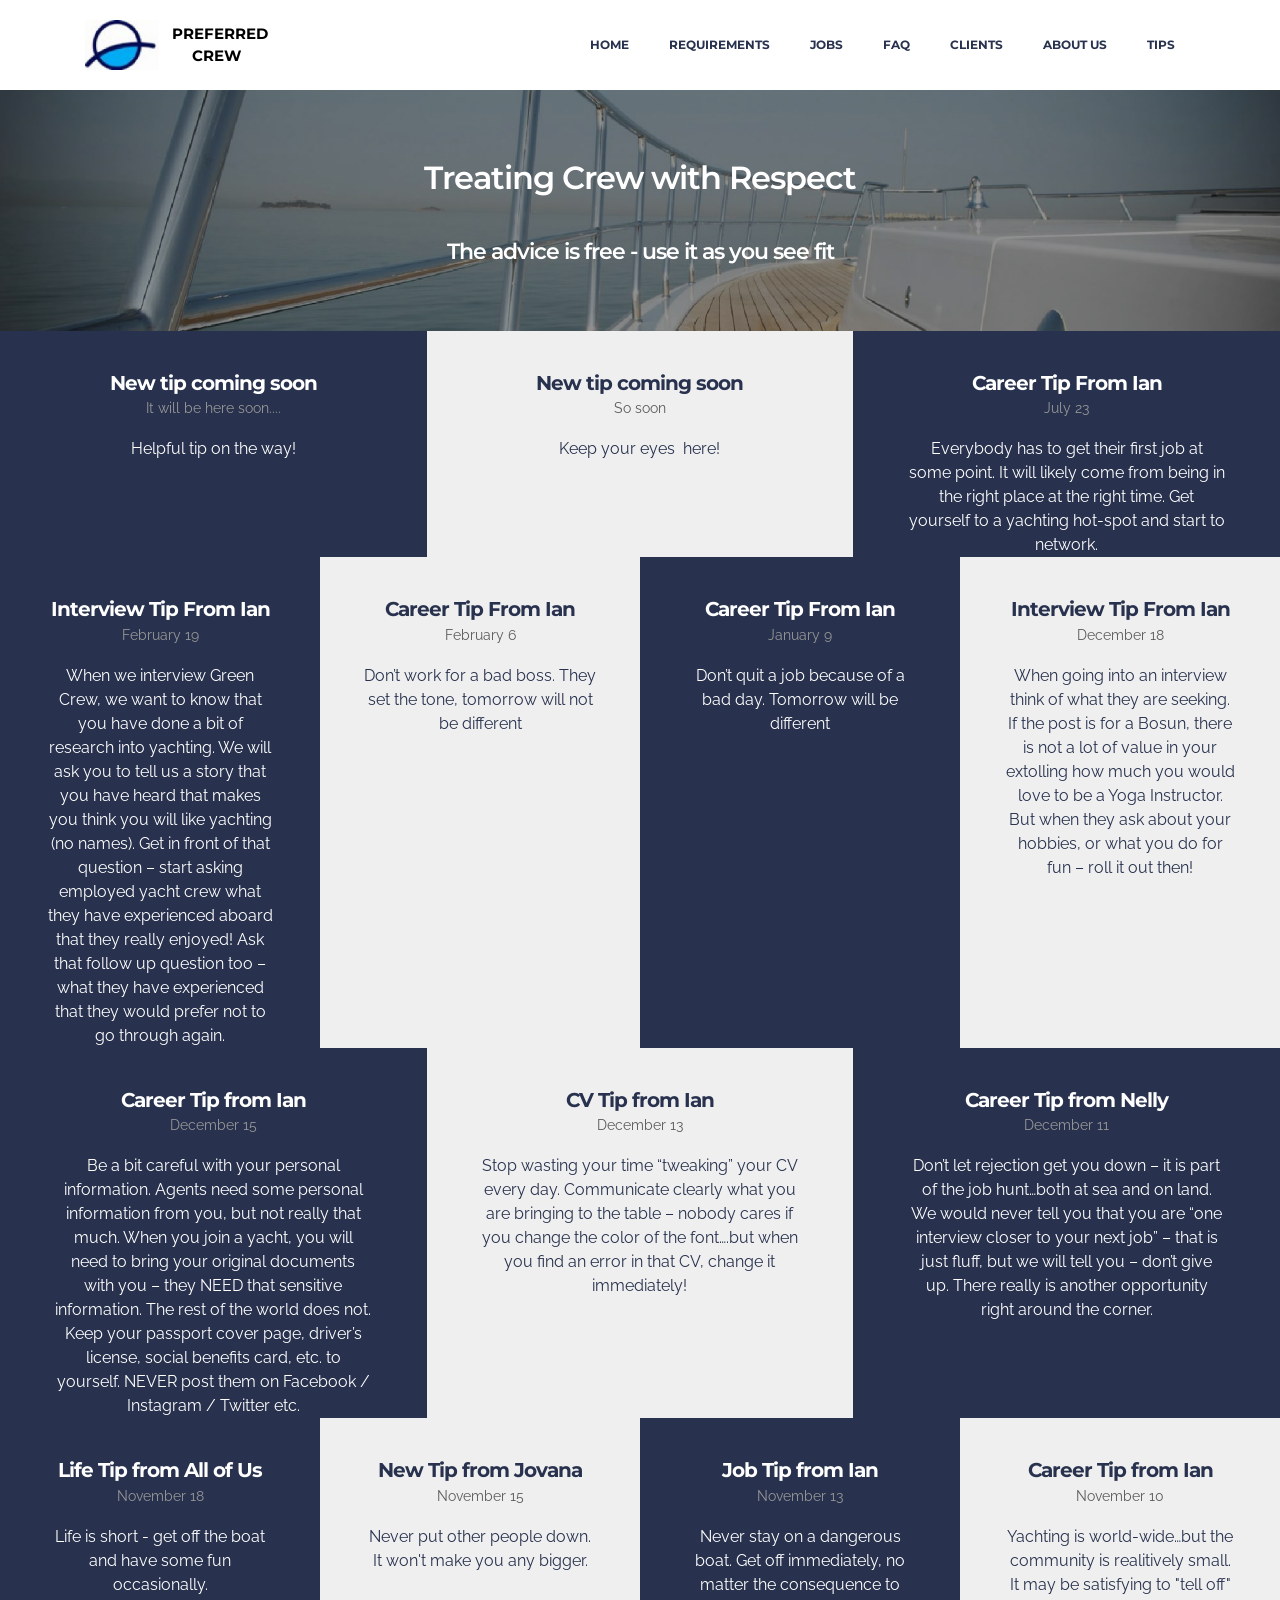
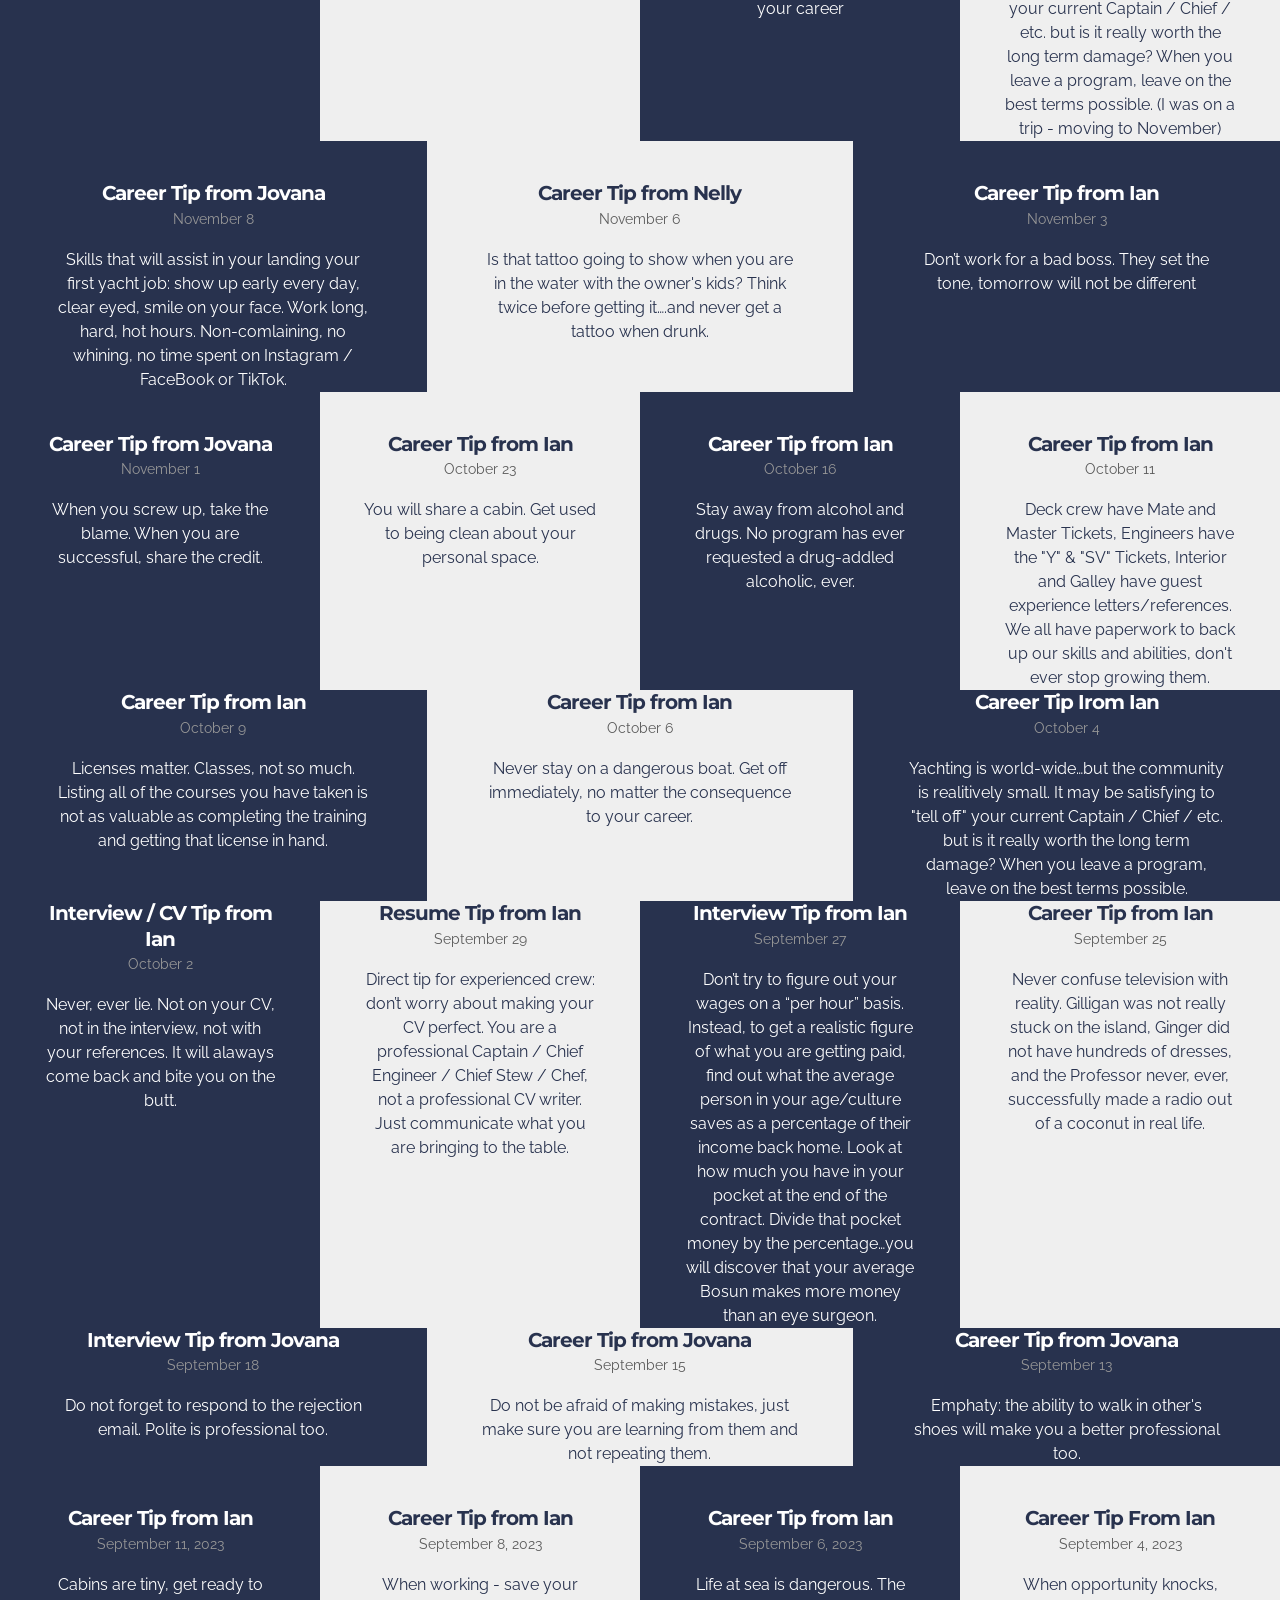
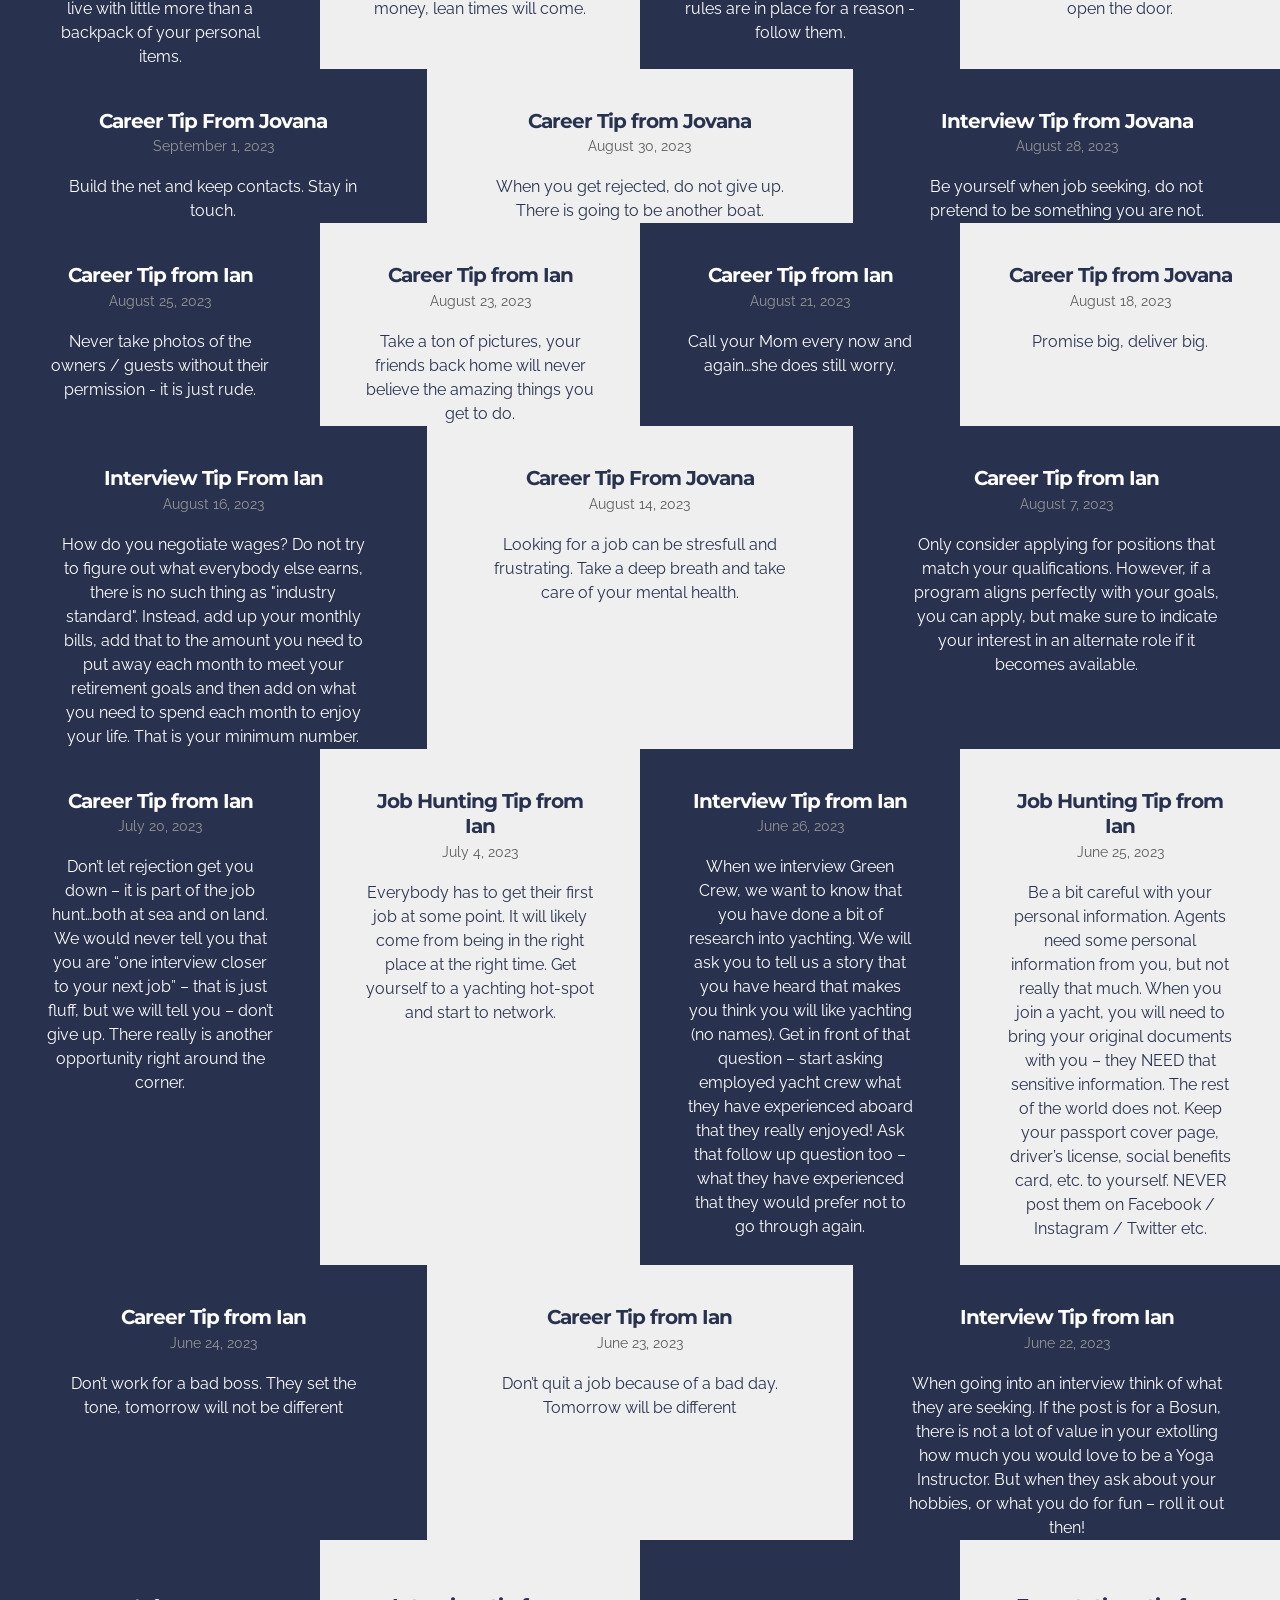
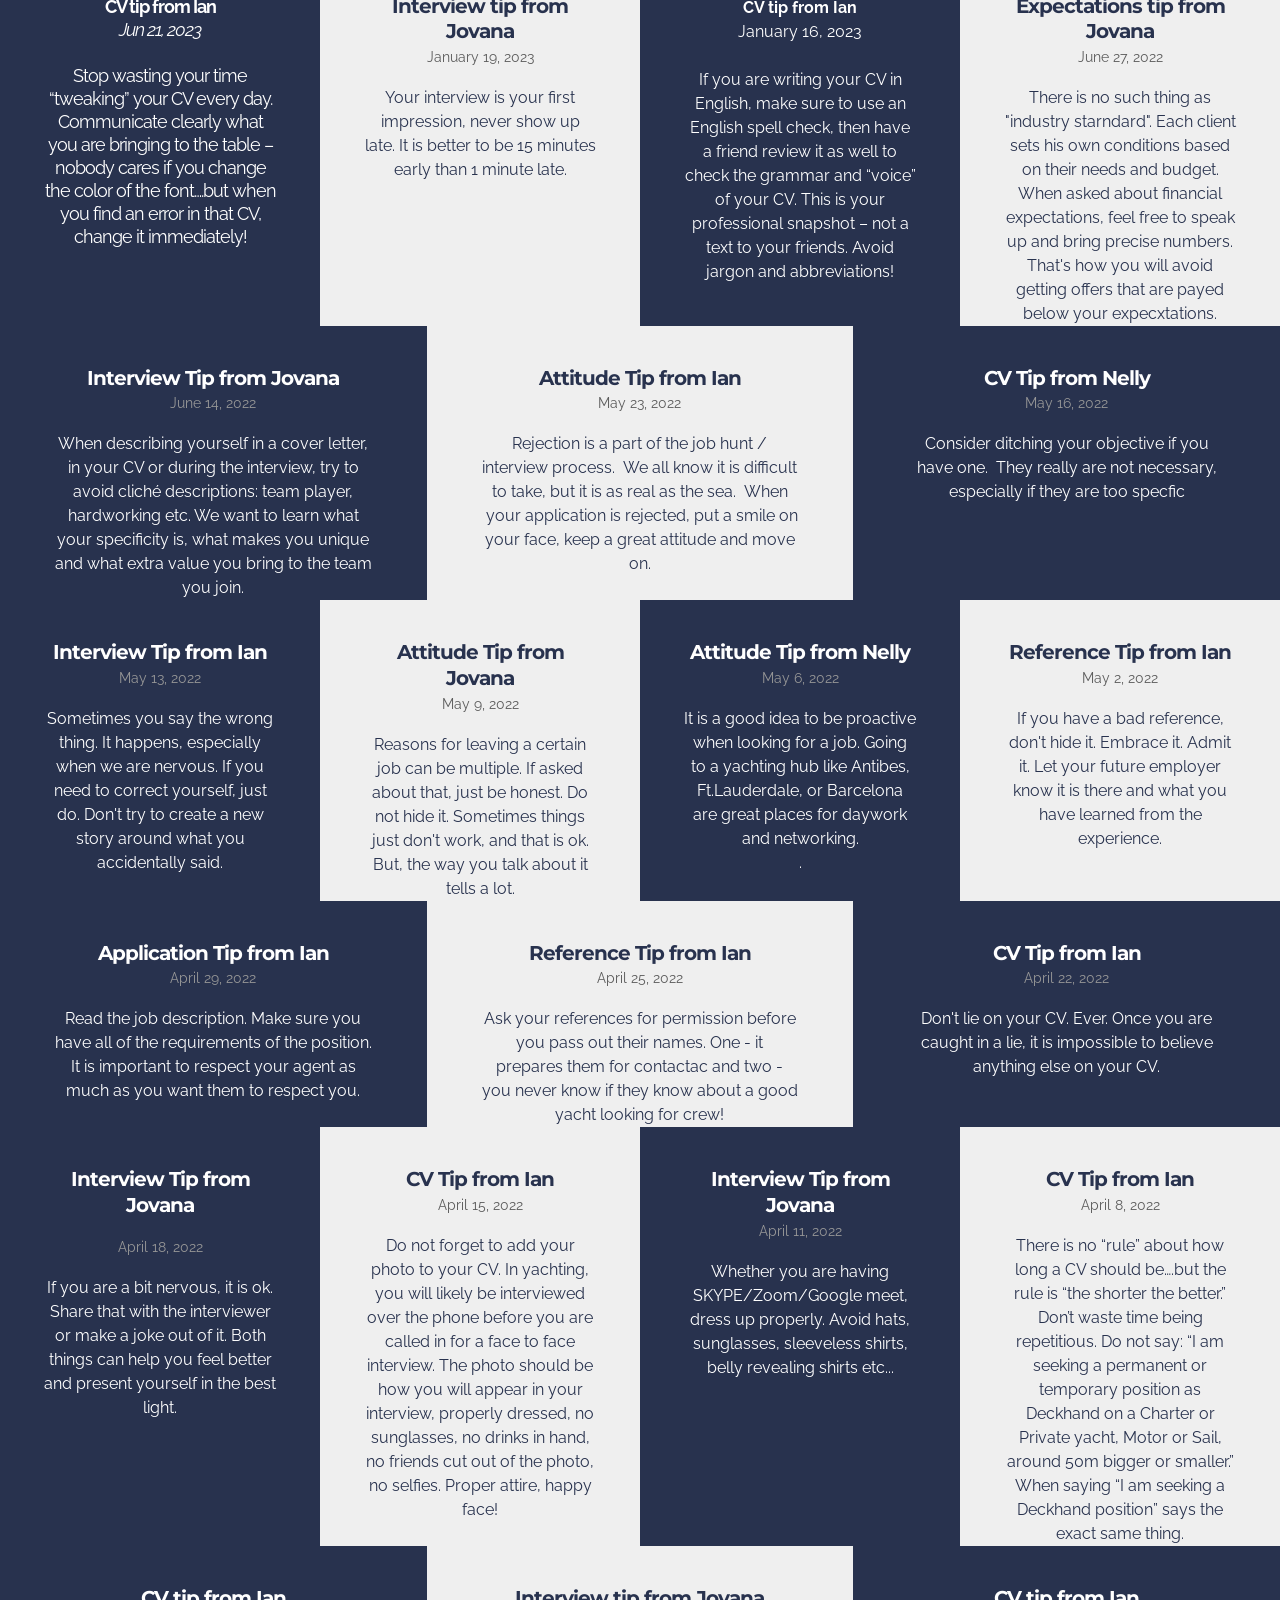
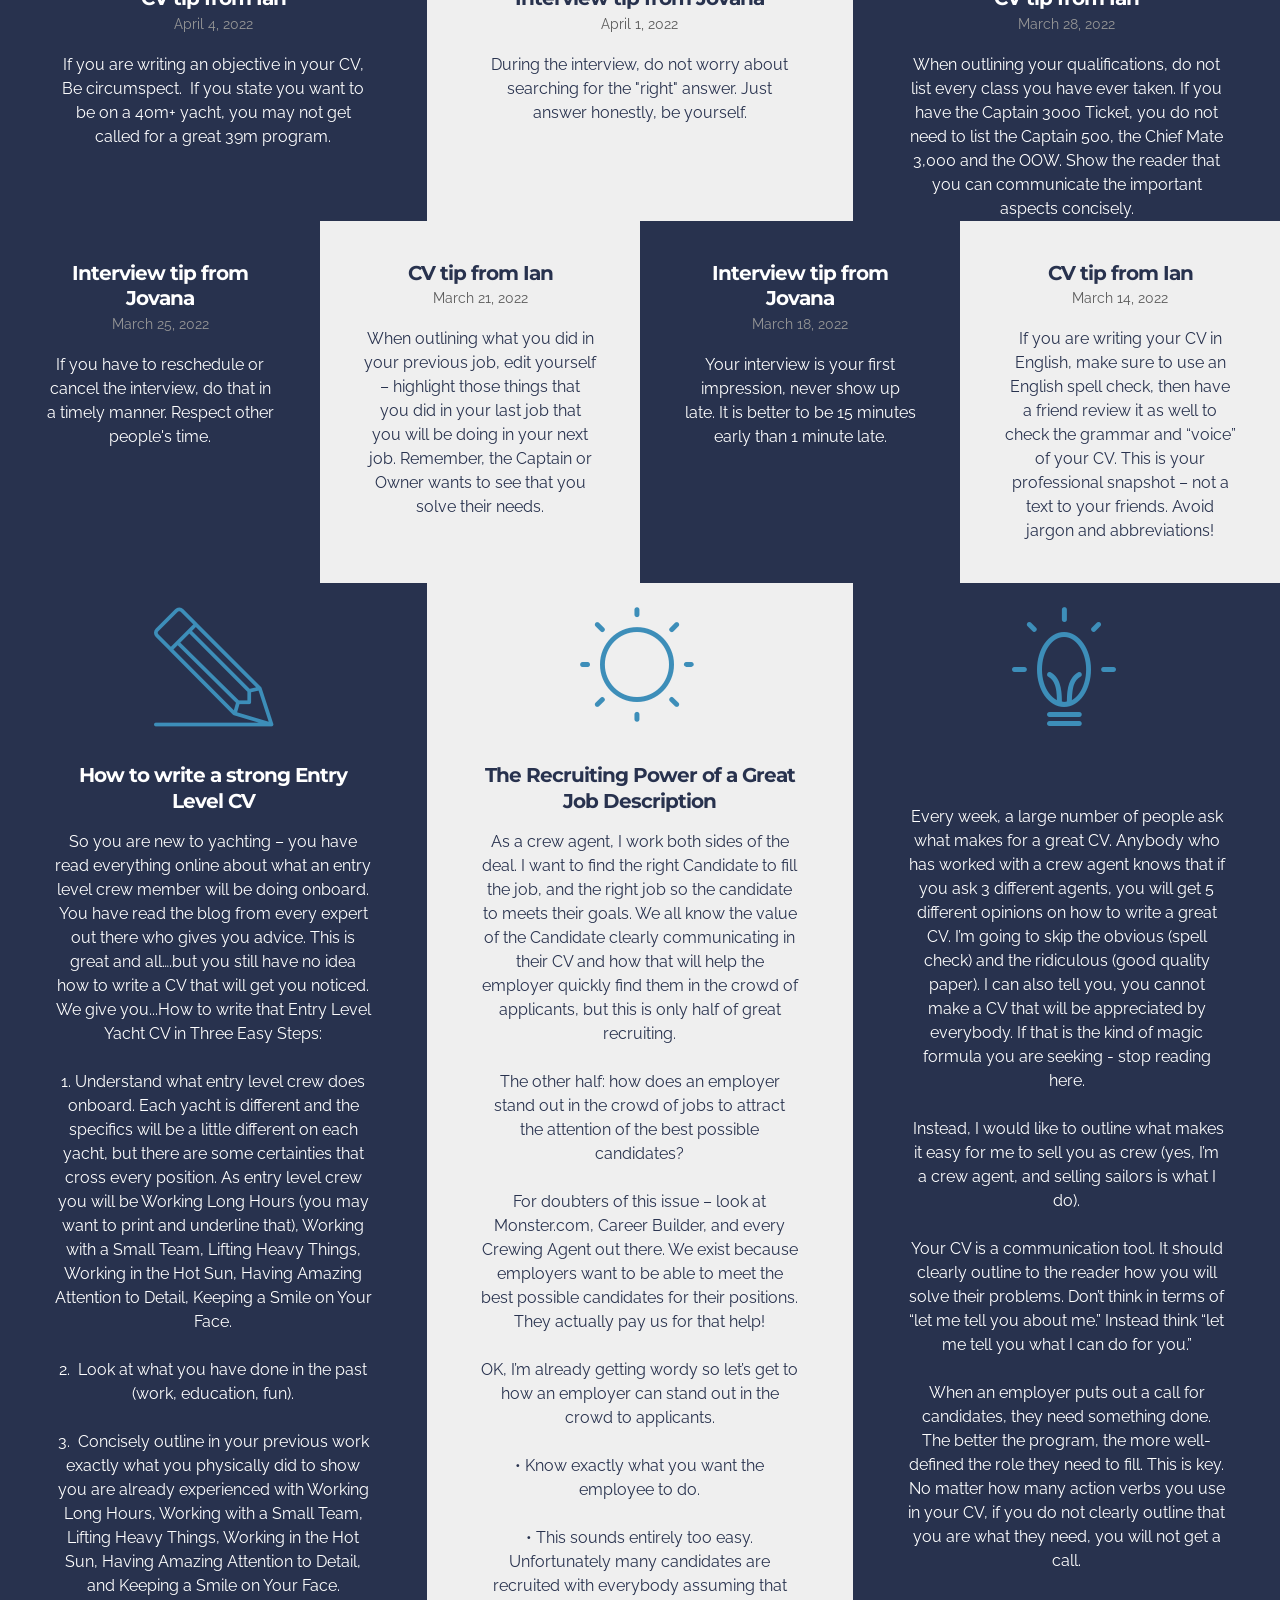
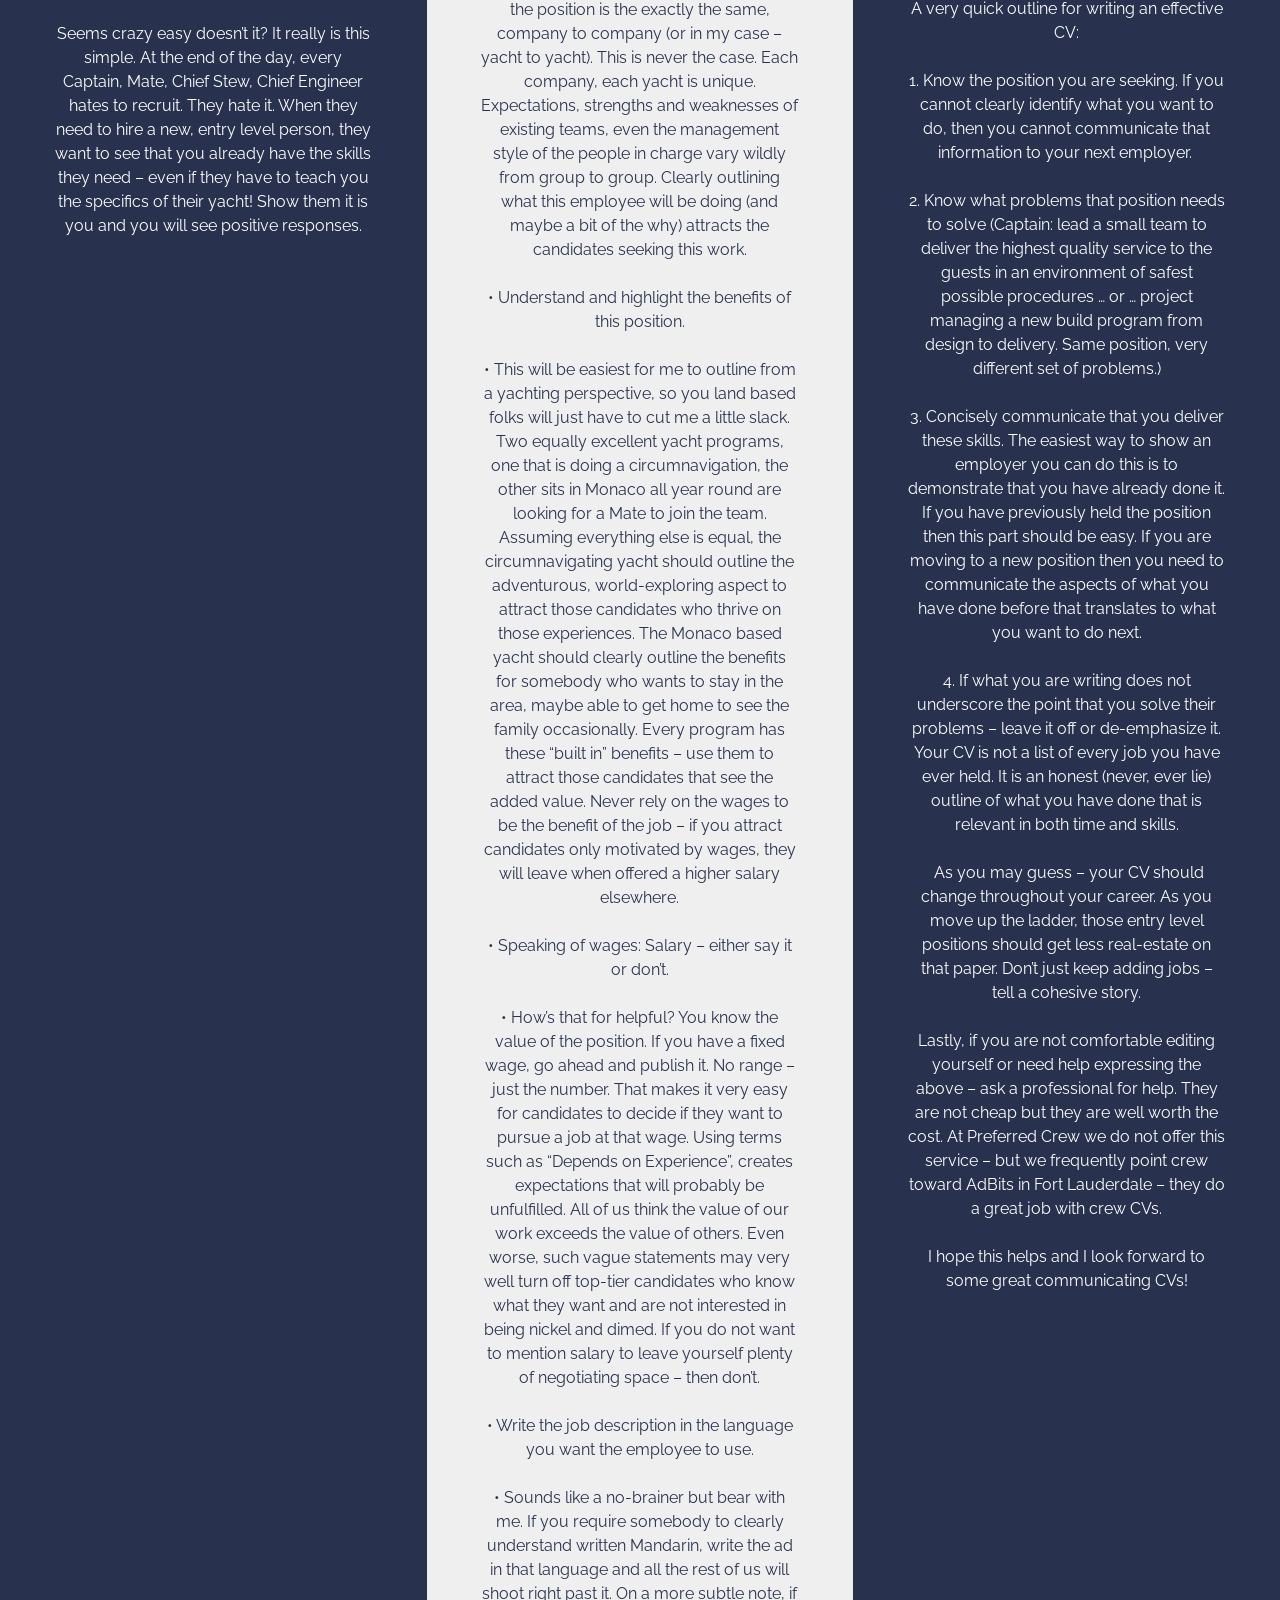
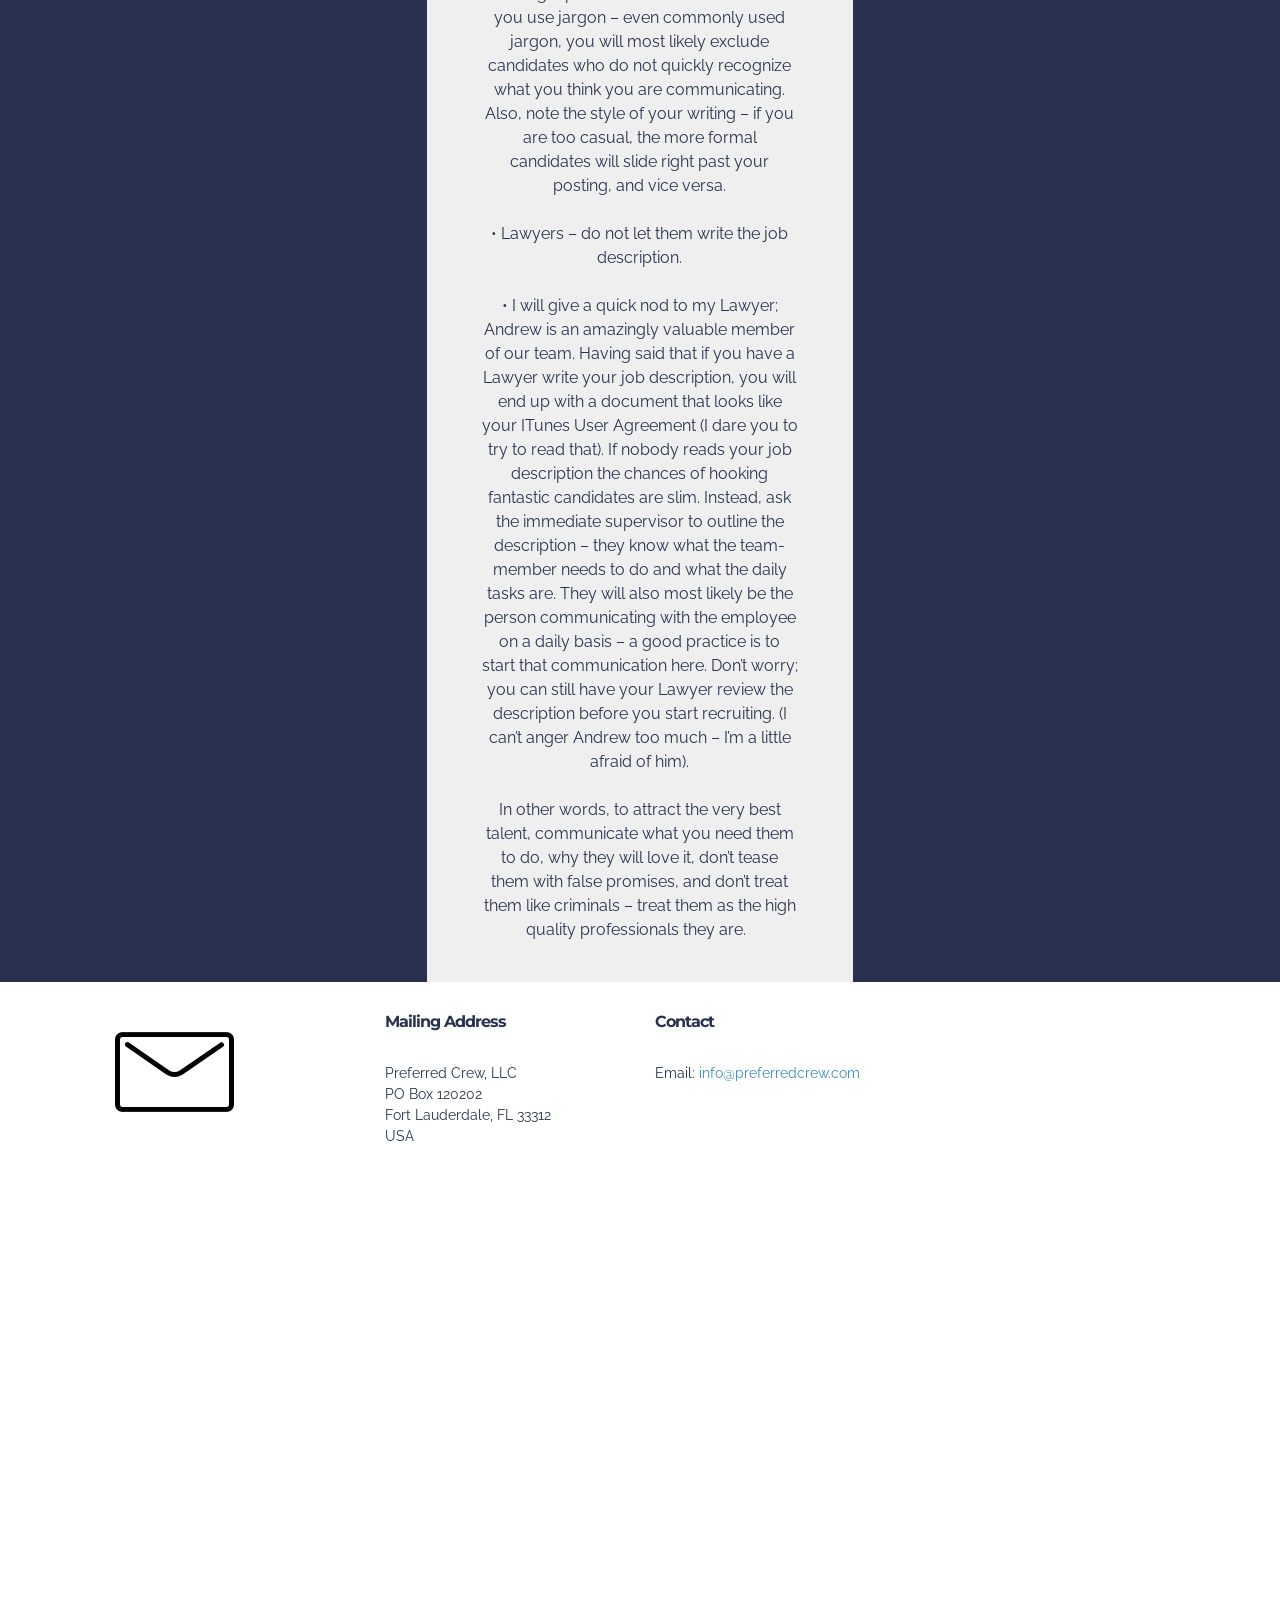
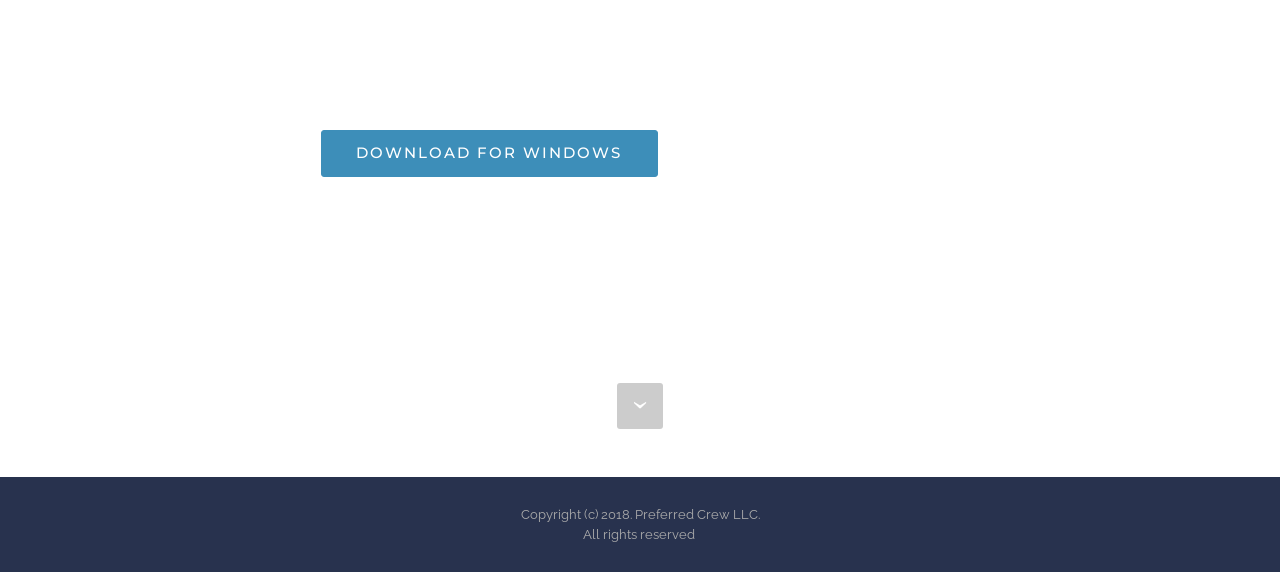
<file: tips.html>
<!DOCTYPE html>
<html  >
<head>
  <!-- Site made with Mobirise Website Builder v6.0.5, https://mobirise.com -->
  <meta charset="UTF-8">
  <meta http-equiv="X-UA-Compatible" content="IE=edge">
  <meta name="generator" content="Mobirise v6.0.5, mobirise.com">
  <meta name="viewport" content="width=device-width, initial-scale=1, minimum-scale=1">
  <link rel="shortcut icon" href="assets/images/pcrew-logo-edit-190x128.jpg" type="image/x-icon">
  <meta name="description" content="">
  
  
  <title>Preferred Crew - The Agency for Professional Crew</title>
  <link rel="stylesheet" href="https://fonts.googleapis.com/css?family=Lora:400,700,400italic,700italic&subset=latin">
  <link rel="stylesheet" href="https://fonts.googleapis.com/css?family=Montserrat:400,700">
  <link rel="stylesheet" href="https://fonts.googleapis.com/css?family=Raleway:100,100i,200,200i,300,300i,400,400i,500,500i,600,600i,700,700i,800,800i,900,900i">
  <link rel="stylesheet" href="assets/et-line-font-plugin/style.css">
  <link rel="stylesheet" href="assets/web/assets/mobirise-icons/mobirise-icons.css">
  <link rel="stylesheet" href="assets/tether/tether.min.css">
  <link rel="stylesheet" href="assets/bootstrap/css/bootstrap.min.css">
  <link rel="stylesheet" href="assets/animatecss/animate.min.css">
  <link rel="stylesheet" href="assets/dropdown/css/style.css">
  <link rel="stylesheet" href="assets/theme/css/style.css">
  <link rel="preload" href="https://fonts.googleapis.com/css?family=Montserrat:400,700&display=swap" as="style" onload="this.onload=null;this.rel='stylesheet'">
  <noscript><link rel="stylesheet" href="https://fonts.googleapis.com/css?family=Montserrat:400,700&display=swap"></noscript>
  <link rel="preload" href="https://fonts.googleapis.com/css?family=Raleway:400,300,700&display=swap" as="style" onload="this.onload=null;this.rel='stylesheet'">
  <noscript><link rel="stylesheet" href="https://fonts.googleapis.com/css?family=Raleway:400,300,700&display=swap"></noscript>
  <link rel="preload" as="style" href="assets/mobirise/css/mbr-additional.css?v=dgSoso"><link rel="stylesheet" href="assets/mobirise/css/mbr-additional.css?v=dgSoso" type="text/css">

  
  
  
</head>
<body>

<!-- Analytics -->
<!-- Global site tag (gtag.js) - Google Analytics -->
<script async src="https://www.googletagmanager.com/gtag/js?id=G-8ZLZDNJKR6"></script>
<script>
  window.dataLayer = window.dataLayer || [];
  function gtag(){dataLayer.push(arguments);}
  gtag('js', new Date());

  gtag('config', 'G-8ZLZDNJKR6');
</script>
<!-- /Analytics -->


  
  <section id="menu-2b" data-rv-view="24">

    <nav class="navbar navbar-dropdown navbar-fixed-top">
        <div class="container">

            <div class="mbr-table">
                <div class="mbr-table-cell">

                    <div class="navbar-brand">
                        <a href="index.html" class="navbar-logo"><img src="assets/images/pcrew-logo-edit-190x128.jpg" alt="Mobirise"></a>
                        <a class="navbar-caption text-black" href="index.html">PREFERRED <br>&nbsp; &nbsp; &nbsp;CREW</a>
                    </div>

                </div>
                <div class="mbr-table-cell">

                    <button class="navbar-toggler pull-xs-right hidden-md-up" type="button" data-toggle="collapse" data-target="#exCollapsingNavbar">
                        <div class="hamburger-icon"></div>
                    </button>

                    <ul class="nav-dropdown collapse pull-xs-right nav navbar-nav navbar-toggleable-sm" id="exCollapsingNavbar"><li class="nav-item"><a class="nav-link link" href="index.html">HOME</a></li><li class="nav-item"><a class="nav-link link" href="requirements.html">REQUIREMENTS</a></li><li class="nav-item"><a class="nav-link link" href="jobs.html">JOBS</a></li><li class="nav-item"><a class="nav-link link" href="faq.html">FAQ</a></li><li class="nav-item"><a class="nav-link link" href="clients.html">CLIENTS</a></li><li class="nav-item"><a class="nav-link link" href="about.html">ABOUT US</a></li><li class="nav-item"><a class="nav-link link" href="tips.html">TIPS</a></li></ul>
                    <button hidden="" class="navbar-toggler navbar-close" type="button" data-toggle="collapse" data-target="#exCollapsingNavbar">
                        <div class="close-icon"></div>
                    </button>

                </div>
            </div>

        </div>
    </nav>

</section>

<section class="mbr-section article mbr-parallax-background mbr-after-navbar" id="msg-box8-27" data-rv-view="26" style="background-image: url(assets/images/yacht-2000x969.jpg); padding-top: 160px; padding-bottom: 40px;">

    <div class="mbr-overlay" style="opacity: 0.5; background-color: rgb(34, 34, 34);">
    </div>
    <div class="container">
        <div class="row">
            <div class="col-md-8 col-md-offset-2 text-xs-center">
                <h3 class="mbr-section-title display-2">Treating Crew with Respect<br><br><span style="letter-spacing: -1px; line-height: 1.1;">The advice is free - use it as you see fit</span><br></h3>
                <div class="lead"><p></p><p></p></div>
                
            </div>
        </div>
    </div>

</section>

<section class="mbr-cards mbr-section mbr-section-nopadding" id="features2-h8" data-rv-view="29" style="background-color: rgb(239, 239, 239);">

        

    <div class="mbr-cards-row row striped">

        <div class="mbr-cards-col col-xs-12 col-lg-4" style="padding-top: 40px; padding-bottom: 0px;">
            <div class="container">
                <div class="card cart-block">
                    
                    <div class="card-block">
                        <h4 class="card-title">New tip coming soon</h4>
                        <h5 class="card-subtitle">It will be here soon....</h5>
                        <p class="card-text">Helpful tip on the way!</p>
                        
                    </div>
                </div>
            </div>
        </div>
        <div class="mbr-cards-col col-xs-12 col-lg-4" style="padding-top: 40px; padding-bottom: 0px;">
            <div class="container">
                <div class="card cart-block">
                    
                    <div class="card-block">
                        <h4 class="card-title">New tip coming soon</h4>
                        <h5 class="card-subtitle">So soon</h5>
                        <p class="card-text">Keep your eyes &nbsp;here!<br></p>
                        
                    </div>
                </div>
            </div>
        </div>
        <div class="mbr-cards-col col-xs-12 col-lg-4" style="padding-top: 40px; padding-bottom: 0px;">
            <div class="container">
                <div class="card cart-block">
                    
                    <div class="card-block">
                        <h4 class="card-title">Career Tip From Ian</h4>
                        <h5 class="card-subtitle">July 23</h5>
                        <p class="card-text">Everybody has to get their first job at some point. It will likely come from being in the right place at the right time. Get yourself to a yachting hot-spot and start to network.</p>
                        
                    </div>
                </div>
            </div>
        </div>
        
        
        
    </div>
</section>

<section class="mbr-cards mbr-section mbr-section-nopadding" id="features2-ez" data-rv-view="32" style="background-color: rgb(239, 239, 239);">

        

    <div class="mbr-cards-row row striped">

        <div class="mbr-cards-col col-xs-12 col-lg-3" style="padding-top: 40px; padding-bottom: 0px;">
            <div class="container">
                <div class="card cart-block">
                    
                    <div class="card-block">
                        <h4 class="card-title">Interview Tip From Ian</h4>
                        <h5 class="card-subtitle">February 19</h5>
                        <p class="card-text">When we interview Green Crew, we want to know that you have done a bit of research into yachting. We will ask you to tell us a story that you have heard that makes you think you will like yachting (no names). Get in front of that question – start asking employed yacht crew what they have experienced aboard that they really enjoyed! Ask that follow up question too – what they have experienced that they would prefer not to go through again.</p>
                        
                    </div>
                </div>
            </div>
        </div>
        <div class="mbr-cards-col col-xs-12 col-lg-3" style="padding-top: 40px; padding-bottom: 0px;">
            <div class="container">
                <div class="card cart-block">
                    
                    <div class="card-block">
                        <h4 class="card-title">Career Tip From Ian</h4>
                        <h5 class="card-subtitle">February 6</h5>
                        <p class="card-text">Don’t work for a bad boss. They set the tone, tomorrow will not be different</p>
                        
                    </div>
                </div>
            </div>
        </div>
        <div class="mbr-cards-col col-xs-12 col-lg-3" style="padding-top: 40px; padding-bottom: 0px;">
            <div class="container">
                <div class="card cart-block">
                    
                    <div class="card-block">
                        <h4 class="card-title">Career Tip From Ian</h4>
                        <h5 class="card-subtitle">January 9</h5>
                        <p class="card-text">Don’t quit a job because of a bad day. Tomorrow will be different</p>
                        
                    </div>
                </div>
            </div>
        </div>
        <div class="mbr-cards-col col-xs-12 col-lg-3" style="padding-top: 40px; padding-bottom: 0px;">
            <div class="container">
                <div class="card cart-block">
                    
                    <div class="card-block">
                        <h4 class="card-title">Interview Tip From Ian</h4>
                        <h5 class="card-subtitle">December 18</h5>
                        <p class="card-text">When going into an interview think of what they are seeking. If the post is for a Bosun, there is not a lot of value in your extolling how much you would love to be a Yoga Instructor. But when they ask about your hobbies, or what you do for fun – roll it out then!<br></p>
                        
                    </div>
                </div>
            </div>
        </div>
        
        
    </div>
</section>

<section class="mbr-cards mbr-section mbr-section-nopadding" id="features2-ey" data-rv-view="35" style="background-color: rgb(239, 239, 239);">

        

    <div class="mbr-cards-row row striped">

        <div class="mbr-cards-col col-xs-12 col-lg-4" style="padding-top: 40px; padding-bottom: 0px;">
            <div class="container">
                <div class="card cart-block">
                    
                    <div class="card-block">
                        <h4 class="card-title">Career Tip from Ian</h4>
                        <h5 class="card-subtitle">December 15</h5>
                        <p class="card-text">Be a bit careful with your personal information. Agents need some personal information from you, but not really that much. When you join a yacht, you will need to bring your original documents with you – they NEED that sensitive information. The rest of the world does not. Keep your passport cover page, driver’s license, social benefits card, etc. to yourself. NEVER post them on Facebook / Instagram / Twitter etc.</p>
                        
                    </div>
                </div>
            </div>
        </div>
        <div class="mbr-cards-col col-xs-12 col-lg-4" style="padding-top: 40px; padding-bottom: 0px;">
            <div class="container">
                <div class="card cart-block">
                    
                    <div class="card-block">
                        <h4 class="card-title">CV Tip from Ian</h4>
                        <h5 class="card-subtitle">December 13</h5>
                        <p class="card-text">Stop wasting your time “tweaking” your CV every day. Communicate clearly what you are bringing to the table – nobody cares if you change the color of the font….but when you find an error in that CV, change it immediately!<br></p>
                        
                    </div>
                </div>
            </div>
        </div>
        <div class="mbr-cards-col col-xs-12 col-lg-4" style="padding-top: 40px; padding-bottom: 0px;">
            <div class="container">
                <div class="card cart-block">
                    
                    <div class="card-block">
                        <h4 class="card-title">Career Tip from Nelly</h4>
                        <h5 class="card-subtitle">December 11</h5>
                        <p class="card-text">Don’t let rejection get you down – it is part of the job hunt…both at sea and on land. We would never tell you that you are “one interview closer to your next job” – that is just fluff, but we will tell you – don’t give up. There really is another opportunity right around the corner.</p>
                        
                    </div>
                </div>
            </div>
        </div>
        
        
        
    </div>
</section>

<section class="mbr-cards mbr-section mbr-section-nopadding" id="features2-ed" data-rv-view="38" style="background-color: rgb(239, 239, 239);">

        

    <div class="mbr-cards-row row striped">

        <div class="mbr-cards-col col-xs-12 col-lg-3" style="padding-top: 40px; padding-bottom: 0px;">
            <div class="container">
                <div class="card cart-block">
                    
                    <div class="card-block">
                        <h4 class="card-title">Life Tip from All of Us</h4>
                        <h5 class="card-subtitle">November 18</h5>
                        <p class="card-text">Life is short - get off the boat and have some fun occasionally.</p>
                        
                    </div>
                </div>
            </div>
        </div>
        <div class="mbr-cards-col col-xs-12 col-lg-3" style="padding-top: 40px; padding-bottom: 0px;">
            <div class="container">
                <div class="card cart-block">
                    
                    <div class="card-block">
                        <h4 class="card-title">New Tip from Jovana</h4>
                        <h5 class="card-subtitle">November 15</h5>
                        <p class="card-text">Never put other people down. It won't make you any bigger.<br></p>
                        
                    </div>
                </div>
            </div>
        </div>
        <div class="mbr-cards-col col-xs-12 col-lg-3" style="padding-top: 40px; padding-bottom: 0px;">
            <div class="container">
                <div class="card cart-block">
                    
                    <div class="card-block">
                        <h4 class="card-title">Job Tip from Ian</h4>
                        <h5 class="card-subtitle">November 13</h5>
                        <p class="card-text">Never stay on a dangerous boat. Get off immediately, no matter the consequence to your career</p>
                        
                    </div>
                </div>
            </div>
        </div>
        <div class="mbr-cards-col col-xs-12 col-lg-3" style="padding-top: 40px; padding-bottom: 0px;">
            <div class="container">
                <div class="card cart-block">
                    
                    <div class="card-block">
                        <h4 class="card-title">Career Tip from Ian</h4>
                        <h5 class="card-subtitle">November 10</h5>
                        <p class="card-text">Yachting is world-wide…but the community is realitively small. It may be satisfying to "tell off" your current Captain / Chief / etc. but is it really worth the long term damage? When you leave a program, leave on the best terms possible. (I was on  a trip - moving to November)<br></p>
                        
                    </div>
                </div>
            </div>
        </div>
        
        
    </div>
</section>

<section class="mbr-cards mbr-section mbr-section-nopadding" id="features2-ec" data-rv-view="41" style="background-color: rgb(239, 239, 239);">

        

    <div class="mbr-cards-row row striped">

        <div class="mbr-cards-col col-xs-12 col-lg-4" style="padding-top: 40px; padding-bottom: 0px;">
            <div class="container">
                <div class="card cart-block">
                    
                    <div class="card-block">
                        <h4 class="card-title">Career Tip from Jovana</h4>
                        <h5 class="card-subtitle">November 8</h5>
                        <p class="card-text">Skills that will assist in your landing your first yacht job: show up early every day, clear eyed, smile on your face. Work long, hard, hot hours. Non-comlaining, no whining, no time spent on Instagram / FaceBook or TikTok.</p>
                        
                    </div>
                </div>
            </div>
        </div>
        <div class="mbr-cards-col col-xs-12 col-lg-4" style="padding-top: 40px; padding-bottom: 0px;">
            <div class="container">
                <div class="card cart-block">
                    
                    <div class="card-block">
                        <h4 class="card-title">Career Tip from Nelly</h4>
                        <h5 class="card-subtitle">November 6</h5>
                        <p class="card-text">Is that tattoo going to show when you are in the water with the owner's kids? Think twice before getting it….and never get a tattoo when drunk.<br></p>
                        
                    </div>
                </div>
            </div>
        </div>
        <div class="mbr-cards-col col-xs-12 col-lg-4" style="padding-top: 40px; padding-bottom: 0px;">
            <div class="container">
                <div class="card cart-block">
                    
                    <div class="card-block">
                        <h4 class="card-title">Career Tip from Ian</h4>
                        <h5 class="card-subtitle">November 3</h5>
                        <p class="card-text">Don’t work for a bad boss. They set the tone, tomorrow will not be different</p>
                        
                    </div>
                </div>
            </div>
        </div>
        
        
        
    </div>
</section>

<section class="mbr-cards mbr-section mbr-section-nopadding" id="features2-dz" data-rv-view="44" style="background-color: rgb(239, 239, 239);">

        

    <div class="mbr-cards-row row striped">

        <div class="mbr-cards-col col-xs-12 col-lg-3" style="padding-top: 40px; padding-bottom: 0px;">
            <div class="container">
                <div class="card cart-block">
                    
                    <div class="card-block">
                        <h4 class="card-title">Career Tip from Jovana</h4>
                        <h5 class="card-subtitle">November 1</h5>
                        <p class="card-text">When you screw up, take the blame. When you are successful, share the credit.</p>
                        
                    </div>
                </div>
            </div>
        </div>
        <div class="mbr-cards-col col-xs-12 col-lg-3" style="padding-top: 40px; padding-bottom: 0px;">
            <div class="container">
                <div class="card cart-block">
                    
                    <div class="card-block">
                        <h4 class="card-title">Career Tip from Ian</h4>
                        <h5 class="card-subtitle">October 23</h5>
                        <p class="card-text">You will share a cabin. Get used to being clean about your personal space.<br></p>
                        
                    </div>
                </div>
            </div>
        </div>
        <div class="mbr-cards-col col-xs-12 col-lg-3" style="padding-top: 40px; padding-bottom: 0px;">
            <div class="container">
                <div class="card cart-block">
                    
                    <div class="card-block">
                        <h4 class="card-title">Career Tip from Ian</h4>
                        <h5 class="card-subtitle">October 16</h5>
                        <p class="card-text">Stay away from alcohol and drugs. No program has ever requested a drug-addled alcoholic, ever.</p>
                        
                    </div>
                </div>
            </div>
        </div>
        <div class="mbr-cards-col col-xs-12 col-lg-3" style="padding-top: 40px; padding-bottom: 0px;">
            <div class="container">
                <div class="card cart-block">
                    
                    <div class="card-block">
                        <h4 class="card-title">Career Tip from Ian</h4>
                        <h5 class="card-subtitle">October 11</h5>
                        <p class="card-text">Deck crew have Mate and Master Tickets, Engineers have the "Y" &amp; "SV" Tickets, Interior and Galley have guest experience letters/references. We all have paperwork to back up our skills and abilities, don't ever stop growing them.<br></p>
                        
                    </div>
                </div>
            </div>
        </div>
        
        
    </div>
</section>

<section class="mbr-cards mbr-section mbr-section-nopadding" id="features2-dy" data-rv-view="47" style="background-color: rgb(239, 239, 239);">

        

    <div class="mbr-cards-row row striped">

        <div class="mbr-cards-col col-xs-12 col-lg-4" style="padding-top: 0px; padding-bottom: 0px;">
            <div class="container">
                <div class="card cart-block">
                    
                    <div class="card-block">
                        <h4 class="card-title">Career Tip from Ian</h4>
                        <h5 class="card-subtitle">October 9</h5>
                        <p class="card-text">Licenses matter. Classes, not so much. Listing all of the courses you have taken is not as valuable as completing the training and getting that license in hand.</p>
                        
                    </div>
                </div>
            </div>
        </div>
        <div class="mbr-cards-col col-xs-12 col-lg-4" style="padding-top: 0px; padding-bottom: 0px;">
            <div class="container">
                <div class="card cart-block">
                    
                    <div class="card-block">
                        <h4 class="card-title">Career Tip from Ian</h4>
                        <h5 class="card-subtitle">October 6</h5>
                        <p class="card-text">Never stay on a dangerous boat. Get off immediately, no matter the consequence to your career.<br></p>
                        
                    </div>
                </div>
            </div>
        </div>
        <div class="mbr-cards-col col-xs-12 col-lg-4" style="padding-top: 0px; padding-bottom: 0px;">
            <div class="container">
                <div class="card cart-block">
                    
                    <div class="card-block">
                        <h4 class="card-title">Career Tip Irom Ian</h4>
                        <h5 class="card-subtitle">October 4</h5>
                        <p class="card-text">Yachting is world-wide…but the community is realitively small. It may be satisfying to "tell off" your current Captain / Chief / etc. but is it really worth the long term damage? When you leave a program, leave on the best terms possible.</p>
                        
                    </div>
                </div>
            </div>
        </div>
        
        
        
    </div>
</section>

<section class="mbr-cards mbr-section mbr-section-nopadding" id="features2-dx" data-rv-view="50" style="background-color: rgb(239, 239, 239);">

        

    <div class="mbr-cards-row row striped">

        <div class="mbr-cards-col col-xs-12 col-lg-3" style="padding-top: 0px; padding-bottom: 0px;">
            <div class="container">
                <div class="card cart-block">
                    
                    <div class="card-block">
                        <h4 class="card-title">Interview / CV Tip from Ian</h4>
                        <h5 class="card-subtitle">October 2</h5>
                        <p class="card-text">Never, ever lie. Not on your CV, not in the interview, not with your references. It will alaways come back and bite you on the butt.</p>
                        
                    </div>
                </div>
            </div>
        </div>
        <div class="mbr-cards-col col-xs-12 col-lg-3" style="padding-top: 0px; padding-bottom: 0px;">
            <div class="container">
                <div class="card cart-block">
                    
                    <div class="card-block">
                        <h4 class="card-title">Resume Tip from Ian</h4>
                        <h5 class="card-subtitle">September 29</h5>
                        <p class="card-text">Direct tip for experienced crew: don’t worry about making your CV perfect. You are a professional Captain / Chief Engineer / Chief Stew / Chef, not a professional CV writer. Just communicate what you are bringing to the table.<br></p>
                        
                    </div>
                </div>
            </div>
        </div>
        <div class="mbr-cards-col col-xs-12 col-lg-3" style="padding-top: 0px; padding-bottom: 0px;">
            <div class="container">
                <div class="card cart-block">
                    
                    <div class="card-block">
                        <h4 class="card-title">Interview Tip from Ian</h4>
                        <h5 class="card-subtitle">September 27</h5>
                        <p class="card-text">Don’t try to figure out your wages on a “per hour” basis. Instead, to get a realistic figure of what you are getting paid, find out what the average person in your age/culture saves as a percentage of their income back home. Look at how much you have in your pocket at the end of the contract. Divide that pocket money by the percentage…you will discover that your average Bosun makes more money than an eye surgeon.</p>
                        
                    </div>
                </div>
            </div>
        </div>
        <div class="mbr-cards-col col-xs-12 col-lg-3" style="padding-top: 0px; padding-bottom: 0px;">
            <div class="container">
                <div class="card cart-block">
                    
                    <div class="card-block">
                        <h4 class="card-title">Career Tip from Ian</h4>
                        <h5 class="card-subtitle">September 25</h5>
                        <p class="card-text">Never confuse television with reality. Gilligan was not really stuck on the island, Ginger did not have hundreds of dresses, and the Professor never, ever, successfully made a radio out of a coconut in real life.<br></p>
                        
                    </div>
                </div>
            </div>
        </div>
        
        
    </div>
</section>

<section class="mbr-cards mbr-section mbr-section-nopadding" id="features2-co" data-rv-view="53" style="background-color: rgb(239, 239, 239);">

        

    <div class="mbr-cards-row row striped">

        <div class="mbr-cards-col col-xs-12 col-lg-4" style="padding-top: 0px; padding-bottom: 0px;">
            <div class="container">
                <div class="card cart-block">
                    
                    <div class="card-block">
                        <h4 class="card-title">Interview Tip from Jovana</h4>
                        <h5 class="card-subtitle">September 18</h5>
                        <p class="card-text">Do not forget to respond to the rejection email. Polite is professional too.</p>
                        
                    </div>
                </div>
            </div>
        </div>
        <div class="mbr-cards-col col-xs-12 col-lg-4" style="padding-top: 0px; padding-bottom: 0px;">
            <div class="container">
                <div class="card cart-block">
                    
                    <div class="card-block">
                        <h4 class="card-title">Career Tip from Jovana</h4>
                        <h5 class="card-subtitle">September 15</h5>
                        <p class="card-text">Do not be afraid of making mistakes, just make sure you are learning from them and not repeating them.<br></p>
                        
                    </div>
                </div>
            </div>
        </div>
        <div class="mbr-cards-col col-xs-12 col-lg-4" style="padding-top: 0px; padding-bottom: 0px;">
            <div class="container">
                <div class="card cart-block">
                    
                    <div class="card-block">
                        <h4 class="card-title">Career Tip from Jovana</h4>
                        <h5 class="card-subtitle">September 13</h5>
                        <p class="card-text">Emphaty: the ability to walk in other's shoes will make you a better professional too. </p>
                        
                    </div>
                </div>
            </div>
        </div>
        
        
        
    </div>
</section>

<section class="mbr-cards mbr-section mbr-section-nopadding" id="features2-ck" data-rv-view="56" style="background-color: rgb(239, 239, 239);">

        

    <div class="mbr-cards-row row striped">

        <div class="mbr-cards-col col-xs-12 col-lg-3" style="padding-top: 40px; padding-bottom: 0px;">
            <div class="container">
                <div class="card cart-block">
                    
                    <div class="card-block">
                        <h4 class="card-title">Career Tip from Ian</h4>
                        <h5 class="card-subtitle">September 11, 2023</h5>
                        <p class="card-text">Cabins are tiny, get ready to live with little more than a backpack of your personal items.</p>
                        
                    </div>
                </div>
            </div>
        </div>
        <div class="mbr-cards-col col-xs-12 col-lg-3" style="padding-top: 40px; padding-bottom: 0px;">
            <div class="container">
                <div class="card cart-block">
                    
                    <div class="card-block">
                        <h4 class="card-title">Career Tip from Ian</h4>
                        <h5 class="card-subtitle">September 8, 2023</h5>
                        <p class="card-text">When working - save your money, lean times will come.<br></p>
                        
                    </div>
                </div>
            </div>
        </div>
        <div class="mbr-cards-col col-xs-12 col-lg-3" style="padding-top: 40px; padding-bottom: 0px;">
            <div class="container">
                <div class="card cart-block">
                    
                    <div class="card-block">
                        <h4 class="card-title">Career Tip from Ian</h4>
                        <h5 class="card-subtitle">September 6, 2023</h5>
                        <p class="card-text">Life at sea is dangerous. The rules are in place for a reason - follow them.</p>
                        
                    </div>
                </div>
            </div>
        </div>
        <div class="mbr-cards-col col-xs-12 col-lg-3" style="padding-top: 40px; padding-bottom: 0px;">
            <div class="container">
                <div class="card cart-block">
                    
                    <div class="card-block">
                        <h4 class="card-title">Career Tip From Ian</h4>
                        <h5 class="card-subtitle">September 4, 2023</h5>
                        <p class="card-text">When opportunity knocks, open the door. <br></p>
                        
                    </div>
                </div>
            </div>
        </div>
        
        
    </div>
</section>

<section class="mbr-cards mbr-section mbr-section-nopadding" id="features2-ch" data-rv-view="59" style="background-color: rgb(239, 239, 239);">

        

    <div class="mbr-cards-row row striped">

        <div class="mbr-cards-col col-xs-12 col-lg-4" style="padding-top: 40px; padding-bottom: 0px;">
            <div class="container">
                <div class="card cart-block">
                    
                    <div class="card-block">
                        <h4 class="card-title">Career Tip From Jovana</h4>
                        <h5 class="card-subtitle">September 1, 2023</h5>
                        <p class="card-text">Build the net and keep contacts. Stay in touch. </p>
                        
                    </div>
                </div>
            </div>
        </div>
        <div class="mbr-cards-col col-xs-12 col-lg-4" style="padding-top: 40px; padding-bottom: 0px;">
            <div class="container">
                <div class="card cart-block">
                    
                    <div class="card-block">
                        <h4 class="card-title">Career Tip from Jovana</h4>
                        <h5 class="card-subtitle">August 30, 2023</h5>
                        <p class="card-text">When you get rejected, do not give up. There is going to be another boat. <br></p>
                        
                    </div>
                </div>
            </div>
        </div>
        <div class="mbr-cards-col col-xs-12 col-lg-4" style="padding-top: 40px; padding-bottom: 0px;">
            <div class="container">
                <div class="card cart-block">
                    
                    <div class="card-block">
                        <h4 class="card-title">Interview Tip from Jovana</h4>
                        <h5 class="card-subtitle">August 28, 2023</h5>
                        <p class="card-text">Be yourself when job seeking, do not pretend to be something you are not. </p>
                        
                    </div>
                </div>
            </div>
        </div>
        
        
        
    </div>
</section>

<section class="mbr-cards mbr-section mbr-section-nopadding" id="features2-cc" data-rv-view="62" style="background-color: rgb(239, 239, 239);">

        

    <div class="mbr-cards-row row striped">

        <div class="mbr-cards-col col-xs-12 col-lg-3" style="padding-top: 40px; padding-bottom: 0px;">
            <div class="container">
                <div class="card cart-block">
                    
                    <div class="card-block">
                        <h4 class="card-title">Career Tip from Ian</h4>
                        <h5 class="card-subtitle">August 25, 2023</h5>
                        <p class="card-text">Never take photos of the owners / guests without their permission - it is just rude.</p>
                        
                    </div>
                </div>
            </div>
        </div>
        <div class="mbr-cards-col col-xs-12 col-lg-3" style="padding-top: 40px; padding-bottom: 0px;">
            <div class="container">
                <div class="card cart-block">
                    
                    <div class="card-block">
                        <h4 class="card-title">Career Tip from Ian</h4>
                        <h5 class="card-subtitle">August 23, 2023</h5>
                        <p class="card-text">Take a ton of pictures, your friends back home will never believe the amazing things you get to do.<br></p>
                        
                    </div>
                </div>
            </div>
        </div>
        <div class="mbr-cards-col col-xs-12 col-lg-3" style="padding-top: 40px; padding-bottom: 0px;">
            <div class="container">
                <div class="card cart-block">
                    
                    <div class="card-block">
                        <h4 class="card-title">Career Tip from Ian</h4>
                        <h5 class="card-subtitle">August 21, 2023</h5>
                        <p class="card-text">Call your Mom every now and again…she does still worry.</p>
                        
                    </div>
                </div>
            </div>
        </div>
        <div class="mbr-cards-col col-xs-12 col-lg-3" style="padding-top: 40px; padding-bottom: 0px;">
            <div class="container">
                <div class="card cart-block">
                    
                    <div class="card-block">
                        <h4 class="card-title">Career Tip from Jovana</h4>
                        <h5 class="card-subtitle">August 18, 2023</h5>
                        <p class="card-text">Promise big, deliver big.<br></p>
                        
                    </div>
                </div>
            </div>
        </div>
        
        
    </div>
</section>

<section class="mbr-cards mbr-section mbr-section-nopadding" id="features2-ca" data-rv-view="65" style="background-color: rgb(239, 239, 239);">

        

    <div class="mbr-cards-row row striped">

        <div class="mbr-cards-col col-xs-12 col-lg-4" style="padding-top: 40px; padding-bottom: 0px;">
            <div class="container">
                <div class="card cart-block">
                    
                    <div class="card-block">
                        <h4 class="card-title">Interview Tip From Ian</h4>
                        <h5 class="card-subtitle">August 16, 2023</h5>
                        <p class="card-text">How do you negotiate wages? Do not try to figure out what everybody else earns, there is no such thing as "industry standard". Instead, add up your monthly bills, add that to the amount you need to put away each month to meet your retirement goals and then add on what you need to spend each month to enjoy your life. That is your minimum number.</p>
                        
                    </div>
                </div>
            </div>
        </div>
        <div class="mbr-cards-col col-xs-12 col-lg-4" style="padding-top: 40px; padding-bottom: 0px;">
            <div class="container">
                <div class="card cart-block">
                    
                    <div class="card-block">
                        <h4 class="card-title">Career Tip From Jovana</h4>
                        <h5 class="card-subtitle">August 14, 2023</h5>
                        <p class="card-text">Looking for a job can be stresfull and frustrating. Take a deep breath and take care of your mental health. <br></p>
                        
                    </div>
                </div>
            </div>
        </div>
        <div class="mbr-cards-col col-xs-12 col-lg-4" style="padding-top: 40px; padding-bottom: 0px;">
            <div class="container">
                <div class="card cart-block">
                    
                    <div class="card-block">
                        <h4 class="card-title">Career Tip from Ian</h4>
                        <h5 class="card-subtitle">August 7, 2023</h5>
                        <p class="card-text">Only consider applying for positions that match your qualifications. However, if a program aligns perfectly with your goals, you can apply, but make sure to indicate your interest in an alternate role if it becomes available.</p>
                        
                    </div>
                </div>
            </div>
        </div>
        
        
        
    </div>
</section>

<section class="mbr-cards mbr-section mbr-section-nopadding" id="features2-aw" data-rv-view="68" style="background-color: rgb(239, 239, 239);">

        

    <div class="mbr-cards-row row striped">

        <div class="mbr-cards-col col-xs-12 col-lg-3" style="padding-top: 40px; padding-bottom: 0px;">
            <div class="container">
                <div class="card cart-block">
                    
                    <div class="card-block">
                        <h4 class="card-title">Career Tip from Ian</h4>
                        <h5 class="card-subtitle">July 20, 2023</h5>
                        <p class="card-text">Don’t let rejection get you down – it is part of the job hunt…both at sea and on land.  We would never tell you that you are “one interview closer to your next job” – that is just fluff, but we will tell you – don’t give up.  There really is another opportunity right around the corner.</p>
                        
                    </div>
                </div>
            </div>
        </div>
        <div class="mbr-cards-col col-xs-12 col-lg-3" style="padding-top: 40px; padding-bottom: 0px;">
            <div class="container">
                <div class="card cart-block">
                    
                    <div class="card-block">
                        <h4 class="card-title">Job Hunting Tip from Ian</h4>
                        <h5 class="card-subtitle">July 4, 2023</h5>
                        <p class="card-text">Everybody has to get their first job at some point.  It will likely come from being in the right place at the right time.  Get yourself to a yachting hot-spot and start to network.<br></p>
                        
                    </div>
                </div>
            </div>
        </div>
        <div class="mbr-cards-col col-xs-12 col-lg-3" style="padding-top: 40px; padding-bottom: 0px;">
            <div class="container">
                <div class="card cart-block">
                    
                    <div class="card-block">
                        <h4 class="card-title">Interview Tip from Ian</h4>
                        <h5 class="card-subtitle">June 26, 2023</h5>
                        <p class="card-text">When we interview Green Crew, we want to know that you have done a bit of research into yachting.  We will ask you to tell us a story that you have heard that makes you think you will like yachting (no names).  Get in front of that question – start asking employed yacht crew what they have experienced aboard that they really enjoyed!  Ask that follow up question too – what they have experienced that they would prefer not to go through again.<br><br></p>
                        
                    </div>
                </div>
            </div>
        </div>
        <div class="mbr-cards-col col-xs-12 col-lg-3" style="padding-top: 40px; padding-bottom: 0px;">
            <div class="container">
                <div class="card cart-block">
                    
                    <div class="card-block">
                        <h4 class="card-title">Job Hunting Tip from Ian</h4>
                        <h5 class="card-subtitle">June 25, 2023</h5>
                        <p class="card-text">Be a bit careful with your personal information.  Agents need some personal information from you, but not really that much.  When you join a yacht, you will need to bring your original documents with you – they NEED that sensitive information.  The rest of the world does not.  Keep your passport cover page, driver’s license, social benefits card, etc. to yourself.  NEVER post them on Facebook / Instagram / Twitter etc.<br><br></p>
                        
                    </div>
                </div>
            </div>
        </div>
        
        
    </div>
</section>

<section class="mbr-cards mbr-section mbr-section-nopadding" id="features2-av" data-rv-view="71" style="background-color: rgb(239, 239, 239);">

        

    <div class="mbr-cards-row row striped">

        <div class="mbr-cards-col col-xs-12 col-lg-4" style="padding-top: 40px; padding-bottom: 0px;">
            <div class="container">
                <div class="card cart-block">
                    
                    <div class="card-block">
                        <h4 class="card-title">Career Tip from Ian</h4>
                        <h5 class="card-subtitle">June 24, 2023</h5>
                        <p class="card-text">Don’t work for a bad boss.  They set the tone, tomorrow will not be different</p>
                        
                    </div>
                </div>
            </div>
        </div>
        <div class="mbr-cards-col col-xs-12 col-lg-4" style="padding-top: 40px; padding-bottom: 0px;">
            <div class="container">
                <div class="card cart-block">
                    
                    <div class="card-block">
                        <h4 class="card-title">Career Tip from Ian</h4>
                        <h5 class="card-subtitle">June 23, 2023</h5>
                        <p class="card-text">Don’t quit a job because of a bad day.  Tomorrow will be different<br></p>
                        
                    </div>
                </div>
            </div>
        </div>
        <div class="mbr-cards-col col-xs-12 col-lg-4" style="padding-top: 40px; padding-bottom: 0px;">
            <div class="container">
                <div class="card cart-block">
                    
                    <div class="card-block">
                        <h4 class="card-title">Interview Tip from Ian</h4>
                        <h5 class="card-subtitle">June 22, 2023</h5>
                        <p class="card-text">When going into an interview think of what they are seeking.  If the post is for a Bosun, there is not a lot of value in your extolling how much you would love to be a Yoga Instructor.  But when they ask about your hobbies, or what you do for fun – roll it out then!</p>
                        
                    </div>
                </div>
            </div>
        </div>
        
        
        
    </div>
</section>

<section class="mbr-cards mbr-section mbr-section-nopadding" id="features2-3p" data-rv-view="74" style="background-color: rgb(239, 239, 239);">

        

    <div class="mbr-cards-row row striped">

        <div class="mbr-cards-col col-xs-12 col-lg-3" style="padding-top: 40px; padding-bottom: 0px;">
            <div class="container">
                <div class="card cart-block">
                    
                    <div class="card-block">
                        <h4 class="card-title">CV tip from Ian<br><span style="color: inherit; line-height: 1.2825; font-weight: normal;"><em>Jun 21, 2023</em></span><br><br><span style="font-weight: normal;">Stop wasting your time “tweaking” your CV every day. Communicate clearly what you are bringing to the table – nobody cares if you change the color of the font….but when you find an error in that CV, change it immediately!</span></h4>
                        <h5 class="card-subtitle"></h5>
                        <p class="card-text"></p>
                        
                    </div>
                </div>
            </div>
        </div>
        <div class="mbr-cards-col col-xs-12 col-lg-3" style="padding-top: 40px; padding-bottom: 0px;">
            <div class="container">
                <div class="card cart-block">
                    
                    <div class="card-block">
                        <h4 class="card-title">Interview tip from Jovana</h4>
                        <h5 class="card-subtitle">January 19, 2023</h5>
                        <p class="card-text">Your interview is your first impression, never show up late. It is better to be 15 minutes early than 1 minute late.</p>
                        
                    </div>
                </div>
            </div>
        </div>
        <div class="mbr-cards-col col-xs-12 col-lg-3" style="padding-top: 40px; padding-bottom: 0px;">
            <div class="container">
                <div class="card cart-block">
                    
                    <div class="card-block">
                        <h4 class="card-title"></h4>
                        <h5 class="card-subtitle"></h5>
                        <p class="card-text"><strong>CV tip from Ian</strong><br>January 16, 2023<br><br>If you are writing your CV in English, make sure to use an English spell check, then have a friend review it as well to check the grammar and “voice” of your CV. This is your professional snapshot – not a text to your friends. Avoid jargon and abbreviations!</p>
                        
                    </div>
                </div>
            </div>
        </div>
        <div class="mbr-cards-col col-xs-12 col-lg-3" style="padding-top: 40px; padding-bottom: 0px;">
            <div class="container">
                <div class="card cart-block">
                    
                    <div class="card-block">
                        <h4 class="card-title">Expectations tip from Jovana</h4>
                        <h5 class="card-subtitle">June 27, 2022</h5>
                        <p class="card-text">There is no such thing as "industry starndard". Each client sets his own conditions based on their needs and budget. When asked about financial expectations, feel free to speak up and bring precise numbers. That's how you will avoid getting offers that are payed below your expecxtations. <br></p>
                        
                    </div>
                </div>
            </div>
        </div>
        
        
    </div>
</section>

<section class="mbr-cards mbr-section mbr-section-nopadding" id="features2-3o" data-rv-view="77" style="background-color: rgb(239, 239, 239);">

        

    <div class="mbr-cards-row row striped">

        <div class="mbr-cards-col col-xs-12 col-lg-4" style="padding-top: 40px; padding-bottom: 0px;">
            <div class="container">
                <div class="card cart-block">
                    
                    <div class="card-block">
                        <h4 class="card-title">Interview Tip from Jovana</h4>
                        <h5 class="card-subtitle">June 14, 2022</h5>
                        <p class="card-text">When describing yourself in a cover letter, in your CV or during the interview, try to avoid cliché descriptions: team player, hardworking etc. We want to learn what your specificity is, what makes you unique and what extra value you bring to the team you join.</p>
                        
                    </div>
                </div>
            </div>
        </div>
        <div class="mbr-cards-col col-xs-12 col-lg-4" style="padding-top: 40px; padding-bottom: 0px;">
            <div class="container">
                <div class="card cart-block">
                    
                    <div class="card-block">
                        <h4 class="card-title">Attitude Tip from Ian</h4>
                        <h5 class="card-subtitle">May 23, 2022</h5>
                        <p class="card-text">Rejection is a part of the job hunt / interview process. &nbsp;We all know it is difficult to take, but it is as real as the sea. &nbsp;When &nbsp;your application is rejected, put a smile on your face, keep a great attitude and move on.<br></p>
                        
                    </div>
                </div>
            </div>
        </div>
        <div class="mbr-cards-col col-xs-12 col-lg-4" style="padding-top: 40px; padding-bottom: 0px;">
            <div class="container">
                <div class="card cart-block">
                    
                    <div class="card-block">
                        <h4 class="card-title">CV Tip from Nelly</h4>
                        <h5 class="card-subtitle">May 16, 2022</h5>
                        <p class="card-text">Consider ditching your objective if you have one. &nbsp;They really are not necessary, especially if they are too specfic</p>
                        
                    </div>
                </div>
            </div>
        </div>
        
        
        
    </div>
</section>

<section class="mbr-cards mbr-section mbr-section-nopadding" id="features2-3n" data-rv-view="80" style="background-color: rgb(239, 239, 239);">

        

    <div class="mbr-cards-row row striped">

        <div class="mbr-cards-col col-xs-12 col-lg-3" style="padding-top: 40px; padding-bottom: 0px;">
            <div class="container">
                <div class="card cart-block">
                    
                    <div class="card-block">
                        <h4 class="card-title">Interview Tip from Ian</h4>
                        <h5 class="card-subtitle">May 13, 2022</h5>
                        <p class="card-text">Sometimes you say the wrong thing.  It happens, especially when we are nervous.  If you need to correct yourself, just do.  Don't try to create a new story around what you accidentally said.</p>
                        
                    </div>
                </div>
            </div>
        </div>
        <div class="mbr-cards-col col-xs-12 col-lg-3" style="padding-top: 40px; padding-bottom: 0px;">
            <div class="container">
                <div class="card cart-block">
                    
                    <div class="card-block">
                        <h4 class="card-title">Attitude Tip from Jovana</h4>
                        <h5 class="card-subtitle">May 9, 2022</h5>
                        <p class="card-text">Reasons for leaving a certain job can be multiple. If asked about that, just be honest. Do not hide it. Sometimes things just don't work, and that is ok. But, the way you talk about it tells a lot.<br></p>
                        
                    </div>
                </div>
            </div>
        </div>
        <div class="mbr-cards-col col-xs-12 col-lg-3" style="padding-top: 40px; padding-bottom: 0px;">
            <div class="container">
                <div class="card cart-block">
                    
                    <div class="card-block">
                        <h4 class="card-title">Attitude Tip from Nelly</h4>
                        <h5 class="card-subtitle">May 6, 2022</h5>
                        <p class="card-text">It is a good idea to be proactive when looking for a job. Going to a yachting hub like Antibes, Ft.Lauderdale, or Barcelona are great places for daywork and networking.<br>.<br></p>
                        
                    </div>
                </div>
            </div>
        </div>
        <div class="mbr-cards-col col-xs-12 col-lg-3" style="padding-top: 40px; padding-bottom: 0px;">
            <div class="container">
                <div class="card cart-block">
                    
                    <div class="card-block">
                        <h4 class="card-title">Reference Tip from Ian</h4>
                        <h5 class="card-subtitle">May 2, 2022</h5>
                        <p class="card-text">If you have a bad reference, don't hide it. Embrace it. Admit it. Let your future employer know it is there and what you have learned from the experience.<br></p>
                        
                    </div>
                </div>
            </div>
        </div>
        
        
    </div>
</section>

<section class="mbr-cards mbr-section mbr-section-nopadding" id="features2-3l" data-rv-view="83" style="background-color: rgb(239, 239, 239);">

        

    <div class="mbr-cards-row row striped">

        <div class="mbr-cards-col col-xs-12 col-lg-4" style="padding-top: 40px; padding-bottom: 0px;">
            <div class="container">
                <div class="card cart-block">
                    
                    <div class="card-block">
                        <h4 class="card-title">Application Tip from Ian</h4>
                        <h5 class="card-subtitle">April 29, 2022</h5>
                        <p class="card-text">Read the job description.  Make sure you have all of the requirements of the position.  It is important to respect your agent as much as you want them to respect you.</p>
                        
                    </div>
                </div>
            </div>
        </div>
        <div class="mbr-cards-col col-xs-12 col-lg-4" style="padding-top: 40px; padding-bottom: 0px;">
            <div class="container">
                <div class="card cart-block">
                    
                    <div class="card-block">
                        <h4 class="card-title">Reference Tip from Ian</h4>
                        <h5 class="card-subtitle">April 25, 2022</h5>
                        <p class="card-text">Ask your references for permission before you pass out their names.  One - it prepares them for contactac and two - you never know if they know about a good yacht looking for crew!<br></p>
                        
                    </div>
                </div>
            </div>
        </div>
        <div class="mbr-cards-col col-xs-12 col-lg-4" style="padding-top: 40px; padding-bottom: 0px;">
            <div class="container">
                <div class="card cart-block">
                    
                    <div class="card-block">
                        <h4 class="card-title">CV Tip from Ian</h4>
                        <h5 class="card-subtitle">April 22, 2022</h5>
                        <p class="card-text">Don't lie on your CV. Ever. Once you are caught in a lie, it is impossible to believe anything else on your CV.</p>
                        
                    </div>
                </div>
            </div>
        </div>
        
        
        
    </div>
</section>

<section class="mbr-cards mbr-section mbr-section-nopadding" id="features2-3k" data-rv-view="86" style="background-color: rgb(239, 239, 239);">

        

    <div class="mbr-cards-row row striped">

        <div class="mbr-cards-col col-xs-12 col-lg-3" style="padding-top: 40px; padding-bottom: 0px;">
            <div class="container">
                <div class="card cart-block">
                    
                    <div class="card-block">
                        <h4 class="card-title"><p>Interview Tip from Jovana</p></h4>
                        <h5 class="card-subtitle">April 18, 2022</h5>
                        <p class="card-text">If you are a bit nervous, it is ok. Share that with the interviewer or make a joke out of it. Both things can help you feel better and present yourself in the best light.</p>
                        
                    </div>
                </div>
            </div>
        </div>
        <div class="mbr-cards-col col-xs-12 col-lg-3" style="padding-top: 40px; padding-bottom: 0px;">
            <div class="container">
                <div class="card cart-block">
                    
                    <div class="card-block">
                        <h4 class="card-title">CV Tip from Ian</h4>
                        <h5 class="card-subtitle">April 15, 2022</h5>
                        <p class="card-text">Do not forget to add your photo to your CV. In yachting, you will likely be interviewed over the phone before you are called in for a face to face interview. The photo should be how you will appear in your interview, properly dressed, no sunglasses, no drinks in hand, no friends cut out of the photo, no selfies. Proper attire, happy face!<br></p>
                        
                    </div>
                </div>
            </div>
        </div>
        <div class="mbr-cards-col col-xs-12 col-lg-3" style="padding-top: 40px; padding-bottom: 0px;">
            <div class="container">
                <div class="card cart-block">
                    
                    <div class="card-block">
                        <h4 class="card-title">Interview Tip from Jovana</h4>
                        <h5 class="card-subtitle">April 11, 2022</h5>
                        <p class="card-text">Whether you are having SKYPE/Zoom/Google meet, dress up properly. Avoid hats, sunglasses, sleeveless shirts, belly revealing shirts etc...<br></p>
                        
                    </div>
                </div>
            </div>
        </div>
        <div class="mbr-cards-col col-xs-12 col-lg-3" style="padding-top: 40px; padding-bottom: 0px;">
            <div class="container">
                <div class="card cart-block">
                    
                    <div class="card-block">
                        <h4 class="card-title">CV Tip from Ian</h4>
                        <h5 class="card-subtitle">April 8, 2022</h5>
                        <p class="card-text">There is no “rule” about how long a CV should be….but the rule is “the shorter the better.” Don’t waste time being repetitious. Do not say: “I am seeking a permanent or temporary position as Deckhand on a Charter or Private yacht, Motor or Sail, around 50m bigger or smaller.” When saying “I am seeking a Deckhand position” says the exact same thing.<br></p>
                        
                    </div>
                </div>
            </div>
        </div>
        
        
    </div>
</section>

<section class="mbr-cards mbr-section mbr-section-nopadding" id="features2-3i" data-rv-view="89" style="background-color: rgb(239, 239, 239);">

        

    <div class="mbr-cards-row row striped">

        <div class="mbr-cards-col col-xs-12 col-lg-4" style="padding-top: 40px; padding-bottom: 0px;">
            <div class="container">
                <div class="card cart-block">
                    
                    <div class="card-block">
                        <h4 class="card-title">CV tip from Ian</h4>
                        <h5 class="card-subtitle">April 4, 2022</h5>
                        <p class="card-text">If you are writing an objective in your CV, Be circumspect. &nbsp;If you state you want to be on a 40m+ yacht, you may not get called for a great 39m program.</p>
                        
                    </div>
                </div>
            </div>
        </div>
        <div class="mbr-cards-col col-xs-12 col-lg-4" style="padding-top: 40px; padding-bottom: 0px;">
            <div class="container">
                <div class="card cart-block">
                    
                    <div class="card-block">
                        <h4 class="card-title">Interview tip from Jovana</h4>
                        <h5 class="card-subtitle">April 1, 2022</h5>
                        <p class="card-text">During the interview, do not worry about searching for the "right" answer. Just answer honestly, be yourself.<br></p>
                        
                    </div>
                </div>
            </div>
        </div>
        <div class="mbr-cards-col col-xs-12 col-lg-4" style="padding-top: 40px; padding-bottom: 0px;">
            <div class="container">
                <div class="card cart-block">
                    
                    <div class="card-block">
                        <h4 class="card-title">CV tip from Ian</h4>
                        <h5 class="card-subtitle">March 28, 2022</h5>
                        <p class="card-text">When outlining your qualifications, do not list every class you have ever taken. If you have the Captain 3000 Ticket, you do not need to list the Captain 500, the Chief Mate 3,000 and the OOW. Show the reader that you can communicate the important aspects concisely.<br></p>
                        
                    </div>
                </div>
            </div>
        </div>
        
        
        
    </div>
</section>

<section class="mbr-cards mbr-section mbr-section-nopadding" id="features2-3h" data-rv-view="92" style="background-color: rgb(239, 239, 239);">

        

    <div class="mbr-cards-row row striped">

        <div class="mbr-cards-col col-xs-12 col-lg-3" style="padding-top: 40px; padding-bottom: 40px;">
            <div class="container">
                <div class="card cart-block">
                    
                    <div class="card-block">
                        <h4 class="card-title">Interview tip from Jovana</h4>
                        <h5 class="card-subtitle">March 25, 2022</h5>
                        <p class="card-text">If you have to reschedule or cancel the interview, do that in a timely manner. Respect other people's time.</p>
                        
                    </div>
                </div>
            </div>
        </div>
        <div class="mbr-cards-col col-xs-12 col-lg-3" style="padding-top: 40px; padding-bottom: 40px;">
            <div class="container">
                <div class="card cart-block">
                    
                    <div class="card-block">
                        <h4 class="card-title">CV tip from Ian</h4>
                        <h5 class="card-subtitle">March 21, 2022</h5>
                        <p class="card-text">When outlining what you did in your previous job, edit yourself – highlight those things that you did in your last job that you will be doing in your next job. Remember, the Captain or Owner wants to see that you solve their needs.<br></p>
                        
                    </div>
                </div>
            </div>
        </div>
        <div class="mbr-cards-col col-xs-12 col-lg-3" style="padding-top: 40px; padding-bottom: 40px;">
            <div class="container">
                <div class="card cart-block">
                    
                    <div class="card-block">
                        <h4 class="card-title">Interview tip from Jovana</h4>
                        <h5 class="card-subtitle">March 18, 2022</h5>
                        <p class="card-text">Your interview is your first impression, never show up late. It is better to be 15 minutes early than 1 minute late.<br></p>
                        
                    </div>
                </div>
            </div>
        </div>
        <div class="mbr-cards-col col-xs-12 col-lg-3" style="padding-top: 40px; padding-bottom: 40px;">
            <div class="container">
                <div class="card cart-block">
                    
                    <div class="card-block">
                        <h4 class="card-title">CV tip from Ian</h4>
                        <h5 class="card-subtitle">March 14, 2022</h5>
                        <p class="card-text">If you are writing your CV in English, make sure to use an English spell check, then have a friend review it as well to check the grammar and “voice” of your CV. This is your professional snapshot – not a text to your friends. Avoid jargon and abbreviations!<br></p>
                        
                    </div>
                </div>
            </div>
        </div>
        
        
    </div>
</section>

<section class="mbr-cards mbr-section mbr-section-nopadding" id="features2-2c" data-rv-view="95" style="background-color: rgb(239, 239, 239);">

        

    <div class="mbr-cards-row row striped">

        <div class="mbr-cards-col col-xs-12 col-lg-4" style="padding-top: 0px; padding-bottom: 40px;">
            <div class="container">
                <div class="card cart-block">
                    <div class="card-img"><span class="etl-icon icon-pencil mbr-iconfont mbr-iconfont-features2" style="color: rgb(61, 142, 185);"></span></div>
                    <div class="card-block">
                        <h4 class="card-title">How to write a strong Entry Level CV</h4>
                        
                        <p class="card-text">So you are new to yachting – you have read everything online about what an entry level crew member will be doing onboard.  You have read the blog from every expert out there who gives you advice.  This is great and all….but you still have no idea how to write a CV that will get you noticed.  We give you...How to write that Entry Level Yacht CV in Three Easy Steps:<br><br>    1. Understand what entry level crew does onboard.  Each yacht is different and the specifics will be a little different on each yacht, but there are some certainties that cross every position.  As entry level crew you will be Working Long Hours (you may want to print and underline that), Working with a Small Team, Lifting Heavy Things, Working in the Hot Sun, Having Amazing Attention to Detail, Keeping a Smile on Your Face. <br><br>2. &nbsp;Look at what you have done in the past (work, education, fun).<br><br>    3. &nbsp;Concisely outline in your previous work exactly what you physically did to show you are already experienced with Working Long Hours, Working with a Small Team, Lifting Heavy Things, Working in the Hot Sun, Having Amazing Attention to Detail, and Keeping a Smile on Your Face. <br><br>Seems crazy easy doesn’t it?  It really is this simple.  At the end of the day, every Captain, Mate, Chief Stew, Chief Engineer hates to recruit.  They hate it.  When they need to hire a new, entry level person, they want to see that you already have the skills they need – even if they have to teach you the specifics of their yacht!  Show them it is you and you will see positive responses.<br></p>
                        
                    </div>
                </div>
            </div>
        </div>
        <div class="mbr-cards-col col-xs-12 col-lg-4" style="padding-top: 0px; padding-bottom: 40px;">
            <div class="container">
                <div class="card cart-block">
                    <div class="card-img"><span class="mbri-sun mbr-iconfont mbr-iconfont-features2" style="color: rgb(61, 142, 185);"></span></div>
                    <div class="card-block">
                        <h4 class="card-title">The Recruiting Power of a Great Job Description</h4>
                        
                        <p class="card-text">As a crew agent, I work both sides of the deal.  I want to find the right Candidate to fill the job, and the right job so the candidate to meets their goals.  We all know the value of the Candidate clearly communicating in their CV and how that will help the employer quickly find them in the crowd of applicants, but this is only half of great recruiting.<br><br>The other half: how does an employer stand out in the crowd of jobs to attract the attention of the best possible candidates?<br><br>For doubters of this issue – look at Monster.com, Career Builder, and every Crewing Agent out there.  We exist because employers want to be able to meet the best possible candidates for their positions.  They actually pay us for that help!<br><br>OK, I’m already getting wordy so let’s get to how an employer can stand out in the crowd to applicants.<br><br>• Know exactly what you want the employee to do. <br><br>    • This sounds entirely too easy.  Unfortunately many candidates are recruited with everybody assuming that the position is the exactly the same, company to company (or in my case – yacht to yacht).  This is never the case.  Each company, each yacht is unique.  Expectations, strengths and weaknesses of existing teams, even the management style of the people in charge vary wildly from group to group.  Clearly outlining what this employee will be doing (and maybe a bit of the why) attracts the candidates seeking this work.<br><br>• Understand and highlight the benefits of this position.<br><br>    • This will be easiest for me to outline from a yachting perspective, so you land based folks will just have to cut me a little slack.  Two equally excellent yacht programs, one that is doing a circumnavigation, the other sits in Monaco all year round are looking for a Mate to join the team.  Assuming everything else is equal, the circumnavigating yacht should outline the adventurous, world-exploring aspect to attract those candidates who thrive on those experiences.  The Monaco based yacht should clearly outline the benefits for somebody who wants to stay in the area, maybe able to get home to see the family occasionally.  Every program has these “built in” benefits – use them to attract those candidates that see the added value.  Never rely on the wages to be the benefit of the job – if you attract candidates only motivated by wages, they will leave when offered a higher salary elsewhere. <br><br>• Speaking of wages:   Salary – either say it or don’t.<br><br>    • How’s that for helpful?  You know the value of the position.  If you have a fixed wage, go ahead and publish it.  No range – just the number.  That makes it very easy for candidates to decide if they want to pursue a job at that wage. Using terms such as “Depends on Experience”, creates expectations that will probably be unfulfilled.  All of us think the value of our work exceeds the value of others.  Even worse, such vague statements may very well turn off top-tier candidates who know what they want and are not interested in being nickel and dimed.  If you do not want to mention salary to leave yourself plenty of negotiating space – then don’t.<br><br>• Write the job description in the language you want the employee to use.<br><br>    • Sounds like a no-brainer but bear with me.  If you require somebody to clearly understand written Mandarin, write the ad in that language and all the rest of us will shoot right past it.  On a more subtle note, if you use jargon – even commonly used jargon, you will most likely exclude candidates who do not quickly recognize what you think you are communicating.  Also, note the style of your writing – if you are too casual, the more formal candidates will slide right past your posting, and vice versa.<br><br>• Lawyers – do not let them write the job description.<br><br>    • I will give a quick nod to my Lawyer; Andrew is an amazingly valuable member of our team.  Having said that if you have a Lawyer write your job description, you will end up with a document that looks like your ITunes User Agreement (I dare you to try to read that).  If nobody reads your job description the chances of hooking fantastic candidates are slim.  Instead, ask the immediate supervisor to outline the description – they know what the team-member needs to do and what the daily tasks are.  They will also most likely be the person communicating with the employee on a daily basis – a good practice is to start that communication here.  Don’t worry; you can still have your Lawyer review the description before you start recruiting.  (I can’t anger Andrew too much – I’m a little afraid of him).<br><br>In other words, to attract the very best talent, communicate what you need them to do, why they will love it, don’t tease them with false promises, and don’t treat them like criminals – treat them as the high quality professionals they are.&nbsp;&nbsp;<br></p>
                        
                    </div>
                </div>
            </div>
        </div>
        <div class="mbr-cards-col col-xs-12 col-lg-4" style="padding-top: 0px; padding-bottom: 40px;">
            <div class="container">
                <div class="card cart-block">
                    <div class="card-img"><span class="mbri-idea mbr-iconfont mbr-iconfont-features2" style="color: rgb(61, 142, 185);"></span></div>
                    <div class="card-block">
                        <h4 class="card-title">CV / Resume Help</h4>
                        
                        <p class="card-text"> Every week, a large number of people ask what makes for a great CV.  Anybody who has worked with a crew agent knows that if you ask 3 different agents, you will get 5 different opinions on how to write a great CV.  I’m going to skip the obvious (spell check) and the ridiculous (good quality paper).  I can also tell you, you cannot make a CV that will be appreciated by everybody.  If that is the kind of magic formula you are seeking - stop reading here.<br><br>&nbsp;Instead, I would like to outline what makes it easy for me to sell you as crew (yes, I’m a crew agent, and selling sailors is what I do).<br><br>Your CV is a communication tool.  It should clearly outline to the reader how you will solve their problems.  Don’t think in terms of “let me tell you about me.”  Instead think “let me tell you what I can do for you.”<br><br>When an employer puts out a call for candidates, they need something done.  The better the program, the more well-defined the role they need to fill.  This is key.  No matter how many action verbs you use in your CV, if you do not clearly outline that you are what they need, you will not get a call.<br><br>A very quick outline for writing an effective CV:<br><span style="font-size: 1rem; line-height: 1.5;"><br></span><span style="font-size: 1rem; line-height: 1.5;">1. Know the position you are seeking.  If you cannot clearly identify what you want to do, then you cannot communicate that information to your next employer.&nbsp;</span><br><br>2. Know what problems that position needs to solve (Captain: lead a small team to deliver the highest quality service to the guests in an environment of safest possible procedures … or … project managing a new build program from design to delivery.  Same position, very different set of problems.)<br><br>3. Concisely communicate that you deliver these skills.  The easiest way to show an employer you can do this is to demonstrate that you have already done it.  If you have previously held the position then this part should be easy.  If you are moving to a new position then you need to communicate the aspects of what you have done before that translates to what you want to do next.<br><br>4. If what you are writing does not underscore the point that you solve their problems – leave it off or de-emphasize it.  Your CV is not a list of every job you have ever held.  It is an honest (never, ever lie) outline of what you have done that is relevant in both time and skills.<br><br>&nbsp;As you may guess – your CV should change throughout your career.  As you move up the ladder, those entry level positions should get less real-estate on that paper.  Don’t just keep adding jobs – tell a cohesive story.<br><br>Lastly, if you are not comfortable editing yourself or need help expressing the above – ask a professional for help.  They are not cheap but they are well worth the cost.  At Preferred Crew we do not offer this service – but we frequently point crew toward AdBits in Fort Lauderdale – they do a great job with crew CVs.<br><br>I hope this helps and I look forward to some great communicating CVs!<br></p>
                        
                    </div>
                </div>
            </div>
        </div>
        
        
        
    </div>
</section>

<section class="mbr-section mbr-section-md-padding mbr-footer footer1" id="contacts1-29" data-rv-view="98" style="background-color: rgb(255, 255, 255); padding-top: 30px; padding-bottom: 30px;">
    
    <div class="container">
        <div class="row">
            <div class="mbr-footer-content col-xs-12 col-md-3">
                <div><span class="mbri-letter mbr-iconfont mbr-iconfont-contacts1" style="color: rgb(0, 0, 0);"></span></div>
            </div>
            <div class="mbr-footer-content col-xs-12 col-md-3">
                <p><strong>Mailing Address</strong><br>Preferred Crew, LLC<br>PO Box 120202<br>Fort Lauderdale, FL 33312<br>USA<br></p>
            </div>
            <div class="mbr-footer-content col-xs-12 col-md-3">
                <p><strong>Contact</strong><br>
Email: <a href="mailto:info@preferredcrew.com?subject=Website%20Enquiry">info@preferredcrew.com</a><br></p>
            </div>
            <div class="mbr-footer-content col-xs-12 col-md-3">
                <p></p>
            </div>

        </div>
    </div>
</section>

<section class="mbr-section mbr-section-hero mbr-section-full mbr-parallax-background mbr-section-with-arrow" id="header1-ac" data-rv-view="102" style="background-image: url(assets/images/jumbotron.jpg);">

    

    <div class="mbr-table-cell">

        <div class="container">
            <div class="row">
                <div class="mbr-section col-md-10 col-md-offset-1 text-xs-center">

                    <h1 class="mbr-section-title display-1">FULL SCREEN INTRO</h1>
                    <p class="mbr-section-lead lead">Click any text to edit or style it. Click blue "Gear" icon in the top right corner to hide/show buttons, text, title and change the block background. <br> Click red "+" in the bottom right corner to add a new block. Use the top left menu to create new pages, sites and add extensions.</p>
                    <div class="mbr-section-btn"><a class="btn btn-lg btn-primary" href="https://mobirise.com">DOWNLOAD FOR WINDOWS</a> <a class="btn btn-lg btn-white btn-white-outline" href="https://mobirise.com">DOWNLOAD FOR MAC</a></div>
                </div>
            </div>
        </div>
    </div>

    <div class="mbr-arrow mbr-arrow-floating" aria-hidden="true"><a href="#next"><i class="mbr-arrow-icon"></i></a></div>

</section>

<footer class="mbr-small-footer mbr-section mbr-section-nopadding" id="footer1-2a" data-rv-view="100" style="background-color: rgb(40, 50, 78); padding-top: 1.75rem; padding-bottom: 1.75rem;">
    
    <div class="container text-xs-center">
        <p>Copyright (c) 2018. Preferred Crew LLC.<br>All rights reserved&nbsp;</p>
    </div>
</footer>


<script src="assets/web/assets/jquery/jquery.min.js"></script>
  <script src="assets/tether/tether.min.js"></script>
  <script src="assets/web/assets/bootstrap4-migrate/bootstrap.min.js"></script>
  <script src="assets/smooth-scroll/smooth-scroll.js"></script>
  <script src="assets/viewport-checker/jquery.viewportchecker.js"></script>
  <script src="assets/dropdown/js/script.min.js"></script>
  <script src="assets/touch-swipe/jquery.touch-swipe.min.js"></script>
  <script src="assets/jarallax/jarallax.js"></script>
  <script src="assets/theme/js/script.js"></script>
  
  
  
 <div id="scrollToTop" class="scrollToTop mbr-arrow-up"><a style="text-align: center;"><i class="mbr-arrow-up-icon mbr-arrow-up-icon-cm cm-icon cm-icon-smallarrow-up"></i></a></div>
    <input name="animation" type="hidden">
  </body>
</html>
</file>
<file: assets/web/assets/mobirise-icons/mobirise-icons.css>
@font-face {
  font-family: 'MobiriseIcons';
  src:  url('mobirise-icons.eot?spat4u');
  src:  url('mobirise-icons.eot?spat4u#iefix') format('embedded-opentype'),
    url('mobirise-icons.ttf?spat4u') format('truetype'),
    url('mobirise-icons.woff?spat4u') format('woff'),
    url('mobirise-icons.svg?spat4u#MobiriseIcons') format('svg');
  font-weight: normal;
  font-style: normal;
  font-display: swap;
}

[class^="mbri-"], [class*=" mbri-"] {
  /* use !important to prevent issues with browser extensions that change fonts */
  font-family: MobiriseIcons !important;
  speak: none;
  font-style: normal;
  font-weight: normal;
  font-variant: normal;
  text-transform: none;
  line-height: 1;

  /* Better Font Rendering =========== */
  -webkit-font-smoothing: antialiased;
  -moz-osx-font-smoothing: grayscale;
}

.mbri-add-submenu:before {
  content: "\e900";
}
.mbri-alert:before {
  content: "\e901";
}
.mbri-align-center:before {
  content: "\e902";
}
.mbri-align-justify:before {
  content: "\e903";
}
.mbri-align-left:before {
  content: "\e904";
}
.mbri-align-right:before {
  content: "\e905";
}
.mbri-android:before {
  content: "\e906";
}
.mbri-apple:before {
  content: "\e907";
}
.mbri-arrow-down:before {
  content: "\e908";
}
.mbri-arrow-next:before {
  content: "\e909";
}
.mbri-arrow-prev:before {
  content: "\e90a";
}
.mbri-arrow-up:before {
  content: "\e90b";
}
.mbri-bold:before {
  content: "\e90c";
}
.mbri-bookmark:before {
  content: "\e90d";
}
.mbri-bootstrap:before {
  content: "\e90e";
}
.mbri-briefcase:before {
  content: "\e90f";
}
.mbri-browse:before {
  content: "\e910";
}
.mbri-bulleted-list:before {
  content: "\e911";
}
.mbri-calendar:before {
  content: "\e912";
}
.mbri-camera:before {
  content: "\e913";
}
.mbri-cart-add:before {
  content: "\e914";
}
.mbri-cart-full:before {
  content: "\e915";
}
.mbri-cash:before {
  content: "\e916";
}
.mbri-change-style:before {
  content: "\e917";
}
.mbri-chat:before {
  content: "\e918";
}
.mbri-clock:before {
  content: "\e919";
}
.mbri-close:before {
  content: "\e91a";
}
.mbri-cloud:before {
  content: "\e91b";
}
.mbri-code:before {
  content: "\e91c";
}
.mbri-contact-form:before {
  content: "\e91d";
}
.mbri-credit-card:before {
  content: "\e91e";
}
.mbri-cursor-click:before {
  content: "\e91f";
}
.mbri-cust-feedback:before {
  content: "\e920";
}
.mbri-database:before {
  content: "\e921";
}
.mbri-delivery:before {
  content: "\e922";
}
.mbri-desktop:before {
  content: "\e923";
}
.mbri-devices:before {
  content: "\e924";
}
.mbri-down:before {
  content: "\e925";
}
.mbri-download:before {
  content: "\e989";
}
.mbri-drag-n-drop:before {
  content: "\e927";
}
.mbri-drag-n-drop2:before {
  content: "\e928";
}
.mbri-edit:before {
  content: "\e929";
}
.mbri-edit2:before {
  content: "\e92a";
}
.mbri-error:before {
  content: "\e92b";
}
.mbri-extension:before {
  content: "\e92c";
}
.mbri-features:before {
  content: "\e92d";
}
.mbri-file:before {
  content: "\e92e";
}
.mbri-flag:before {
  content: "\e92f";
}
.mbri-folder:before {
  content: "\e930";
}
.mbri-gift:before {
  content: "\e931";
}
.mbri-github:before {
  content: "\e932";
}
.mbri-globe:before {
  content: "\e933";
}
.mbri-globe-2:before {
  content: "\e934";
}
.mbri-growing-chart:before {
  content: "\e935";
}
.mbri-hearth:before {
  content: "\e936";
}
.mbri-help:before {
  content: "\e937";
}
.mbri-home:before {
  content: "\e938";
}
.mbri-hot-cup:before {
  content: "\e939";
}
.mbri-idea:before {
  content: "\e93a";
}
.mbri-image-gallery:before {
  content: "\e93b";
}
.mbri-image-slider:before {
  content: "\e93c";
}
.mbri-info:before {
  content: "\e93d";
}
.mbri-italic:before {
  content: "\e93e";
}
.mbri-key:before {
  content: "\e93f";
}
.mbri-laptop:before {
  content: "\e940";
}
.mbri-layers:before {
  content: "\e941";
}
.mbri-left-right:before {
  content: "\e942";
}
.mbri-left:before {
  content: "\e943";
}
.mbri-letter:before {
  content: "\e944";
}
.mbri-like:before {
  content: "\e945";
}
.mbri-link:before {
  content: "\e946";
}
.mbri-lock:before {
  content: "\e947";
}
.mbri-login:before {
  content: "\e948";
}
.mbri-logout:before {
  content: "\e949";
}
.mbri-magic-stick:before {
  content: "\e94a";
}
.mbri-map-pin:before {
  content: "\e94b";
}
.mbri-menu:before {
  content: "\e94c";
}
.mbri-mobile:before {
  content: "\e94d";
}
.mbri-mobile2:before {
  content: "\e94e";
}
.mbri-mobirise:before {
  content: "\e94f";
}
.mbri-more-horizontal:before {
  content: "\e950";
}
.mbri-more-vertical:before {
  content: "\e951";
}
.mbri-music:before {
  content: "\e952";
}
.mbri-new-file:before {
  content: "\e953";
}
.mbri-numbered-list:before {
  content: "\e954";
}
.mbri-opened-folder:before {
  content: "\e955";
}
.mbri-pages:before {
  content: "\e956";
}
.mbri-paper-plane:before {
  content: "\e957";
}
.mbri-paperclip:before {
  content: "\e958";
}
.mbri-photo:before {
  content: "\e959";
}
.mbri-photos:before {
  content: "\e95a";
}
.mbri-pin:before {
  content: "\e95b";
}
.mbri-play:before {
  content: "\e95c";
}
.mbri-plus:before {
  content: "\e95d";
}
.mbri-preview:before {
  content: "\e95e";
}
.mbri-print:before {
  content: "\e95f";
}
.mbri-protect:before {
  content: "\e960";
}
.mbri-question:before {
  content: "\e961";
}
.mbri-quote-left:before {
  content: "\e962";
}
.mbri-quote-right:before {
  content: "\e963";
}
.mbri-refresh:before {
  content: "\e964";
}
.mbri-responsive:before {
  content: "\e965";
}
.mbri-right:before {
  content: "\e966";
}
.mbri-rocket:before {
  content: "\e967";
}
.mbri-sad-face:before {
  content: "\e968";
}
.mbri-sale:before {
  content: "\e969";
}
.mbri-save:before {
  content: "\e96a";
}
.mbri-search:before {
  content: "\e96b";
}
.mbri-setting:before {
  content: "\e96c";
}
.mbri-setting2:before {
  content: "\e96d";
}
.mbri-setting3:before {
  content: "\e96e";
}
.mbri-share:before {
  content: "\e96f";
}
.mbri-shopping-bag:before {
  content: "\e970";
}
.mbri-shopping-basket:before {
  content: "\e971";
}
.mbri-shopping-cart:before {
  content: "\e972";
}
.mbri-sites:before {
  content: "\e973";
}
.mbri-smile-face:before {
  content: "\e974";
}
.mbri-speed:before {
  content: "\e975";
}
.mbri-star:before {
  content: "\e976";
}
.mbri-success:before {
  content: "\e977";
}
.mbri-sun:before {
  content: "\e978";
}
.mbri-sun2:before {
  content: "\e979";
}
.mbri-tablet:before {
  content: "\e97a";
}
.mbri-tablet-vertical:before {
  content: "\e97b";
}
.mbri-target:before {
  content: "\e97c";
}
.mbri-timer:before {
  content: "\e97d";
}
.mbri-to-ftp:before {
  content: "\e97e";
}
.mbri-to-local-drive:before {
  content: "\e97f";
}
.mbri-touch-swipe:before {
  content: "\e980";
}
.mbri-touch:before {
  content: "\e981";
}
.mbri-trash:before {
  content: "\e982";
}
.mbri-underline:before {
  content: "\e983";
}
.mbri-unlink:before {
  content: "\e984";
}
.mbri-unlock:before {
  content: "\e985";
}
.mbri-up-down:before {
  content: "\e986";
}
.mbri-up:before {
  content: "\e987";
}
.mbri-update:before {
  content: "\e988";
}
.mbri-upload:before {
 content: "\e926"; 
}
.mbri-user:before {
  content: "\e98a";
}
.mbri-user2:before {
  content: "\e98b";
}
.mbri-users:before {
  content: "\e98c";
}
.mbri-video:before {
  content: "\e98d";
}
.mbri-video-play:before {
  content: "\e98e";
}
.mbri-watch:before {
  content: "\e98f";
}
.mbri-website-theme:before {
  content: "\e990";
}
.mbri-wifi:before {
  content: "\e991";
}
.mbri-windows:before {
  content: "\e992";
}
.mbri-zoom-out:before {
  content: "\e993";
}
.mbri-redo:before {
  content: "\e994";
}
.mbri-undo:before {
  content: "\e995";
}
</file>
<file: assets/dropdown/css/style.css>
.navbar-dropdown {
  left: 0;
  padding: 0;
  position: absolute;
  right: 0;
  top: 0;
  transition: all 0.45s ease;
  z-index: 1030;
}
.navbar-dropdown .navbar-brand {
  float: none;
  font-size: 0;
  padding: 1.25rem 0;
  position: relative;
  transition: padding 0.25s ease;
  white-space: nowrap;
}
.navbar-dropdown .navbar-brand::before {
  content: "";
  display: inline-block;
  height: 100%;
  vertical-align: middle;
}
.navbar-dropdown .navbar-logo,
.navbar-dropdown .navbar-caption {
  display: inline-block;
  vertical-align: middle;
}
.navbar-dropdown .navbar-logo {
  margin-right: 0.8rem;
  transition: margin 0.3s ease-in-out;
}
.navbar-dropdown .navbar-logo img {
  height: 3.125rem;
  transition: all 0.3s ease-in-out;
}
.navbar-dropdown .mbr-table-cell {
  height: 5.625rem;
}
.navbar-dropdown .navbar-caption {
  font-family: "Montserrat";
  font-size: 1rem;
  font-weight: 700;
  white-space: normal;
}
.navbar-dropdown .navbar-caption, .navbar-dropdown .navbar-caption:hover {
  color: inherit;
  text-decoration: none;
}
.navbar-dropdown.navbar-fixed-top {
  position: fixed;
}
.navbar-dropdown.bg-color.transparent {
  background: none !important;
}
.navbar-dropdown.navbar-short .navbar-brand {
  padding: 0.625rem 0;
}
.navbar-dropdown.navbar-short .navbar-logo {
  margin-right: 0.5rem;
}
.navbar-dropdown.navbar-short .navbar-logo img {
  height: 2.375rem;
}
.navbar-dropdown.navbar-short .mbr-table-cell {
  height: 3.625rem;
}
.navbar-dropdown .navbar-close {
  left: 0.6875rem;
  position: fixed;
  top: 0.75rem;
  z-index: 1000;
}
.navbar-dropdown.opened {
  background: none !important;
}
.navbar-dropdown.opened .navbar-brand,
.navbar-dropdown.opened .navbar-toggler {
  display: none;
}
.navbar-dropdown .hamburger-icon {
  content: "";
  width: 16px;
  -webkit-box-shadow: 0 -6px 0 1px, 0 0 0 1px, 0 6px 0 1px;
  -moz-box-shadow: 0 -6px 0 1px, 0 0 0 1px, 0 6px 0 1px;
  box-shadow: 0 -6px 0 1px, 0 0 0 1px, 0 6px 0 1px;
  height: 0.1px !important;
  background-color: #fff !important;
}
.navbar-dropdown .close-icon {
  position: relative;
  width: 21px;
  height: 21px;
  overflow: hidden;
}
.navbar-dropdown .close-icon::before, .navbar-dropdown .close-icon::after {
  content: "";
  position: absolute;
  height: 2px;
  width: 100%;
  top: 50%;
  left: 0;
  margin-top: -1px;
}
.navbar-dropdown .close-icon::before {
  transform: rotate(45deg);
  -ms-transform: rotate(45deg);
  -webkit-transform: rotate(45deg);
}
.navbar-dropdown .close-icon::after {
  transform: rotate(-45deg);
  -ms-transform: rotate(-45deg);
  -webkit-transform: rotate(-45deg);
}

.dropdown-menu .dropdown-toggle[data-toggle=dropdown-submenu]::after {
  border-bottom: 0.35em solid transparent;
  border-left: 0.35em solid;
  border-right: 0;
  border-top: 0.35em solid transparent;
  margin-left: 0.3rem;
}

.dropdown-menu .dropdown-item:focus {
  outline: 0;
}

.nav-dropdown {
  display: table !important;
  font-family: "Montserrat";
  font-size: 0.75rem;
  font-weight: 700;
  height: auto !important;
}
.nav-dropdown .nav-item {
  display: table-cell;
  float: none;
  vertical-align: middle;
}
.nav-dropdown .nav-btn {
  padding-left: 1rem;
}
.nav-dropdown .link {
  margin: 1.667em;
  padding: 0;
  transition: color 0.2s ease-in-out;
}
.nav-dropdown .link.dropdown-toggle {
  margin-right: 2.583em;
}
.nav-dropdown .link.dropdown-toggle::after {
  margin-left: 0.25rem;
  border-top: 0.35em solid;
  border-right: 0.35em solid transparent;
  border-left: 0.35em solid transparent;
  border-bottom: 0;
}
.nav-dropdown .link.dropdown-toggle::after {
  display: block;
  margin-top: -0.1667em;
  position: absolute;
  right: 1.3333em;
  top: 50%;
}
.nav-dropdown .link.dropdown-toggle[aria-expanded=true] {
  margin: 0;
  padding: 1.667em 2.583em 1.667em 1.667em;
}
.nav-dropdown .link::after,
.nav-dropdown .dropdown-item::after {
  color: inherit;
}
.nav-dropdown .btn {
  font-size: 0.75rem;
  font-weight: 700;
  letter-spacing: 0;
  margin-bottom: 0;
  padding-left: 1.25rem;
  padding-right: 1.25rem;
}
.nav-dropdown .dropdown-menu {
  border-radius: 0;
  border: 0;
  left: 0;
  margin: 0;
  padding-bottom: 1.25rem;
  padding-top: 1.25rem;
}
.nav-dropdown .dropdown-submenu {
  left: 100%;
  margin-left: 0.125rem;
  margin-top: -1.25rem;
  top: 0;
}
.nav-dropdown .dropdown-item {
  font-size: 0.8125rem;
  font-weight: 500;
  line-height: 2;
  padding: 0.3846em 4.615em 0.3846em 1.5385em;
  position: relative;
  transition: color 0.2s ease-in-out, background-color 0.2s ease-in-out;
}
.nav-dropdown .dropdown-item::after {
  margin-top: -0.3077em;
  position: absolute;
  right: 1.1538em;
  top: 50%;
}
.nav-dropdown .dropdown-item:focus, .nav-dropdown .dropdown-item:hover {
  background: none;
}

@media (max-width: 767px) {
  .nav-dropdown.navbar-toggleable-sm {
    bottom: 0;
    display: none;
    left: 0;
    overflow-x: hidden;
    position: fixed;
    top: 0;
    transform: translateX(-100%);
    -ms-transform: translateX(-100%);
    -webkit-transform: translateX(-100%);
    width: 18.75rem;
    z-index: 999;
  }
}
.nav-dropdown.navbar-toggleable-xl {
  bottom: 0;
  display: none;
  left: 0;
  overflow-x: hidden;
  position: fixed;
  top: 0;
  transform: translateX(-100%);
  -ms-transform: translateX(-100%);
  -webkit-transform: translateX(-100%);
  width: 18.75rem;
  z-index: 999;
}

.nav-dropdown-sm {
  display: block !important;
  overflow-x: hidden;
  overflow: auto;
  padding-top: 3.875rem;
}
.nav-dropdown-sm::after {
  content: "";
  display: block;
  height: 3rem;
  width: 100%;
}
.nav-dropdown-sm.collapse.in ~ .navbar-close {
  display: block !important;
}
.nav-dropdown-sm.collapsing, .nav-dropdown-sm.collapse.in {
  transform: translateX(0);
  -ms-transform: translateX(0);
  -webkit-transform: translateX(0);
  transition: all 0.25s ease-out;
  -webkit-transition: all 0.25s ease-out;
}
.nav-dropdown-sm.collapsing[aria-expanded=false] {
  transform: translateX(-100%);
  -ms-transform: translateX(-100%);
  -webkit-transform: translateX(-100%);
}
.nav-dropdown-sm .nav-item {
  display: block;
  margin-left: 0 !important;
  padding-left: 0;
}
.nav-dropdown-sm .link,
.nav-dropdown-sm .dropdown-item {
  border-top: 1px dotted rgba(255, 255, 255, 0.1);
  font-size: 0.8125rem;
  line-height: 1.6;
  margin: 0 !important;
  padding: 0.875rem 2.4rem 0.875rem 1.5625rem !important;
  position: relative;
  white-space: normal;
}
.nav-dropdown-sm .link:focus, .nav-dropdown-sm .link:hover,
.nav-dropdown-sm .dropdown-item:focus,
.nav-dropdown-sm .dropdown-item:hover {
  background: rgba(0, 0, 0, 0.2) !important;
}
.nav-dropdown-sm .nav-btn {
  position: relative;
  padding: 1.5625rem 1.5625rem 0 1.5625rem;
}
.nav-dropdown-sm .nav-btn::before {
  border-top: 1px dotted rgba(255, 255, 255, 0.1);
  content: "";
  left: 0;
  position: absolute;
  top: 0;
  width: 100%;
}
.nav-dropdown-sm .nav-btn + .nav-btn {
  padding-top: 0.625rem;
}
.nav-dropdown-sm .nav-btn + .nav-btn::before {
  display: none;
}
.nav-dropdown-sm .btn {
  padding: 0.625rem 0;
}
.nav-dropdown-sm .dropdown-toggle::after {
  position: absolute;
  right: 1.25rem;
  top: 50%;
  margin-top: -0.154em;
}
.nav-dropdown-sm .dropdown-toggle[data-toggle=dropdown-submenu]::after {
  margin-left: 0.25rem;
  border-top: 0.35em solid;
  border-right: 0.35em solid transparent;
  border-left: 0.35em solid transparent;
  border-bottom: 0;
}
.nav-dropdown-sm .dropdown-toggle[data-toggle=dropdown-submenu][aria-expanded=true]::after {
  border-top: 0;
  border-right: 0.35em solid transparent;
  border-left: 0.35em solid transparent;
  border-bottom: 0.35em solid;
}
.nav-dropdown-sm .dropdown-menu {
  margin: 0;
  padding: 0;
  position: relative;
  top: 0;
  left: 0;
  width: 100%;
  border: 0;
  float: none;
  border-radius: 0;
  background: none;
}

.is-builder .nav-dropdown.collapsing {
  transition: none !important;
}
</file>
<file: assets/theme/css/style.css>
.engine {
	position: absolute;
	text-indent: -2400px;
	text-align: center;
	padding: 0;
	top: 0;
	left: -2400px;
}/*!
 * Default theme v2 (https://mobirise.com/)
 * Copyright 2016 Mobirise
 */
.container {
  position: relative; }

.btn {
  margin-bottom: 0.5rem; }
  .btn + .btn {
    margin-left: 1rem; }
  @media (max-width: 767px) {
    .btn {
      white-space: normal; }
      .btn + .btn {
        margin-left: 0; } }

.bg-primary {
  background-color: #c0a375 !important; }

.bg-success {
  background-color: #90a878 !important; }

.bg-info {
  background-color: #7e9b9f !important; }

.bg-warning {
  background-color: #f3c649 !important; }

.bg-danger {
  background-color: #f28281 !important; }

.bg-none {
  background: none !important; }

.btn {
  font-family: 'Montserrat', sans-serif;
  font-weight: 500;
  letter-spacing: 2px;
  padding: 0.75rem 2.1875rem;
  font-size: 0.75rem;
  line-height: 1.5;
  border-radius: 3px;
  -webkit-transition: all .3s ease-in-out;
  -moz-transition: all .3s ease-in-out;
  transition: all .3s ease-in-out; }

.btn-sm {
  padding: 0.625rem 2.1874rem;
  font-size: 0.9687rem;
  line-height: 1.5;
  border-radius: 3px;
  font-family: "Lora";
  font-style: italic;
  font-weight: 400;
  letter-spacing: 0px; }

.btn-lg {
  padding: 0.75rem 2.1874rem;
  font-size: 0.9687rem;
  line-height: 1.3333333333;
  border-radius: 3px; }

.btn-xlg {
  padding: 0.75rem 2.1874rem;
  font-size: 1.1875rem;
  line-height: 1.3333333333;
  border-radius: 3px; }

.btn-primary {
  background-color: #c0a375;
  border-color: #c0a375;
  box-shadow: none;
  color: #fff; }
  .btn-primary:hover {
    color: #fff;
    background-color: #a07e49;
    border-color: #a07e49;
    box-shadow: none; }
  .btn-primary:focus, .btn-primary.focus {
    color: #fff;
    background-color: #a07e49;
    border-color: #a07e49; }
  .btn-primary:active, .btn-primary.active {
    color: #fff;
    background-color: #a07e49;
    border-color: #a07e49;
    background-image: none;
    box-shadow: none; }
  .btn-primary.disabled, .btn-primary:disabled {
    color: #fff !important;
    background-color: #a07e49 !important;
    border-color: #a07e49 !important;
    opacity: 0.85; }

.btn-secondary {
  background-color: #bfcecb;
  border-color: #bfcecb;
  box-shadow: none;
  color: #fff; }
  .btn-secondary:hover {
    color: #fff;
    background-color: #94ada8;
    border-color: #94ada8;
    box-shadow: none; }
  .btn-secondary:focus, .btn-secondary.focus {
    color: #fff;
    background-color: #94ada8;
    border-color: #94ada8; }
  .btn-secondary:active, .btn-secondary.active {
    color: #fff;
    background-color: #94ada8;
    border-color: #94ada8;
    background-image: none;
    box-shadow: none; }
  .btn-secondary.disabled, .btn-secondary:disabled {
    color: #fff !important;
    background-color: #94ada8 !important;
    border-color: #94ada8 !important;
    opacity: 0.85; }

.btn-info {
  background-color: #7e9b9f;
  border-color: #7e9b9f;
  box-shadow: none;
  color: #fff; }
  .btn-info:hover {
    color: #fff;
    background-color: #597478;
    border-color: #597478;
    box-shadow: none; }
  .btn-info:focus, .btn-info.focus {
    color: #fff;
    background-color: #597478;
    border-color: #597478; }
  .btn-info:active, .btn-info.active {
    color: #fff;
    background-color: #597478;
    border-color: #597478;
    background-image: none;
    box-shadow: none; }
  .btn-info.disabled, .btn-info:disabled {
    color: #fff !important;
    background-color: #597478 !important;
    border-color: #597478 !important;
    opacity: 0.85; }

.btn-success {
  background-color: #90a878;
  border-color: #90a878;
  box-shadow: none;
  color: #fff; }
  .btn-success:hover {
    color: #fff;
    background-color: #6a8153;
    border-color: #6a8153;
    box-shadow: none; }
  .btn-success:focus, .btn-success.focus {
    color: #fff;
    background-color: #6a8153;
    border-color: #6a8153; }
  .btn-success:active, .btn-success.active {
    color: #fff;
    background-color: #6a8153;
    border-color: #6a8153;
    background-image: none;
    box-shadow: none; }
  .btn-success.disabled, .btn-success:disabled {
    color: #fff !important;
    background-color: #6a8153 !important;
    border-color: #6a8153 !important;
    opacity: 0.85; }

.btn-warning {
  background-color: #f3c649;
  border-color: #f3c649;
  box-shadow: none;
  color: #fff; }
  .btn-warning:hover {
    color: #fff;
    background-color: #e1a90f;
    border-color: #e1a90f;
    box-shadow: none; }
  .btn-warning:focus, .btn-warning.focus {
    color: #fff;
    background-color: #e1a90f;
    border-color: #e1a90f; }
  .btn-warning:active, .btn-warning.active {
    color: #fff;
    background-color: #e1a90f;
    border-color: #e1a90f;
    background-image: none;
    box-shadow: none; }
  .btn-warning.disabled, .btn-warning:disabled {
    color: #fff !important;
    background-color: #e1a90f !important;
    border-color: #e1a90f !important;
    opacity: 0.85; }

.btn-danger {
  background-color: #f28281;
  border-color: #f28281;
  box-shadow: none;
  color: #fff; }
  .btn-danger:hover {
    color: #fff;
    background-color: #eb3d3c;
    border-color: #eb3d3c;
    box-shadow: none; }
  .btn-danger:focus, .btn-danger.focus {
    color: #fff;
    background-color: #eb3d3c;
    border-color: #eb3d3c; }
  .btn-danger:active, .btn-danger.active {
    color: #fff;
    background-color: #eb3d3c;
    border-color: #eb3d3c;
    background-image: none;
    box-shadow: none; }
  .btn-danger.disabled, .btn-danger:disabled {
    color: #fff !important;
    background-color: #eb3d3c !important;
    border-color: #eb3d3c !important;
    opacity: 0.85; }

.btn-white {
  background-color: #fff;
  border-color: #fff;
  box-shadow: none;
  color: #535353; }
  .btn-white:hover {
    color: #fff;
    background-color: #d4d4d4;
    border-color: #d4d4d4;
    box-shadow: none; }
  .btn-white:focus, .btn-white.focus {
    color: #fff;
    background-color: #d4d4d4;
    border-color: #d4d4d4; }
  .btn-white:active, .btn-white.active {
    color: #fff;
    background-color: #d4d4d4;
    border-color: #d4d4d4;
    background-image: none;
    box-shadow: none; }
  .btn-white.disabled, .btn-white:disabled {
    color: #fff !important;
    background-color: #d4d4d4 !important;
    border-color: #d4d4d4 !important;
    opacity: 0.85; }

.btn-black {
  background-color: #535353;
  border-color: #535353;
  box-shadow: none;
  color: #fff; }
  .btn-black:hover {
    color: #fff;
    background-color: #2d2d2d;
    border-color: #2d2d2d;
    box-shadow: none; }
  .btn-black:focus, .btn-black.focus {
    color: #fff;
    background-color: #2d2d2d;
    border-color: #2d2d2d; }
  .btn-black:active, .btn-black.active {
    color: #fff;
    background-color: #2d2d2d;
    border-color: #2d2d2d;
    background-image: none;
    box-shadow: none; }
  .btn-black.disabled, .btn-black:disabled {
    color: #fff !important;
    background-color: #2d2d2d !important;
    border-color: #2d2d2d !important;
    opacity: 0.85; }

.btn-primary-outline {
  background: none;
  border-color: #8e7041;
  color: #8e7041; }
  .btn-primary-outline:focus, .btn-primary-outline.focus, .btn-primary-outline:active, .btn-primary-outline.active {
    color: #fff;
    background-color: #c0a375;
    border-color: #c0a375; }
  .btn-primary-outline:hover {
    color: #fff;
    background-color: #c0a375;
    border-color: #c0a375; }
  .btn-primary-outline.disabled, .btn-primary-outline:disabled {
    color: #fff !important;
    background-color: #c0a375 !important;
    border-color: #c0a375 !important;
    opacity: 0.85; }

.btn-secondary-outline {
  background: none;
  border-color: #85a29c;
  color: #85a29c; }
  .btn-secondary-outline:focus, .btn-secondary-outline.focus, .btn-secondary-outline:active, .btn-secondary-outline.active {
    color: #fff;
    background-color: #bfcecb;
    border-color: #bfcecb; }
  .btn-secondary-outline:hover {
    color: #fff;
    background-color: #bfcecb;
    border-color: #bfcecb; }
  .btn-secondary-outline.disabled, .btn-secondary-outline:disabled {
    color: #fff !important;
    background-color: #bfcecb !important;
    border-color: #bfcecb !important;
    opacity: 0.85; }

.btn-info-outline {
  background: none;
  border-color: #4e6669;
  color: #4e6669; }
  .btn-info-outline:focus, .btn-info-outline.focus, .btn-info-outline:active, .btn-info-outline.active {
    color: #fff;
    background-color: #7e9b9f;
    border-color: #7e9b9f; }
  .btn-info-outline:hover {
    color: #fff;
    background-color: #7e9b9f;
    border-color: #7e9b9f; }
  .btn-info-outline.disabled, .btn-info-outline:disabled {
    color: #fff !important;
    background-color: #7e9b9f !important;
    border-color: #7e9b9f !important;
    opacity: 0.85; }

.btn-success-outline {
  background: none;
  border-color: #5d7149;
  color: #5d7149; }
  .btn-success-outline:focus, .btn-success-outline.focus, .btn-success-outline:active, .btn-success-outline.active {
    color: #fff;
    background-color: #90a878;
    border-color: #90a878; }
  .btn-success-outline:hover {
    color: #fff;
    background-color: #90a878;
    border-color: #90a878; }
  .btn-success-outline.disabled, .btn-success-outline:disabled {
    color: #fff !important;
    background-color: #90a878 !important;
    border-color: #90a878 !important;
    opacity: 0.85; }

.btn-warning-outline {
  background: none;
  border-color: #c9970d;
  color: #c9970d; }
  .btn-warning-outline:focus, .btn-warning-outline.focus, .btn-warning-outline:active, .btn-warning-outline.active {
    color: #fff;
    background-color: #f3c649;
    border-color: #f3c649; }
  .btn-warning-outline:hover {
    color: #fff;
    background-color: #f3c649;
    border-color: #f3c649; }
  .btn-warning-outline.disabled, .btn-warning-outline:disabled {
    color: #fff !important;
    background-color: #f3c649 !important;
    border-color: #f3c649 !important;
    opacity: 0.85; }

.btn-danger-outline {
  background: none;
  border-color: #e82625;
  color: #e82625; }
  .btn-danger-outline:focus, .btn-danger-outline.focus, .btn-danger-outline:active, .btn-danger-outline.active {
    color: #fff;
    background-color: #f28281;
    border-color: #f28281; }
  .btn-danger-outline:hover {
    color: #fff;
    background-color: #f28281;
    border-color: #f28281; }
  .btn-danger-outline.disabled, .btn-danger-outline:disabled {
    color: #fff !important;
    background-color: #f28281 !important;
    border-color: #f28281 !important;
    opacity: 0.85; }

.btn-white-outline {
  background: none;
  border-color: #fff;
  color: #fff; }
  .btn-white-outline:focus, .btn-white-outline.focus, .btn-white-outline:active, .btn-white-outline.active {
    color: #535353;
    background-color: #fff;
    border-color: #fff; }
  .btn-white-outline:hover {
    color: #535353;
    background-color: #fff;
    border-color: #fff; }
  .btn-white-outline.disabled, .btn-white-outline:disabled {
    color: #535353 !important;
    background-color: #fff !important;
    border-color: #fff !important;
    opacity: 0.85; }

.btn-black-outline {
  background: none;
  border-color: #202020;
  color: #202020; }
  .btn-black-outline:focus, .btn-black-outline.focus, .btn-black-outline:active, .btn-black-outline.active {
    color: #fff;
    background-color: #535353;
    border-color: #535353; }
  .btn-black-outline:hover {
    color: #fff;
    background-color: #535353;
    border-color: #535353; }
  .btn-black-outline.disabled, .btn-black-outline:disabled {
    color: #fff !important;
    background-color: #535353 !important;
    border-color: #535353 !important;
    opacity: 0.85; }

a.mbr-iconfont:hover {
  text-decoration: none; }

.btn-social {
  font-size: 20px;
  border-radius: 50%;
  padding: 0;
  width: 44px;
  height: 44px;
  line-height: 44px;
  text-align: center;
  position: relative;
  border: 2px solid #c0a375;
  color: #232323; }
  .btn-social i {
    top: 0;
    line-height: 44px;
    width: 44px; }
  .btn-social:hover {
    color: #fff;
    background: #c0a375; }
  .btn-social + .btn {
    margin-left: 0.1rem; }

p.lead,
.lead p {
  font-size: 1.07rem;
  font-weight: 300;
  margin-bottom: 2.3125rem; }

.article .lead p, .article .lead ul, .article .lead ol, .article .lead pre, .article .lead blockquote {
  margin-bottom: 0; }

.lead {
  font-size: 1.07rem;
  font-weight: 300; }
  .lead a {
    font-family: "Lora";
    font-style: italic;
    font-weight: 400; }
    .lead a, .lead a:hover {
      color: #c0a375;
      text-decoration: none; }
  .lead h1 {
    font-size: 3rem;
    font-weight: 600;
    letter-spacing: -1px;
    margin-bottom: 1.605rem; }
  .lead h2 {
    font-size: 2.5rem;
    font-weight: 600;
    letter-spacing: -1px;
    margin-bottom: 1.605rem; }
  .lead h3 {
    font-size: 2rem;
    font-weight: 600;
    margin-bottom: 1.605rem; }
  .lead h4 {
    font-size: 1.5rem;
    font-weight: 600;
    margin-bottom: 1.605rem; }
  .lead blockquote {
    font-family: "Lora";
    font-style: italic;
    padding: 10px 0 10px 20px;
    border-left: 4px solid #c39f76;
    font-size: 1.09rem;
    position: relative; }
  .lead ul, .lead ol, .lead pre, .lead blockquote {
    margin-bottom: 2.3125rem; }
  .lead pre {
    background: #f4f4f4;
    padding: 10px 24px;
    white-space: pre-wrap; }

.display-1 {
  font-size: 4.39rem;
  font-weight: 600;
  letter-spacing: -2px;
  margin-bottom: 0.2843em;
  margin-top: 3.9rem; }

.display-2 {
  font-size: 3rem;
  font-weight: 600;
  letter-spacing: -1px;
  margin-bottom: 1.5625rem;
  margin-top: 3.5rem; }

.display-3 {
  font-size: 2.5rem;
  font-weight: 600;
  margin-top: 3.2rem;
  margin-bottom: 2rem; }

.display-4 {
  font-size: 2rem;
  font-weight: 600;
  margin-top: 2.3rem;
  margin-bottom: 1.8rem; }

.modal-backdrop {
  background: -webkit-linear-gradient(left, #564740, #3a414a);
  background: -moz-linear-gradient(left, #564740, #3a414a);
  background: -o-linear-gradient(left, #564740, #3a414a);
  background: -ms-linear-gradient(left, #564740, #3a414a);
  background: linear-gradient(left, #564740, #3a414a);
  opacity: 0.94; }

.form-control {
  background-color: #f5f5f5;
  border-radius: 3px;
  box-shadow: none;
  color: #565656;
  font-size: 0.875rem;
  line-height: 1.43;
  min-height: 3.5em;
  padding: 0.5em 1.07em 0.5em; }
  .form-control, .form-control:focus {
    border: 1px solid #e8e8e8; }
  .form-active .form-control:invalid {
    border-color: #f28281; }

.form-control-label {
  cursor: pointer;
  font-size: 0.875rem;
  margin-bottom: 0.357em;
  padding: 0; }

.alert {
  border-radius: 0;
  border: 0;
  font-family: 'Montserrat', sans-serif;
  font-size: 0.875rem;
  line-height: 1.5;
  margin-bottom: 1.875rem;
  padding: 1.25rem;
  position: relative; }
  .alert.alert-form:after {
    background-color: inherit;
    bottom: -7px;
    content: "";
    display: block;
    height: 14px;
    left: 50%;
    margin-left: -7px;
    position: absolute;
    transform: rotate(45deg);
    width: 14px; }

.alert-success {
  background-color: #90a878;
  color: #fff; }

.alert-info {
  background-color: #7e9b9f;
  color: #fff; }

.alert-warning {
  background-color: #f3c649;
  color: #fff; }

.alert-danger {
  background-color: #f28281;
  color: #fff; }

/**
 * TYPOGRAPHY
 */
body {
  font-family: 'Raleway', sans-serif;
  color: #232323; }

h1, h2, h3, h4, h5, h6,
.h1, .h2, .h3, .h4, .h5, .h6,
.display-1, .display-2, .display-3, .display-4 {
  font-family: 'Montserrat', sans-serif;
  word-break: break-word;
  word-wrap: break-word; }

input, textarea {
  font-family: "Raleway"; }

input:-webkit-autofill, input:-webkit-autofill:hover, input:-webkit-autofill:focus, input:-webkit-autofill:active {
  transition-delay: 9999s;
  transition-property: background-color, color; }

.text-primary {
  color: #c0a375 !important; }

.text-success {
  color: #90a878 !important; }

.text-info {
  color: #7e9b9f !important; }

.text-warning {
  color: #f3c649 !important; }

.text-danger {
  color: #f28281 !important; }

.text-white {
  color: #fff !important; }

.text-black {
  color: #535353 !important; }

.mbr-section {
  position: relative;
  padding-top: 120px;
  padding-bottom: 120px;
  background-position: 50% 50%;
  background-repeat: no-repeat;
  background-size: cover; }

.mbr-section-full {
  display: table;
  height: 100vh;
  padding-bottom: 0;
  padding-top: 0;
  table-layout: fixed;
  width: 100%; }
  .mbr-section-full > .mbr-table-cell {
    width: 100%; }

.mbr-section-small {
  padding-top: 60px;
  padding-bottom: 60px; }

.mbr-section-title {
  margin-top: 0; }

.mbr-section__container--first {
  padding-top: 120px;
  padding-bottom: 40px; }

.mbr-section__container--middle {
  padding-top: 0;
  padding-bottom: 40px; }

.mbr-section__container--last {
  padding-top: 0;
  padding-bottom: 120px; }

.mbr-section-sm-padding {
  padding-top: 40px;
  padding-bottom: 40px; }

.mbr-section-md-padding {
  padding-top: 90px;
  padding-bottom: 90px; }

.mbr-section-nopadding {
  padding-top: 0;
  padding-bottom: 0; }

.mbr-section-subtitle {
  display: block;
  font-style: italic;
  font-weight: 400;
  font-size: 17px;
  font-family: "Lora";
  line-height: 26px;
  color: #8c8c8c;
  margin-bottom: 30px; }

.mbr-section-title + .mbr-section-subtitle {
  margin-top: -21px; }

.mbr-section-hero::before {
  display: none !important; }
.mbr-section-hero .mbr-section-title {
  color: #fff;
  margin-bottom: 1.6875rem; }
.mbr-section-hero .mbr-section-lead {
  color: #fff;
  font-family: Lora;
  font-size: 1.5rem;
  font-style: italic;
  margin-top: -1em; }
.mbr-section-hero .mbr-section-text {
  color: #fff; }

@media (max-width: 767px) {
  .mbr-section {
    padding-top: 60px;
    padding-bottom: 60px; }

  .mbr-section-full {
    padding-bottom: 0;
    padding-top: 0; }

  .mbr-section__container--first {
    padding-top: 60px;
    padding-bottom: 40px; }

  .mbr-section__container--middle {
    padding-top: 0;
    padding-bottom: 40px; }

  .mbr-section__container--last {
    padding-top: 0;
    padding-bottom: 60px; }

  .mbr-section-sm-padding {
    padding-top: 40px;
    padding-bottom: 40px; }

  .mbr-section-md-padding {
    padding-top: 60px;
    padding-bottom: 60px; }

  .mbr-section-nopadding {
    padding-top: 0;
    padding-bottom: 0; }

  .mbr-section-subtitle {
    margin-bottom: 0; }

  .mbr-section-hero.mbr-after-navbar .mbr-section {
    padding-top: 120px; }
  .mbr-section-hero.mbr-section-with-arrow .mbr-section {
    padding-bottom: 120px; }
  .mbr-section-hero .mbr-section-title {
    font-size: 3.125rem !important; }
  .mbr-section-hero .mbr-section-lead {
    font-size: 1.125rem !important; }
  .mbr-section-hero .mbr-section-btn .btn {
    font-size: 0.75rem !important;
    line-height: 1.5;
    padding: 0.75rem 2.1875rem; } }
.mbr-section-full .mbr-overlay {
  min-height: 100vh; }

.mbr-overlay {
  background-color: #000;
  bottom: 0;
  left: 0;
  opacity: 0.5;
  position: absolute;
  right: 0;
  top: 0;
  z-index: 1; }
  .mbr-overlay ~ * {
    z-index: 2; }

.mbr-section-full .mbr-background-video,
.mbr-section-full .mbr-background-video-preview {
  min-height: 100vh; }

.mbr-background-video,
.mbr-background-video-preview {
  bottom: 0;
  left: 0;
  position: absolute;
  right: 0;
  top: 0; }

.mbr-background-video-preview {
  z-index: 0 !important; }

.mbr-table {
  position: relative;
  display: table;
  width: 100%; }

.mbr-table-full {
  position: relative;
  width: 100%;
  height: 100%; }

.mbr-table-cell {
  position: relative;
  display: table-cell;
  float: none;
  padding-top: 0;
  padding-bottom: 0;
  vertical-align: middle; }

.mbr-table-md-up {
  width: 100%; }
  .mbr-table-md-up .mbr-table-cell {
    display: block; }
  .mbr-table-md-up .mbr-table-cell + .mbr-table-cell {
    padding-top: 40px; }

@media (min-width: 769px) {
  .mbr-table-md-up {
    display: table; }
    .mbr-table-md-up .mbr-table-cell {
      display: table-cell; }
    .mbr-table-md-up .mbr-table-cell + .mbr-table-cell {
      padding-top: 0; } }
.mbr-figure {
  display: block;
  margin: 0;
  overflow: hidden;
  position: relative;
  width: 100%; }
  .mbr-figure img, .mbr-figure iframe {
    display: block;
    width: 100%; }
  .mbr-figure .mbr-figure-caption {
    background: #2e2e2e;
    color: #fff;
    font-family: Montserrat;
    padding: 1.5rem 0;
    text-align: center;
    width: 100%; }
  .mbr-figure .mbr-figure-caption-over {
    background: -moz-linear-gradient(left, rgba(67, 76, 99, 0.85), rgba(188, 155, 114, 0.85)) !important;
    background: -ms-linear-gradient(left, rgba(67, 76, 99, 0.85), rgba(188, 155, 114, 0.85)) !important;
    background: -o-linear-gradient(left, rgba(67, 76, 99, 0.85), rgba(188, 155, 114, 0.85)) !important;
    background: -webkit-linear-gradient(left, rgba(67, 76, 99, 0.85), rgba(188, 155, 114, 0.85)) !important;
    background: linear-gradient(left, rgba(67, 76, 99, 0.85), rgba(188, 155, 114, 0.85)) !important;
    bottom: 0;
    position: absolute; }

.mbr-map {
  height: 25rem;
  position: relative; }
  .mbr-map iframe {
    height: 100%;
    width: 100%; }
  .mbr-map [data-state-details] {
    color: #6b6763;
    font-family: Montserrat;
    height: 1.5em;
    margin-top: -0.75em;
    padding-left: 1.25rem;
    padding-right: 1.25rem;
    position: absolute;
    text-align: center;
    top: 50%;
    width: 100%; }
  .mbr-map[data-state] {
    background: #e9e5dc; }
  .mbr-map[data-state="loading"] [data-state-details] {
    display: none; }
  .mbr-map[data-state="loading"]::after {
    content: "";
    -webkit-animation: btnCircleLoading .6s infinite linear;
    animation: btnCircleLoading .6s infinite linear;
    border-radius: 50%;
    border: 6px rgba(255, 255, 255, 0.35) solid;
    border-top-color: #fff;
    height: 40px;
    left: 50%;
    margin-left: -20px;
    margin-top: -20px;
    position: absolute;
    top: 50%;
    width: 40px; }

/*-------

   Gallery

-------*/
.mbr-gallery .mbr-gallery-item {
  position: relative;
  display: inline-block;
  width: 25%; }
  @media (max-width: 768px) {
    .mbr-gallery .mbr-gallery-item {
      width: 50%; } }
  @media (max-width: 400px) {
    .mbr-gallery .mbr-gallery-item {
      width: 100%; } }

.mbr-gallery .mbr-gallery-item img {
  width: 100%;
  opacity: 1;
  -webkit-transition: .2s opacity ease-in-out;
  transition: .2s opacity ease-in-out; }

.mbr-gallery .mbr-gallery-item > a:hover img {
  opacity: 1; }

.mbr-gallery .mbr-gallery-item > a {
  background: #fff;
  display: block;
  outline: none;
  position: relative; }
  .mbr-gallery .mbr-gallery-item > a::before {
    content: "";
    position: absolute;
    left: 0;
    top: 0;
    width: 100%;
    height: 100%;
    background: -webkit-linear-gradient(left, #554346, #45505b) !important;
    background: -moz-linear-gradient(left, #554346, #45505b) !important;
    background: -o-linear-gradient(left, #554346, #45505b) !important;
    background: -ms-linear-gradient(left, #554346, #45505b) !important;
    background: linear-gradient(left, #554346, #45505b) !important;
    opacity: 0;
    -webkit-transition: .2s opacity ease-in-out;
    transition: .2s opacity ease-in-out; }

.mbr-gallery .mbr-gallery-item .icon {
  -webkit-transform: translateX(-50%) translateY(-50%);
  -webkit-transition: .2s opacity ease-in-out;
  color: #000;
  font-size: 30px;
  height: 69px;
  left: 50%;
  opacity: 0;
  position: absolute;
  top: 50%;
  transform: translateX(-50%) translateY(-50%);
  transition: .2s opacity ease-in-out;
  width: 69px; }
  .mbr-gallery .mbr-gallery-item .icon::before, .mbr-gallery .mbr-gallery-item .icon::after {
    content: "";
    display: block;
    position: absolute;
    height: 69px;
    width: 1px;
    margin-left: 34.5px;
    background-color: #fff; }
  .mbr-gallery .mbr-gallery-item .icon::after {
    width: 69px;
    height: 1px;
    margin-left: 0;
    margin-top: 34.5px; }

.mbr-gallery .mbr-gallery-item > a:hover .icon {
  opacity: 1; }

.mbr-gallery .mbr-gallery-item > a:hover::before {
  opacity: 0.9; }

.mbr-gallery-title {
  font-family: Montserrat;
  font-size: 0.9em;
  position: absolute;
  display: block;
  width: 100%;
  bottom: 0;
  padding: 1rem;
  color: #fff;
  background: -webkit-linear-gradient(left, rgba(85, 67, 70, 0.85), rgba(69, 80, 91, 0.85)) !important;
  background: -moz-linear-gradient(left, rgba(85, 67, 70, 0.85), rgba(69, 80, 91, 0.85)) !important;
  background: -o-linear-gradient(left, rgba(85, 67, 70, 0.85), rgba(69, 80, 91, 0.85)) !important;
  background: -ms-linear-gradient(left, rgba(85, 67, 70, 0.85), rgba(69, 80, 91, 0.85)) !important;
  background: linear-gradient(left, rgba(85, 67, 70, 0.85), rgba(69, 80, 91, 0.85)) !important;
  -webkit-transition: .2s background ease-in-out;
  transition: .2s background ease-in-out; }

.mbr-gallery .mbr-gallery-item > a:hover .mbr-gallery-title {
  background: rgba(0, 0, 0, 0) !important; }

/* remove spacing */
.mbr-gallery .mbr-gallery-row.no-gutter {
  margin: 0; }

.mbr-gallery .mbr-gallery-row.no-gutter .mbr-gallery-item {
  padding: 0; }

/* container */
.mbr-gallery .container.mbr-gallery-layout-default {
  padding: 93px 0; }

/* fix horizontal scrollbar */
.mbr-gallery .mbr-gallery-layout-default,
.mbr-gallery .mbr-gallery-layout-article {
  overflow: hidden; }

/* lightbox */
.mbr-gallery .modal {
  position: fixed;
  overflow: hidden;
  padding-right: 0 !important; }

.mbr-gallery .modal-content {
  border-radius: 0; }

.mbr-gallery .modal-body {
  padding: 0; }

.mbr-gallery .modal-body img {
  width: 100%; }

.mbr-gallery .modal .close {
  position: fixed;
  background: #1b1b1b;
  opacity: 0.5;
  font-size: 55px;
  font-weight: 300;
  width: 70px;
  height: 70px;
  border-radius: 50%;
  color: #fff;
  top: 2.5rem;
  right: 2.5rem;
  line-height: 61px;
  border: 0;
  text-align: center;
  text-shadow: none;
  z-index: 5;
  -webkit-transition: opacity .3s ease;
  -moz-transition: opacity .3s ease;
  -o-transition: opacity .3s ease;
  transition: opacity .3s ease; }

.mbr-gallery .modal .close:hover {
  opacity: 1;
  background: #000;
  color: #fff; }

.mbr-gallery .modal.in .modal-dialog {
  margin: 0 auto; }

/* modal back color opacity */
.modal-backdrop.in {
  opacity: 0.8;
  filter: alpha(opacity=80); }

@media (max-width: 768px) {
  .mbr-gallery .carousel-indicators,
  .mbr-gallery .carousel-control,
  .mbr-gallery .modal .close {
    position: fixed; } }
/* fix fade in effect */
.mbr-gallery .modal.fade .modal-dialog {
  -webkit-transition: margin-top 0.3s ease-out;
  -moz-transition: margin-top 0.3s ease-out;
  -o-transition: margin-top 0.3s ease-out;
  transition: margin-top 0.3s ease-out; }

.mbr-gallery .modal.in .modal-dialog,
.mbr-gallery .modal.fade .modal-dialog {
  -webkit-transform: none;
  -ms-transform: none;
  -o-transform: none;
  transform: none; }

/*-------

   Slider

-------*/
.mbr-slider .carousel-inner > .active,
.mbr-slider .carousel-inner > .next,
.mbr-slider .carousel-inner > .prev {
  display: table; }

.mbr-slider .carousel-control {
  position: absolute;
  width: 70px;
  height: 70px;
  top: 50%;
  margin-top: -35px;
  line-height: 70px;
  border-radius: 50%;
  color: inherit;
  background: #1b1b1b;
  border: 0;
  opacity: 0.5;
  text-shadow: none;
  z-index: 5;
  color: #fff;
  -webkit-transition: all 0.2s ease-in-out 0s;
  -o-transition: all 0.2s ease-in-out 0s;
  transition: all 0.2s ease-in-out 0s; }

.mbr-gallery .mbr-slider .carousel-control {
  position: fixed; }
  @media (max-width: 991px) {
    .mbr-gallery .mbr-slider .carousel-control {
      bottom: 2.5rem;
      margin-top: 0;
      top: auto;
      z-index: 17; } }

.mbr-gallery .mbr-slider .carousel-inner > .active {
  display: block; }

.mbr-slider .carousel-control.left {
  left: 0;
  margin-left: 2.5rem; }

.mbr-slider .carousel-control.right {
  right: 0;
  margin-right: 2.5rem; }

.mbr-slider .carousel-control .icon-next,
.mbr-slider .carousel-control .icon-prev {
  margin-top: -18px;
  font-size: 40px;
  line-height: 27px; }

.mbr-slider .carousel-control:hover {
  background: #1b1b1b;
  color: #fff;
  opacity: 1; }

.mbr-slider:not(.extTestimonials5, .extTestimonials1) .carousel-indicators {
  position: absolute;
  bottom: 0;
  margin-bottom: 1.5rem !important; }
  @media (max-width: 543px) {
    .mbr-slider:not(.extTestimonials5, .extTestimonials1) .carousel-indicators {
      display: none; } }

.mbr-gallery .mbr-slider .carousel-indicators {
  position: fixed;
  margin-bottom: 2.5rem !important; }
  @media (max-width: 991px) {
    .mbr-gallery .mbr-slider .carousel-indicators {
      margin-bottom: 3.625rem !important;
      padding-left: 2.5rem;
      padding-right: 2.5rem; } }

.mbr-slider .carousel-indicators li,
.mbr-slider .carousel-indicators .active {
  width: 15px;
  height: 15px;
  margin: 3px;
  background: #1b1b1b;
  border: 0;
  opacity: 0.5; }

.mbr-slider .carousel-indicators .active {
  border: 4px solid #1b1b1b;
  background: #fff; }

@media (max-width: 767px) {
  .mbr-slider .carousel-control {
    top: auto;
    bottom: 20px; }

  .mbr-slider > .container .carousel-control {
    margin-bottom: 0px; } }
/* boxed slider */
.mbr-slider > .boxed-slider {
  position: relative;
  padding: 93px 0; }

.mbr-slider > .boxed-slider > div {
  position: relative; }

.mbr-slider > .container img {
  width: 100%; }

.mbr-slider > .container img + .row {
  position: absolute;
  top: 50%;
  left: 0;
  right: 0;
  -webkit-transform: translateY(-50%);
  -moz-transform: translateY(-50%);
  transform: translateY(-50%);
  z-index: 2; }

.mbr-slider .mbr-section {
  padding: 0;
  background-attachment: scroll; }

.mbr-slider .mbr-table-cell {
  padding: 0; }

.mbr-slider > .container .carousel-indicators {
  margin-bottom: 3px; }

/* article slider */
.mbr-slider > .article-slider .mbr-section,
.mbr-slider > .article-slider .mbr-section .mbr-table-cell {
  padding-top: 0;
  padding-bottom: 0; }

/*-------

   Cards

-------*/
.mbr-cards-row {
  position: relative;
  margin-left: 0 !important;
  margin-right: 0 !important; }
.mbr-cards-col {
  padding-left: 0;
  padding-right: 0;
  padding-top: 120px;
  padding-bottom: 120px; }
  @media (max-width: 767px) {
    .mbr-cards-col {
      padding-top: 60px;
      padding-bottom: 60px; } }
.mbr-cards .striped .card {
  padding-left: 10%;
  padding-right: 10%; }
.mbr-cards .striped .mbr-cards-col:nth-child(2n+1) {
  background: #2e2e2e;
  color: #fff; }
  .mbr-cards .striped .mbr-cards-col:nth-child(2n+1) .card-subtitle {
    color: #979797; }
.mbr-cards .card {
  text-align: center;
  border: 0;
  background: none;
  padding-left: 0;
  padding-right: 0;
  margin-bottom: 0; }
  @media (max-width: 991px) {
    .mbr-cards .card {
      padding-left: 0;
      padding-right: 0; } }
@media (min-width: 992px) {
  .mbr-cards-row {
    display: table;
    table-layout: fixed;
    width: 100%; }
    .mbr-cards-row::after {
      display: none; }
  .mbr-cards-col {
    display: table-cell;
    float: none; }
  .mbr-cards > .container {
    margin: 0;
    max-width: none;
    padding: 0;
    width: 100%; } }
.mbr-cards .card-block {
  background: none;
  padding: 0; }
.mbr-cards .card-img-top {
  border-radius: 0;
  width: auto;
  max-width: 100%; }
.mbr-cards .card-img + .card-block {
  padding-top: 2.3125rem; }
.mbr-cards .card-text {
  margin: 0; }
  .mbr-cards .card-text + .card-btn {
    padding-top: 1.375rem; }
.mbr-cards .card-title {
  margin-bottom: 0;
  font-size: 1.25rem;
  font-weight: bold;
  letter-spacing: -1px;
  line-height: 1.2825; }
  .mbr-cards .card-title + * {
    padding-top: 1rem; }
  .mbr-cards .card-title + .card-btn {
    padding-top: 1.4375rem; }
.mbr-cards .card-subtitle {
  margin-bottom: 0;
  font-style: italic;
  font-weight: 400;
  font-size: 0.875rem;
  font-family: "Lora";
  color: #5b5b5b;
  margin-top: -1rem;
  line-height: 1.7857;
  padding-bottom: 1rem; }
  .mbr-cards .card-subtitle + .card-btn {
    padding-top: 0.3125rem; }
.mbr-cards .iconbox {
  border-style: solid;
  border-color: #f2f2f2;
  border-width: 1px;
  width: 100px;
  height: 100px;
  line-height: 100px;
  border-radius: 500px;
  display: inline-block; }
  .mbr-cards .iconbox > .mbr-iconfont {
    line-height: inherit; }

/*-------

   Price Table

-------*/
@media (min-width: 1600px) {
  .mbr-price-table {
    padding-left: 12%;
    padding-right: 12%; } }
.mbr-price-table .row {
  margin-left: 0;
  margin-right: 0; }
  .mbr-price-table .row > div {
    padding-left: 0.625rem;
    padding-right: 0.625rem; }
    @media (max-width: 1199px) {
      .mbr-price-table .row > div {
        padding-bottom: 40px; } }

/*-------

   Price Table / Plan

-------*/
.mbr-plan {
  background: none;
  border-radius: 0;
  border: 1px solid rgba(255, 255, 255, 0.2);
  color: #fff;
  margin-bottom: 0;
  padding: 0.625rem; }
  .mbr-plan .list-group-item {
    background: none;
    border-bottom: 0;
    border-top: 1px dotted rgba(255, 255, 255, 0.2);
    font-size: 0.875rem;
    line-height: 3.125rem;
    padding-bottom: 0;
    padding-top: 0; }
  .mbr-plan .card-title {
    margin-bottom: 1.5625rem; }
  .mbr-plan-title {
    font-family: "Montserrat";
    font-size: 0.9375rem;
    font-weight: 700;
    line-height: 1.28;
    margin-bottom: 0; }
  .mbr-plan-subtitle, .mbr-plan-price-desc {
    color: #a0a0a0;
    font-family: "Lora";
    font-size: 0.875rem;
    font-style: italic;
    font-weight: 400;
    line-height: 1.79; }
  .mbr-plan-price-desc {
    display: block;
    padding-top: 1.25rem; }
  .mbr-plan-header, .mbr-plan-body {
    background: rgba(255, 255, 255, 0.1); }
  .mbr-plan-header {
    padding-bottom: 3.4375rem;
    padding-top: 2.1875rem;
    position: relative; }
    .mbr-plan-header.bg-primary .mbr-plan-subtitle,
    .mbr-plan-header.bg-primary .mbr-plan-price-desc {
      color: #e8ddcd; }
    .mbr-plan-header.bg-success .mbr-plan-subtitle,
    .mbr-plan-header.bg-success .mbr-plan-price-desc {
      color: #d0dac6; }
    .mbr-plan-header.bg-info .mbr-plan-subtitle,
    .mbr-plan-header.bg-info .mbr-plan-price-desc {
      color: #c7d4d5; }
    .mbr-plan-header.bg-warning .mbr-plan-subtitle,
    .mbr-plan-header.bg-warning .mbr-plan-price-desc {
      color: #fbebc1; }
    .mbr-plan-header.bg-danger .mbr-plan-subtitle,
    .mbr-plan-header.bg-danger .mbr-plan-price-desc {
      color: #fef5f5; }
  .mbr-plan-label {
    background: #28262b;
    color: #fff;
    display: block;
    font-size: 0.6875rem;
    font-weight: 400;
    height: 3.125rem;
    line-height: 3.125rem;
    min-width: 3.125rem;
    padding: 0 0.75rem;
    position: absolute;
    right: 0;
    top: 0; }
  .mbr-plan-body {
    margin-top: 2px;
    padding-bottom: 0;
    padding-top: 2.5rem; }
  .mbr-plan-list {
    padding-bottom: 4.0625rem;
    padding-top: 1.5625rem; }
  .mbr-plan-btn {
    margin-top: -2.5rem;
    padding-bottom: 1.375rem;
    padding-top: 1.875rem; }

/*-------

   Price Table / Price

-------*/
.mbr-price {
  font-family: "Montserrat";
  line-height: 1.3; }
  .mbr-price-value {
    font-size: 1.875rem;
    line-height: 1;
    position: relative;
    top: -1.25rem; }
  .mbr-price-figure {
    font-size: 3.75rem;
    line-height: inherit;
    padding-left: 0.625rem; }
  .mbr-price-term {
    font-size: 1.875rem;
    position: relative; }

/*-------

   Testimonials

-------*/
.mbr-testimonials .row > div {
  padding-bottom: 40px; }
  .mbr-testimonials .row > div:last-child {
    padding-bottom: 0; }
@media (min-width: 992px) {
  .mbr-testimonials .row > div:nth-child(3n+1) {
    clear: left; }
  .mbr-testimonials .row > div:nth-last-child(-1n+3) {
    padding-bottom: 0; } }

/*-------

   Testimonials / Item

-------*/
.mbr-testimonial {
  border-radius: 0;
  border: 0;
  margin-bottom: 0;
  text-align: center; }
  .mbr-testimonial + * {
    padding-top: 40px; }
  .mbr-testimonial.card {
    background-color: transparent; }
  .mbr-testimonial .card-block {
    background: #f4f4f4;
    color: #565656;
    font-family: "Lora";
    font-size: 1.125rem;
    font-style: italic;
    font-weight: 400;
    line-height: 2;
    padding: 1.875rem;
    position: relative; }
    .mbr-testimonial .card-block:after {
      background-color: inherit;
      bottom: -7px;
      content: "";
      display: block;
      height: 14px;
      left: 50%;
      margin-left: -7px;
      position: absolute;
      -webkit-transform: rotate(45deg);
      transform: rotate(45deg);
      width: 14px; }
  .mbr-testimonial-lg .card-block {
    padding-bottom: 90px; }
  .mbr-testimonial .card-footer {
    background: none;
    border: 0;
    padding: 0;
    position: relative;
    z-index: 2; }
    .mbr-testimonial .card-footer:last-child {
      border-radius: 0; }

/*-------

   Testimonials / Author

-------*/
.mbr-author-img {
  margin-top: -2.5rem; }
  .mbr-author-img img {
    height: 5rem;
    width: 5rem; }
.mbr-author-name {
  color: #2d2d2d;
  font-family: "Montserrat";
  font-size: 1rem;
  font-weight: 700;
  letter-spacing: -1px;
  line-height: 1.3;
  padding-top: 1.25rem; }
.mbr-author-desc {
  color: #a7a7a7;
  font-family: "Lora";
  font-size: 0.875rem;
  font-style: italic;
  font-weight: 400;
  line-height: 1.597; }

/*-------

   Info

-------*/
.mbr-info-subtitle, .mbr-info-extra .mbr-info-title {
  margin-bottom: 0; }
.mbr-info-extra .mbr-info-subtitle {
  margin-bottom: 0.5rem; }

/*-------

   Subscribe

-------*/
.mbr-subscribe {
  background: #f5f5f5;
  border-radius: 3px;
  border: 1px solid #e8e8e8;
  height: 4rem;
  padding: 0;
  position: relative; }
  .mbr-subscribe .form-control {
    background: none;
    border: 0;
    position: relative;
    top: 0.4375rem; }
  .mbr-subscribe .input-group-btn {
    position: static; }
    .mbr-subscribe .input-group-btn::after {
      border-radius: 3px;
      border: 1px solid transparent;
      bottom: -1px;
      content: "";
      display: block;
      left: -1px;
      position: absolute;
      right: -1px;
      top: -1px; }
  .form-active .mbr-subscribe .form-control:invalid ~ .input-group-btn::after {
    border-color: #f28281; }
  .mbr-subscribe .btn {
    border-radius: 3px !important;
    margin-bottom: 0;
    margin-right: 0.5625rem; }
  .mbr-subscribe-dark {
    background: none;
    border-color: rgba(255, 255, 255, 0.2); }
    .mbr-subscribe-dark .form-control {
      color: #fff; }

/*-------

   Small footer

-------*/
.mbr-small-footer {
  background: #323232;
  color: #acacac;
  font-size: 0.8125rem;
  padding: 1.75rem 0; }
  .mbr-small-footer p {
    margin-bottom: 0; }

.mbr-small-footer a {
  color: #c0a375; }
  .mbr-small-footer a:hover {
    text-decoration: none; }

/*-------

   Footer

-------*/
.mbr-footer {
  color: #fff;
  padding-left: 1.25rem;
  padding-right: 1.25rem; }
  @media (min-width: 1280px) {
    .mbr-footer {
      padding-left: 6.25rem;
      padding-right: 6.25rem; } }
  .mbr-footer > .row, .mbr-footer > .container > .row {
    margin-left: 0;
    margin-right: 0; }
    .mbr-footer > .row > div, .mbr-footer > .container > .row > div {
      padding-bottom: 40px; }
      .mbr-footer > .row > div:last-child, .mbr-footer > .container > .row > div:last-child {
        padding-bottom: 0; }
  .mbr-footer > .container {
    padding-left: 0;
    padding-right: 0; }
  @media (min-width: 768px) {
    .mbr-footer > .row > div:nth-child(2n+1) {
      clear: left; }
    .mbr-footer > .row > div:nth-last-child(-1n+2) {
      padding-bottom: 0; }
    .mbr-footer > .container > .row > div {
      clear: none !important;
      padding-bottom: 0 !important; } }
  @media (min-width: 992px) {
    .mbr-footer > .row > div {
      clear: none !important;
      padding-bottom: 0 !important; } }
  .mbr-footer p a, .mbr-footer ul a {
    color: #c0a375; }
    .mbr-footer p a:hover, .mbr-footer ul a:hover {
      text-decoration: none; }
  .mbr-footer .btn-black {
    background-color: #242424;
    border-color: #242424; }
    .mbr-footer .btn-black.disabled, .mbr-footer .btn-black[disabled], .mbr-footer .btn-black:hover {
      background-color: #1a1a1a !important;
      border-color: #1a1a1a !important; }
  .mbr-footer .mbr-map {
    height: 18.75rem; }
  .mbr-footer form .form-control-label {
    font-size: 0.875rem;
    position: relative; }
  .mbr-footer form .form-control {
    background: none;
    border-color: rgba(255, 255, 255, 0.2);
    color: #fff;
    font-size: 0.875rem;
    min-height: 3.2em;
    padding: 0.5em 1em 0.5em; }

.mbr-footer-content h1, .mbr-footer-content h2, .mbr-footer-content h3, .mbr-footer-content h4,
.mbr-footer-content p strong, .mbr-footer-content strong, .mbr-footer .mbr-contacts h1, .mbr-footer .mbr-contacts h2, .mbr-footer .mbr-contacts h3, .mbr-footer .mbr-contacts h4,
.mbr-footer .mbr-contacts p strong, .mbr-footer .mbr-contacts strong {
  color: #7c7c7c;
  font-family: "Montserrat";
  font-size: 1rem;
  font-weight: 700;
  letter-spacing: -1px;
  line-height: 1.3;
  margin-bottom: 1.875em; }
.mbr-footer-content p strong, .mbr-footer-content strong, .mbr-footer .mbr-contacts p strong, .mbr-footer .mbr-contacts strong {
  display: inline-block; }
.mbr-footer-content p, .mbr-footer .mbr-contacts p {
  color: #fff;
  font-size: 0.875rem;
  margin-bottom: 0; }
.mbr-footer-content ul, .mbr-footer .mbr-contacts ul {
  line-height: 1.8;
  list-style: none;
  margin: 0;
  padding: 0; }
.mbr-footer-content li, .mbr-footer .mbr-contacts li {
  border-bottom: 1px dotted rgba(255, 255, 255, 0.2);
  color: #bcbcbc;
  display: block;
  font-family: "Raleway";
  font-size: 0.875rem;
  line-height: 1.8;
  overflow: hidden;
  padding: 0.72em 0;
  padding-left: 1.8em;
  position: relative;
  width: 100%; }
  .mbr-footer-content li:last-child, .mbr-footer .mbr-contacts li:last-child {
    border-bottom: 0; }
  .mbr-footer-content li::before, .mbr-footer .mbr-contacts li::before {
    background: #c0a375;
    content: "";
    height: 0.36em;
    left: 0;
    margin-top: -0.18em;
    position: absolute;
    top: 50%;
    width: 0.36em; }
  .mbr-footer-content li a, .mbr-footer .mbr-contacts li a {
    color: #fff;
    -webkit-transition: color .3s ease;
    -moz-transition: color .3s ease;
    transition: color .3s ease; }
    .mbr-footer-content li a:hover, .mbr-footer .mbr-contacts li a:hover {
      color: #c0a375; }

.footer1 ul {
  margin-top: -13px; }

.footer4 > .container > .row {
  margin-left: 0;
  margin-right: 0; }
  .footer4 > .container > .row > div > .row > div:first-child {
    padding-bottom: 40px; }
    .footer4 > .container > .row > div > .row > div:first-child:last-child {
      padding-bottom: 0; }
@media (min-width: 544px) {
  .footer4 > .container > .row > div, .footer4 > .container > .row > div > .row > div {
    clear: none !important;
    padding-bottom: 0 !important; } }

/*-------

   Company

-------*/
.mbr-company {
  background: none;
  border-radius: 0;
  border: 0;
  margin-bottom: 0; }
  .mbr-company .card-img-top {
    height: 58px;
    margin-bottom: 1.57rem;
    width: auto; }
  .mbr-company .card-block {
    background: none;
    padding: 0; }
  .mbr-company .card-text {
    color: #acacac;
    font-size: 0.875rem;
    margin-bottom: 1.57rem; }
  .mbr-company .list-group {
    display: block; }
  .mbr-company .list-group-item {
    background: none;
    border: 0;
    display: table;
    padding: 0;
    padding-bottom: 1.375rem;
    width: 100%; }
  .mbr-company .list-group-icon,
  .mbr-company .list-group-text {
    display: table-cell;
    height: 2.25rem;
    position: relative;
    vertical-align: middle; }
  .mbr-company .list-group-icon {
    padding-right: 1.25rem;
    text-align: center;
    width: 3.5rem; }
  .mbr-company .list-group-text {
    color: #fff;
    font-family: "Raleway";
    font-size: 0.875rem;
    line-height: 1.6;
    position: static;
    vertical-align: middle; }
    .mbr-company .list-group-text::after {
      border-bottom: 1px dotted rgba(255, 255, 255, 0.2);
      bottom: 0.625rem;
      content: "";
      display: block;
      left: 0;
      position: absolute;
      width: 50%; }
  .mbr-company .list-group-item.active, .mbr-company .list-group-item.active:hover {
    background: none; }
  .mbr-company .list-group-item.active .list-group-text {
    color: #c0a375; }
  .mbr-company .list-group-item:last-child {
    padding-bottom: 0; }
    .mbr-company .list-group-item:last-child .list-group-text::after {
      display: none; }

/*-------

   Arrow

-------*/
@-webkit-keyframes floating-arrow {
  from {
    -webkit-transform: translateY(-4px);
    transform: translateY(-4px); }
  65% {
    -webkit-transform: translateY(4px);
    transform: translateY(4px); }
  to {
    -webkit-transform: translateY(-4px);
    transform: translateY(-4px); } }
@keyframes floating-arrow {
  from {
    -webkit-transform: translateY(-4px);
    transform: translateY(-4px); }
  65% {
    -webkit-transform: translateY(4px);
    transform: translateY(4px); }
  to {
    -webkit-transform: translateY(-4px);
    transform: translateY(-4px); } }
@-webkit-keyframes floating-arrow-up {
  0% {
    -webkit-transform: translateY(0px);
    transform: translateY(0px); }
  25% {
    -webkit-transform: translateY(4px);
    transform: translateY(4px); }
  75% {
    -webkit-transform: translateY(-4px);
    transform: translateY(-4px); } }
@keyframes floating-arrow-up {
  0% {
    -webkit-transform: translateY(0px);
    transform: translateY(0px); }
  25% {
    -webkit-transform: translateY(4px);
    transform: translateY(4px); }
  75% {
    -webkit-transform: translateY(-4px);
    transform: translateY(-4px); } }
.mbr-arrow {
  bottom: 48px;
  left: 0;
  position: absolute;
  text-align: center;
  width: 100%; }
  @media (max-width: 991px) {
    .mbr-arrow {
      bottom: 31px; } }
  @media (max-width: 320px) {
    .mbr-arrow {
      bottom: 21px; } }
  @media all and (device-width: 320px) and (device-height: 568px) and (orientation: portrait) {
    .mbr-arrow {
      bottom: 31px; } }
  .mbr-arrow a {
    background: rgba(0, 0, 0, 0.2);
    border-radius: 3px;
    color: #fff;
    display: inline-block;
    height: 46px;
    outline-style: none !important;
    position: relative;
    text-decoration: none;
    transition: all .3s ease-in-out;
    width: 46px; }
    .mbr-arrow a:hover {
      background: #2d2d2d; }
  .mbr-arrow-icon {
    display: block; }
    .mbr-arrow-icon::before {
      content: "\203a";
      display: inline-block;
      font-family: serif;
      font-size: 32px;
      line-height: 1;
      font-style: normal;
      left: 4px;
      position: relative;
      top: 6px;
      -webkit-transform: rotate(90deg);
      transform: rotate(90deg); }
  .mbr-arrow-floating .mbr-arrow-icon {
    -webkit-animation: floating-arrow 1.6s infinite ease-in-out 0s;
    animation: floating-arrow 1.6s infinite ease-in-out 0s; }

.mbr-arrow-up {
  bottom: 25px;
  right: 90px;
  position: fixed;
  text-align: right;
  z-index: 5000; }
  @media (max-width: 991px) {
    .mbr-arrow-up {
      bottom: 31px; } }
  @media (max-width: 320px) {
    .mbr-arrow-up {
      bottom: 21px; } }
  @media all and (device-width: 320px) and (device-height: 568px) and (orientation: portrait) {
    .mbr-arrow-up {
      bottom: 31px; } }
  .mbr-arrow-up a {
    background: rgba(0, 0, 0, 0.2);
    border-radius: 3px;
    color: #fff;
    display: inline-block;
    height: 46px;
    outline-style: none !important;
    position: relative;
    text-decoration: none;
    transition: all .3s ease-in-out;
    width: 46px;
    cursor: pointer; }
    .mbr-arrow-up a:hover {
      background: #2d2d2d; }
  .mbr-arrow-up-icon {
    display: block; }
    .mbr-arrow-up-icon::before {
      content: "\203a";
      display: inline-block;
      font-family: serif;
      font-size: 32px;
      line-height: 1;
      font-style: normal;
      position: relative;
      top: 6px;
      left: -4px;
      -webkit-transform: rotate(-90deg);
      transform: rotate(-90deg); }
  .mbr-arrow-up:hover .mbr-arrow-up-icon {
    -webkit-animation: floating-arrow-up 1.6s ease-in-out infinite 0s;
    animation: floating-arrow-up 1.6s ease-in-out infinite 0s; }

@media (max-width: 768px) {
  .mbr-arrow-up {
    right: 0;
    left: 50%;
    -webkit-transform: translateX(-50%);
    transform: translateX(-50%);
    text-align: center;
    bottom: 15px; } }
@media (min-width: 768px) {
  .mbr-right-padding-md-up {
    padding-right: 60px; } }

@media (min-width: 768px) {
  .mbr-left-padding-md-up {
    padding-left: 60px; } }

.mbr-valign-top {
  vertical-align: top; }

.form-asterisk {
  font-family: initial;
  position: absolute;
  top: -2px;
  font-weight: normal; }

.row-sm-offset {
  margin-left: -0.625rem;
  margin-right: -0.625rem; }
  .row-sm-offset > * {
    padding-left: 0.625rem;
    padding-right: 0.625rem; }

@-webkit-keyframes btnCircleLoading {
  from {
    -webkit-transform: rotate(0deg); }
  to {
    -webkit-transform: rotate(359deg); } }
@keyframes btnCircleLoading {
  from {
    transform: rotate(0deg); }
  to {
    transform: rotate(359deg); } }
.btn-loader {
  -webkit-animation: btnCircleLoading .6s infinite linear;
  animation: btnCircleLoading .6s infinite linear;
  border-radius: 50%;
  border: 4px rgba(255, 255, 255, 0.25) solid;
  border-top-color: white;
  display: none;
  height: 26px;
  left: 50%;
  margin-left: -13px;
  margin-top: -13px;
  position: absolute;
  top: 50%;
  width: 26px; }

.btn-loading {
  position: relative; }
  .btn-loading .btn-text {
    visibility: hidden; }
  .btn-loading .btn-loader {
    display: block; }

.hidden {
  visibility: hidden; }

.visible {
  visibility: visible; }

.hamburger-om:after {
  content: "";
  width: 30px;
  height: 3px;
  background-color: #fff;
  position: absolute;
  top: 8px;
  left: 0; }
.hamburger-om:before {
  content: "";
  width: 30px;
  height: 3px;
  background-color: #fff;
  position: absolute;
  top: -8px;
  left: 0; }

.navbar-brand .text-black {
  color: #000 !important; }

.navbar-toggler.collapsed .hum-top, .hum-middle, .hum-bottom {
  position: absolute;
  content: "";
  right: 0;
  width: 20px;
  height: 3px; }

.navbar-toggler.collapsed .hum-top {
  top: -1px; }

.navbar-toggler.collapsed .hum-middle {
  top: 6px; }

.navbar-toggler.collapsed .hum-bottom {
  bottom: 0; }

.navbar-close .close-icon {
  display: block; }

.navbar-close.collapsed .close-icon {
  display: none; }

.navbar-toggler {
  position: relative; }

/*-------

   Iconfont

-------*/
/* iconfont default styling */
/* for buttons */
.mbr-iconfont.mbr-iconfont-btn,
.mbr-buttons__btn .mbr-iconfont {
  padding-right: 0.4em;
  font-size: 1.6em;
  line-height: 0.5em;
  vertical-align: text-bottom;
  position: relative;
  top: -0.12em;
  text-decoration: none; }

/* menu links */
.mbr-iconfont.mbr-iconfont-btn-parent,
.link .mbr-iconfont {
  font-size: 1.4em;
  top: -0.3em;
  position: relative;
  vertical-align: middle; }

/*menu logo */
.mbr-iconfont.mbr-iconfont-menu,
.mbr-iconfont.mbr-iconfont-ext__menu {
  font-size: 37px;
  text-decoration: none;
  color: #fff; }

/* features2, features3 */
.mbr-iconfont.mbr-iconfont-features2,
.mbr-iconfont.mbr-iconfont-features3 {
  font-size: 119px;
  text-decoration: none;
  text-align: center;
  display: block;
  margin-top: 0.2em;
  color: #F1C050; }

/* features4 */
.mbr-iconfont.mbr-iconfont-features4 {
  font-size: 50px;
  text-decoration: none;
  text-align: center;
  display: block;
  color: #000; }

.mbr-iconfont-features7 {
  font-size: 50px;
  text-decoration: none;
  text-align: center;
  display: block;
  color: #fff; }

/* msg-box4 */
.mbr-iconfont.mbr-iconfont-msg-box4,
.mbr-iconfont.mbr-iconfont-msg-box5 {
  font-size: 250px;
  text-decoration: none;
  color: #232323; }

/* header2 */
.mbr-iconfont.mbr-iconfont-header2 {
  font-size: 250px;
  text-decoration: none;
  color: #fff; }

/* contacts1 */
.mbr-iconfont.mbr-iconfont-contacts1 {
  font-size: 119px;
  text-decoration: none;
  color: #9C9C9C; }

/* contacts3 */
.mbr-iconfont.mbr-iconfont-logo-contacts3 {
  font-size: 58px;
  text-decoration: none;
  color: #9C9C9C;
  margin-bottom: 1.57rem; }

.mbr-iconfont-company-contacts3 {
  font-size: 22px;
  color: #cfcfcf; }

.mbr-iconfont-company-contacts5 {
  font-size: 22px;
  color: #000; }

html.is-builder .mbr-cards .card-img + .card-block {
  padding-top: 0; }
html.is-builder .mbr-cards .card-text + .card-btn {
  padding-top: 0; }
html.is-builder .mbr-cards .card-title + * {
  padding-top: 0; }
html.is-builder .mbr-cards .card-title + .card-btn {
  padding-top: 0; }
html.is-builder .mbr-cards .card-subtitle + .card-btn {
  padding-top: 0; }
html.is-builder :not([data-app-remove-it]).card-img + .card-block {
  padding-top: 2.3125rem; }
html.is-builder :not([data-app-remove-it]).card-title + .card-subtitle, html.is-builder :not([data-app-remove-it]).card-title ~ .card-text {
  padding-top: 1rem; }
html.is-builder :not([data-app-remove-it]).card-title ~ .card-btn {
  padding-top: 1.4375rem; }
html.is-builder :not([data-app-remove-it]).card-subtitle + .card-text {
  padding-top: 0; }
html.is-builder :not([data-app-remove-it]).card-subtitle ~ .card-btn {
  padding-top: 0.3125rem; }
html.is-builder :not([data-app-remove-it]).card-text + .card-btn {
  padding-top: 1.375rem; }
html.is-builder .article .lead p {
  margin-top: 0; }
html.is-builder .article div .btn {
  margin-top: 0; }
html.is-builder .article .mbr-section-title:not([data-app-remove-it]) + .lead p {
  margin-top: 1.5625rem; }
html.is-builder .article .mbr-section-title:not([data-app-remove-it]) ~ div .btn {
  margin-top: 2.3125rem; }
html.is-builder .article .lead:not([data-app-remove-it]) + div .btn {
  margin-top: 2.3125rem; }

.article .display-2 {
  margin-bottom: 0; }
.article .mbr-section-title + .mbr-section-subtitle {
  margin-top: 4px; }
.article .mbr-section-title + .lead p {
  margin-top: 1.5625rem; }
.article .mbr-section-title + div .btn {
  margin-top: 2.3125rem; }
.article .lead + div .btn {
  margin-top: 2.3125rem; }
.article .mbr-section-subtitle {
  margin-bottom: 0; }

.content-size {
  width: auto; }

.image-size {
  vertical-align: middle;
  margin: auto;
  text-align: center; }
  .image-size .mbr-figure {
    padding-top: 3px; }

@media (max-width: 768px) {
  .image-size {
    width: 100% !important; } }

/*# sourceMappingURL=style.css.map */
</file>
<file: assets/mobirise/css/mbr-additional.css>
@import url(https://fonts.googleapis.com/css?family=Raleway:400,300,700);
.subtitleFont {
  font-family: 'Raleway', sans-serif;
  font-style: normal;
}
body,
input,
textarea,
.mbr-company .list-group-text {
  font-family: 'Raleway', sans-serif;
}
.mbr-footer-content li,
.mbr-footer .mbr-contacts li {
  font-family: 'Raleway', sans-serif;
}
.btn,
.alert,
h1,
h2,
h3,
h4,
h5,
h6,
.h1,
.h2,
.h3,
.h4,
.h5,
.h6,
.display-1,
.display-2,
.display-3,
.display-4,
.mbr-figure .mbr-figure-caption,
.mbr-gallery-title,
.mbr-map [data-state-details],
.mbr-price {
  font-family: 'Montserrat', sans-serif;
}
.mbr-footer-content h1,
.mbr-footer .mbr-contacts h1,
.mbr-footer-content h2,
.mbr-footer .mbr-contacts h2,
.mbr-footer-content h3,
.mbr-footer .mbr-contacts h3,
.mbr-footer-content h4,
.mbr-footer .mbr-contacts h4,
.mbr-footer-content p strong,
.mbr-footer .mbr-contacts p strong,
.mbr-footer-content strong,
.mbr-footer .mbr-contacts strong {
  font-family: 'Montserrat', sans-serif;
}
.btn-sm,
.lead a,
.lead blockquote,
.mbr-section-subtitle,
.mbr-section-hero .mbr-section-lead,
.mbr-cards .card-subtitle,
.mbr-testimonial .card-block {
  font-family: 'Raleway', sans-serif;
  font-style: normal;
}
.mbr-author-name {
  font-family: 'Montserrat', sans-serif;
}
.mbr-author-desc {
  font-family: 'Raleway', sans-serif;
  font-style: normal;
}
.mbr-plan-title {
  font-family: 'Montserrat', sans-serif;
}
.mbr-plan-subtitle,
.mbr-plan-price-desc {
  font-family: 'Raleway', sans-serif;
  font-style: normal;
}
.bg-primary {
  background-color: #3d8eb9 !important;
}
.bg-success {
  background-color: #90a878 !important;
}
.bg-info {
  background-color: #7e9b9f !important;
}
.bg-warning {
  background-color: #f3c649 !important;
}
.bg-danger {
  background-color: #f28281 !important;
}
.btn-primary {
  background-color: #3d8eb9;
  border-color: #3d8eb9;
  color: #ffffff;
}
.btn-primary:hover,
.btn-primary:focus,
.btn-primary.focus,
.btn-primary:active,
.btn-primary.active {
  color: #ffffff;
  background-color: #2a627f;
  border-color: #2a627f;
}
.btn-primary.disabled,
.btn-primary:disabled {
  color: #ffffff !important;
  background-color: #2a627f !important;
  border-color: #2a627f !important;
}
.btn-secondary {
  background-color: #bfcecb;
  border-color: #bfcecb;
  color: #ffffff;
}
.btn-secondary:hover,
.btn-secondary:focus,
.btn-secondary.focus,
.btn-secondary:active,
.btn-secondary.active {
  color: #ffffff;
  background-color: #94ada8;
  border-color: #94ada8;
}
.btn-secondary.disabled,
.btn-secondary:disabled {
  color: #ffffff !important;
  background-color: #94ada8 !important;
  border-color: #94ada8 !important;
}
.btn-info {
  background-color: #7e9b9f;
  border-color: #7e9b9f;
  color: #ffffff;
}
.btn-info:hover,
.btn-info:focus,
.btn-info.focus,
.btn-info:active,
.btn-info.active {
  color: #ffffff;
  background-color: #597478;
  border-color: #597478;
}
.btn-info.disabled,
.btn-info:disabled {
  color: #ffffff !important;
  background-color: #597478 !important;
  border-color: #597478 !important;
}
.btn-success {
  background-color: #90a878;
  border-color: #90a878;
  color: #ffffff;
}
.btn-success:hover,
.btn-success:focus,
.btn-success.focus,
.btn-success:active,
.btn-success.active {
  color: #ffffff;
  background-color: #6a8153;
  border-color: #6a8153;
}
.btn-success.disabled,
.btn-success:disabled {
  color: #ffffff !important;
  background-color: #6a8153 !important;
  border-color: #6a8153 !important;
}
.btn-warning {
  background-color: #f3c649;
  border-color: #f3c649;
  color: #ffffff;
}
.btn-warning:hover,
.btn-warning:focus,
.btn-warning.focus,
.btn-warning:active,
.btn-warning.active {
  color: #ffffff;
  background-color: #e1a90f;
  border-color: #e1a90f;
}
.btn-warning.disabled,
.btn-warning:disabled {
  color: #ffffff !important;
  background-color: #e1a90f !important;
  border-color: #e1a90f !important;
}
.btn-danger {
  background-color: #f28281;
  border-color: #f28281;
  color: #ffffff;
}
.btn-danger:hover,
.btn-danger:focus,
.btn-danger.focus,
.btn-danger:active,
.btn-danger.active {
  color: #ffffff;
  background-color: #eb3d3c;
  border-color: #eb3d3c;
}
.btn-danger.disabled,
.btn-danger:disabled {
  color: #ffffff !important;
  background-color: #eb3d3c !important;
  border-color: #eb3d3c !important;
}
.btn-primary-outline {
  background: none;
  border-color: #24536c;
  color: #24536c;
}
.btn-primary-outline:hover,
.btn-primary-outline:focus,
.btn-primary-outline.focus,
.btn-primary-outline:active,
.btn-primary-outline.active {
  color: #ffffff;
  background-color: #3d8eb9;
  border-color: #3d8eb9;
}
.btn-primary-outline.disabled,
.btn-primary-outline:disabled {
  color: #ffffff !important;
  background-color: #3d8eb9 !important;
  border-color: #3d8eb9 !important;
}
.btn-secondary-outline {
  background: none;
  border-color: #85a29c;
  color: #85a29c;
}
.btn-secondary-outline:hover,
.btn-secondary-outline:focus,
.btn-secondary-outline.focus,
.btn-secondary-outline:active,
.btn-secondary-outline.active {
  color: #ffffff;
  background-color: #bfcecb;
  border-color: #bfcecb;
}
.btn-secondary-outline.disabled,
.btn-secondary-outline:disabled {
  color: #ffffff !important;
  background-color: #bfcecb !important;
  border-color: #bfcecb !important;
}
.btn-info-outline {
  background: none;
  border-color: #4e6669;
  color: #4e6669;
}
.btn-info-outline:hover,
.btn-info-outline:focus,
.btn-info-outline.focus,
.btn-info-outline:active,
.btn-info-outline.active {
  color: #ffffff;
  background-color: #7e9b9f;
  border-color: #7e9b9f;
}
.btn-info-outline.disabled,
.btn-info-outline:disabled {
  color: #ffffff !important;
  background-color: #7e9b9f !important;
  border-color: #7e9b9f !important;
}
.btn-success-outline {
  background: none;
  border-color: #5d7149;
  color: #5d7149;
}
.btn-success-outline:hover,
.btn-success-outline:focus,
.btn-success-outline.focus,
.btn-success-outline:active,
.btn-success-outline.active {
  color: #ffffff;
  background-color: #90a878;
  border-color: #90a878;
}
.btn-success-outline.disabled,
.btn-success-outline:disabled {
  color: #ffffff !important;
  background-color: #90a878 !important;
  border-color: #90a878 !important;
}
.btn-warning-outline {
  background: none;
  border-color: #c9970d;
  color: #c9970d;
}
.btn-warning-outline:hover,
.btn-warning-outline:focus,
.btn-warning-outline.focus,
.btn-warning-outline:active,
.btn-warning-outline.active {
  color: #ffffff;
  background-color: #f3c649;
  border-color: #f3c649;
}
.btn-warning-outline.disabled,
.btn-warning-outline:disabled {
  color: #ffffff !important;
  background-color: #f3c649 !important;
  border-color: #f3c649 !important;
}
.btn-danger-outline {
  background: none;
  border-color: #e82625;
  color: #e82625;
}
.btn-danger-outline:hover,
.btn-danger-outline:focus,
.btn-danger-outline.focus,
.btn-danger-outline:active,
.btn-danger-outline.active {
  color: #ffffff;
  background-color: #f28281;
  border-color: #f28281;
}
.btn-danger-outline.disabled,
.btn-danger-outline:disabled {
  color: #ffffff !important;
  background-color: #f28281 !important;
  border-color: #f28281 !important;
}
.text-primary {
  color: #3d8eb9 !important;
}
.text-success {
  color: #90a878 !important;
}
.text-info {
  color: #7e9b9f !important;
}
.text-warning {
  color: #f3c649 !important;
}
.text-danger {
  color: #f28281 !important;
}
.alert-success {
  background-color: #90a878;
}
.alert-info {
  background-color: #7e9b9f;
}
.alert-warning {
  background-color: #f3c649;
}
.alert-danger {
  background-color: #f28281;
}
.btn-social {
  border-color: #3d8eb9;
}
.btn-social:hover {
  background: #3d8eb9;
}
.mbr-company .list-group-item.active .list-group-text {
  color: #3d8eb9;
}
.mbr-footer p a,
.mbr-footer ul a {
  color: #3d8eb9;
}
.mbr-footer-content li::before,
.mbr-footer .mbr-contacts li::before {
  background: #3d8eb9;
}
.mbr-footer-content li a:hover,
.mbr-footer .mbr-contacts li a:hover {
  color: #3d8eb9;
}
.lead a,
.lead a:hover {
  color: #3d8eb9;
}
.lead blockquote {
  border-color: #3d8eb9;
}
.mbr-plan-header.bg-primary .mbr-plan-subtitle,
.mbr-plan-header.bg-primary .mbr-plan-price-desc {
  color: #98c5dd;
}
.mbr-plan-header.bg-success .mbr-plan-subtitle,
.mbr-plan-header.bg-success .mbr-plan-price-desc {
  color: #d0dac6;
}
.mbr-plan-header.bg-info .mbr-plan-subtitle,
.mbr-plan-header.bg-info .mbr-plan-price-desc {
  color: #c7d4d5;
}
.mbr-plan-header.bg-warning .mbr-plan-subtitle,
.mbr-plan-header.bg-warning .mbr-plan-price-desc {
  color: #ffffff;
}
.mbr-plan-header.bg-danger .mbr-plan-subtitle,
.mbr-plan-header.bg-danger .mbr-plan-price-desc {
  color: #ffffff;
}
.mbr-small-footer a,
.mbr-gallery-filter li:hover {
  color: #3d8eb9;
}
.form-control {
  padding: 0.9rem;
}
.align-center {
  text-align: center;
}
.col,
.col-12,
.col-auto {
  position: relative;
  width: 100%;
  min-height: 1px;
  padding-left: 15px;
  padding-right: 15px;
}
.col {
  -ms-flex-preferred-size: 0;
  flex-basis: 0;
  -ms-flex-positive: 1;
  flex-grow: 1;
  max-width: 100%;
}
.col-auto {
  -ms-flex: 0 0 auto;
  flex: 0 0 auto;
  width: auto;
  max-width: none;
}
form a.btn {
  margin: 0;
}
.mx-auto {
  margin: 0 auto;
}
section.custom-form .container,
section.form .container {
  display: flex;
}
.form-row {
  display: flex;
  flex-wrap: wrap;
  margin: 0 -15px;
}
#menu-l .hide-buttons .nav-btn {
  display: none !important;
}
#menu-l .navbar-caption {
  color: #ffffff;
  font-size: 15px;
}
#menu-l .navbar-toggler {
  color: #28324e;
}
#menu-l .close-icon::before,
#menu-l .close-icon::after {
  background-color: #28324e;
}
#menu-l .link,
#menu-l .dropdown-item {
  color: #28324e;
}
#menu-l .link {
  font-size: 0.85rem;
}
#menu-l .dropdown-item,
#menu-l .nav-dropdown-sm .link {
  font-size: 0.921rem;
}
#menu-l .link:hover,
#menu-l .dropdown-item:hover,
#menu-l .link:focus,
#menu-l .dropdown-item:focus {
  color: #3d8eb9;
}
#menu-l .link[aria-expanded="true"],
#menu-l .dropdown-menu {
  background: #e6e6e6;
}
#menu-l .nav-dropdown-sm .link:focus,
#menu-l .nav-dropdown-sm .link:hover,
#menu-l .nav-dropdown-sm .dropdown-item:focus,
#menu-l .nav-dropdown-sm .dropdown-item:hover {
  background: #f7f7f7!important;
}
#menu-l .navbar,
#menu-l .nav-dropdown-sm,
#menu-l .nav-dropdown-sm .link[aria-expanded="true"],
#menu-l .nav-dropdown-sm .dropdown-menu {
  background: #ffffff;
}
#menu-l .bg-color.transparent .link {
  color: #28324e;
  transition: none;
}
#menu-l .bg-color.transparent.opened .link {
  transition: color 0.2s ease-in-out;
}
#menu-l .bg-color.transparent.opened .link:hover,
#menu-l .bg-color.transparent.opened .link:focus {
  color: #3d8eb9;
}
#menu-l .link[aria-expanded="true"],
#menu-l .dropdown-item[aria-expanded="true"] {
  color: #3d8eb9!important;
}
#msg-box8-4 .mbr-section-title,
#msg-box8-4 p {
  color: #fff;
}
#msg-box8-4 .mbr-section-title {
  font-size: 32px;
}
#msg-box8-4 .lead P {
  color: #ffffff;
  font-size: 22px;
  text-align: center;
}
#msg-box8-4 .lead UL {
  text-align: left;
  color: #ffffff;
}
#msg-box8-4 .lead H1 {
  color: #ffffff;
}
#msg-box3-40 .mbr-section-title,
#msg-box3-40 p {
  color: #000;
}
#msg-box3-40 .mbr-section-title {
  font-size: 24px;
  color: #ffffff;
}
#msg-box3-40 .lead P {
  color: #efefef;
}
#contacts1-26 P {
  color: #28324e;
}
#contacts1-26 STRONG {
  color: #28324e;
}
#menu-3x .hide-buttons .nav-btn {
  display: none !important;
}
#menu-3x .navbar-caption {
  color: #ffffff;
  font-size: 15px;
}
#menu-3x .navbar-toggler {
  color: #28324e;
}
#menu-3x .close-icon::before,
#menu-3x .close-icon::after {
  background-color: #28324e;
}
#menu-3x .link,
#menu-3x .dropdown-item {
  color: #28324e;
}
#menu-3x .link {
  font-size: 0.85rem;
}
#menu-3x .dropdown-item,
#menu-3x .nav-dropdown-sm .link {
  font-size: 0.921rem;
}
#menu-3x .link:hover,
#menu-3x .dropdown-item:hover,
#menu-3x .link:focus,
#menu-3x .dropdown-item:focus {
  color: #3d8eb9;
}
#menu-3x .link[aria-expanded="true"],
#menu-3x .dropdown-menu {
  background: #e6e6e6;
}
#menu-3x .nav-dropdown-sm .link:focus,
#menu-3x .nav-dropdown-sm .link:hover,
#menu-3x .nav-dropdown-sm .dropdown-item:focus,
#menu-3x .nav-dropdown-sm .dropdown-item:hover {
  background: #f7f7f7!important;
}
#menu-3x .navbar,
#menu-3x .nav-dropdown-sm,
#menu-3x .nav-dropdown-sm .link[aria-expanded="true"],
#menu-3x .nav-dropdown-sm .dropdown-menu {
  background: #ffffff;
}
#menu-3x .bg-color.transparent .link {
  color: #28324e;
  transition: none;
}
#menu-3x .bg-color.transparent.opened .link {
  transition: color 0.2s ease-in-out;
}
#menu-3x .bg-color.transparent.opened .link:hover,
#menu-3x .bg-color.transparent.opened .link:focus {
  color: #3d8eb9;
}
#menu-3x .link[aria-expanded="true"],
#menu-3x .dropdown-item[aria-expanded="true"] {
  color: #3d8eb9!important;
}
#features1-45 .striped .mbr-cards-col:nth-child(2n+1) {
  background-color: #2e2e2e;
}
#contacts1-3y P {
  color: #28324e;
}
#contacts1-3y STRONG {
  color: #28324e;
}
#menu-q .hide-buttons .nav-btn {
  display: none !important;
}
#menu-q .navbar-caption {
  color: #ffffff;
  font-size: 15px;
}
#menu-q .navbar-toggler {
  color: #28324e;
}
#menu-q .close-icon::before,
#menu-q .close-icon::after {
  background-color: #28324e;
}
#menu-q .link,
#menu-q .dropdown-item {
  color: #28324e;
}
#menu-q .link {
  font-size: 0.75rem;
}
#menu-q .dropdown-item,
#menu-q .nav-dropdown-sm .link {
  font-size: 0.812rem;
}
#menu-q .link:hover,
#menu-q .dropdown-item:hover,
#menu-q .link:focus,
#menu-q .dropdown-item:focus {
  color: #3d8eb9;
}
#menu-q .link[aria-expanded="true"],
#menu-q .dropdown-menu {
  background: #e6e6e6;
}
#menu-q .nav-dropdown-sm .link:focus,
#menu-q .nav-dropdown-sm .link:hover,
#menu-q .nav-dropdown-sm .dropdown-item:focus,
#menu-q .nav-dropdown-sm .dropdown-item:hover {
  background: #f7f7f7!important;
}
#menu-q .navbar,
#menu-q .nav-dropdown-sm,
#menu-q .nav-dropdown-sm .link[aria-expanded="true"],
#menu-q .nav-dropdown-sm .dropdown-menu {
  background: #ffffff;
}
#menu-q .bg-color.transparent .link {
  color: #28324e;
  transition: none;
}
#menu-q .bg-color.transparent.opened .link {
  transition: color 0.2s ease-in-out;
}
#menu-q .bg-color.transparent.opened .link:hover,
#menu-q .bg-color.transparent.opened .link:focus {
  color: #3d8eb9;
}
#menu-q .link[aria-expanded="true"],
#menu-q .dropdown-item[aria-expanded="true"] {
  color: #3d8eb9!important;
}
#msg-box8-m .mbr-section-title,
#msg-box8-m p {
  color: #fff;
}
#msg-box8-m .mbr-section-title {
  font-size: 32px;
}
#msg-box8-m .lead P {
  color: #ffffff;
  font-size: 18px;
  text-align: center;
}
#msg-box8-m .lead UL {
  text-align: left;
  color: #ffffff;
}
#msg-box8-m .lead H1 {
  color: #ffffff;
}
#header3-3e .mbr-section-title,
#header3-3e .mbr-section-subtitle {
  text-align: center;
}
#features2-r .striped .mbr-cards-col:nth-child(2n+1) {
  background-color: #28324e;
}
#features2-r .mbr-cards-col:nth-child(even) .card-title {
  color: #28324e;
}
#features2-r .mbr-cards-col:nth-child(even) .card-text {
  color: #28324e;
}
#header3-t .mbr-section-title,
#header3-t .mbr-section-subtitle {
  text-align: center;
}
#features2-s .striped .mbr-cards-col:nth-child(2n+1) {
  background-color: #28324e;
}
#features2-s .mbr-cards-col:nth-child(even) .card-title {
  color: #28324e;
}
#features2-s .mbr-cards-col:nth-child(even) .card-text {
  color: #28324e;
}
#header3-y .mbr-section-title,
#header3-y .mbr-section-subtitle {
  text-align: center;
}
#features2-w .striped .mbr-cards-col:nth-child(2n+1) {
  background-color: #28324e;
}
#features2-w .mbr-cards-col:nth-child(even) .card-title {
  color: #28324e;
}
#features2-w .mbr-cards-col:nth-child(even) .card-text {
  color: #28324e;
}
#header3-z .mbr-section-title,
#header3-z .mbr-section-subtitle {
  text-align: center;
}
#features2-10 .striped .mbr-cards-col:nth-child(2n+1) {
  background-color: #28324e;
}
#features2-10 .mbr-cards-col:nth-child(even) .card-title {
  color: #28324e;
}
#features2-10 .mbr-cards-col:nth-child(even) .card-text {
  color: #28324e;
}
#header3-11 .mbr-section-title,
#header3-11 .mbr-section-subtitle {
  text-align: center;
}
#features2-12 .striped .mbr-cards-col:nth-child(2n+1) {
  background-color: #28324e;
}
#features2-12 .mbr-cards-col:nth-child(even) .card-title {
  color: #28324e;
}
#features2-12 .mbr-cards-col:nth-child(even) .card-text {
  color: #28324e;
}
#header3-13 .mbr-section-title,
#header3-13 .mbr-section-subtitle {
  text-align: center;
}
#features2-14 .striped .mbr-cards-col:nth-child(2n+1) {
  background-color: #28324e;
}
#features2-14 .mbr-cards-col:nth-child(even) .card-title {
  color: #28324e;
}
#features2-14 .mbr-cards-col:nth-child(even) .card-text {
  color: #28324e;
}
#header3-2n .mbr-section-title,
#header3-2n .mbr-section-subtitle {
  text-align: center;
}
#contacts1-26 P {
  color: #28324e;
}
#contacts1-26 STRONG {
  color: #28324e;
}
#menu-1j .hide-buttons .nav-btn {
  display: none !important;
}
#menu-1j .navbar-caption {
  color: #ffffff;
  font-size: 15px;
}
#menu-1j .navbar-toggler {
  color: #28324e;
}
#menu-1j .close-icon::before,
#menu-1j .close-icon::after {
  background-color: #28324e;
}
#menu-1j .link,
#menu-1j .dropdown-item {
  color: #28324e;
}
#menu-1j .link {
  font-size: 0.75rem;
}
#menu-1j .dropdown-item,
#menu-1j .nav-dropdown-sm .link {
  font-size: 0.812rem;
}
#menu-1j .link:hover,
#menu-1j .dropdown-item:hover,
#menu-1j .link:focus,
#menu-1j .dropdown-item:focus {
  color: #3d8eb9;
}
#menu-1j .link[aria-expanded="true"],
#menu-1j .dropdown-menu {
  background: #e6e6e6;
}
#menu-1j .nav-dropdown-sm .link:focus,
#menu-1j .nav-dropdown-sm .link:hover,
#menu-1j .nav-dropdown-sm .dropdown-item:focus,
#menu-1j .nav-dropdown-sm .dropdown-item:hover {
  background: #f7f7f7!important;
}
#menu-1j .navbar,
#menu-1j .nav-dropdown-sm,
#menu-1j .nav-dropdown-sm .link[aria-expanded="true"],
#menu-1j .nav-dropdown-sm .dropdown-menu {
  background: #ffffff;
}
#menu-1j .bg-color.transparent .link {
  color: #28324e;
  transition: none;
}
#menu-1j .bg-color.transparent.opened .link {
  transition: color 0.2s ease-in-out;
}
#menu-1j .bg-color.transparent.opened .link:hover,
#menu-1j .bg-color.transparent.opened .link:focus {
  color: #3d8eb9;
}
#menu-1j .link[aria-expanded="true"],
#menu-1j .dropdown-item[aria-expanded="true"] {
  color: #3d8eb9!important;
}
#msg-box8-15 .mbr-section-title,
#msg-box8-15 p {
  color: #fff;
}
#msg-box8-15 .mbr-section-title {
  font-size: 32px;
}
#msg-box8-15 .lead P {
  color: #ffffff;
  font-size: 22px;
  text-align: center;
}
#msg-box8-15 .lead UL {
  text-align: left;
  color: #ffffff;
}
#msg-box8-15 .lead H1 {
  color: #ffffff;
}
#header3-1m .mbr-section-title,
#header3-1m .mbr-section-subtitle {
  text-align: center;
}
#header3-1m H3 {
  font-size: 22px;
  color: #28324e;
}
#header3-1m SMALL {
  color: #28324e;
}
#header3-1o .mbr-section-title,
#header3-1o .mbr-section-subtitle {
  text-align: center;
}
#header3-1n .mbr-section-title,
#header3-1n .mbr-section-subtitle {
  text-align: center;
}
#header3-1n H3 {
  font-size: 22px;
  color: #28324e;
}
#header3-1n SMALL {
  color: #28324e;
}
#header3-1p .mbr-section-title,
#header3-1p .mbr-section-subtitle {
  text-align: center;
}
#features2-16 .striped .mbr-cards-col:nth-child(2n+1) {
  background-color: #28324e;
}
#features2-16 .mbr-cards-col:nth-child(even) .card-title {
  color: #28324e;
}
#features2-16 .mbr-cards-col:nth-child(even) .card-text {
  color: #28324e;
}
#contacts1-26 P {
  color: #28324e;
}
#contacts1-26 STRONG {
  color: #28324e;
}
#header3-1f .mbr-section-title,
#header3-1f .mbr-section-subtitle {
  text-align: center;
}
#menu-l .hide-buttons .nav-btn {
  display: none !important;
}
#menu-l .navbar-caption {
  color: #ffffff;
  font-size: 15px;
}
#menu-l .navbar-toggler {
  color: #28324e;
}
#menu-l .close-icon::before,
#menu-l .close-icon::after {
  background-color: #28324e;
}
#menu-l .link,
#menu-l .dropdown-item {
  color: #28324e;
}
#menu-l .link {
  font-size: 0.85rem;
}
#menu-l .dropdown-item,
#menu-l .nav-dropdown-sm .link {
  font-size: 0.921rem;
}
#menu-l .link:hover,
#menu-l .dropdown-item:hover,
#menu-l .link:focus,
#menu-l .dropdown-item:focus {
  color: #3d8eb9;
}
#menu-l .link[aria-expanded="true"],
#menu-l .dropdown-menu {
  background: #e6e6e6;
}
#menu-l .nav-dropdown-sm .link:focus,
#menu-l .nav-dropdown-sm .link:hover,
#menu-l .nav-dropdown-sm .dropdown-item:focus,
#menu-l .nav-dropdown-sm .dropdown-item:hover {
  background: #f7f7f7!important;
}
#menu-l .navbar,
#menu-l .nav-dropdown-sm,
#menu-l .nav-dropdown-sm .link[aria-expanded="true"],
#menu-l .nav-dropdown-sm .dropdown-menu {
  background: #ffffff;
}
#menu-l .bg-color.transparent .link {
  color: #28324e;
  transition: none;
}
#menu-l .bg-color.transparent.opened .link {
  transition: color 0.2s ease-in-out;
}
#menu-l .bg-color.transparent.opened .link:hover,
#menu-l .bg-color.transparent.opened .link:focus {
  color: #3d8eb9;
}
#menu-l .link[aria-expanded="true"],
#menu-l .dropdown-item[aria-expanded="true"] {
  color: #3d8eb9!important;
}
#msg-box8-a .mbr-section-title,
#msg-box8-a p {
  color: #fff;
}
#msg-box8-a .mbr-section-title {
  font-size: 32px;
}
#msg-box8-a .lead P {
  color: #ffffff;
  font-size: 16px;
  text-align: center;
}
#msg-box8-a .lead UL {
  text-align: left;
  color: #ffffff;
}
#msg-box8-a .lead H1 {
  color: #ffffff;
}
#msg-box8-a .mbr-section-title SPAN {
  font-size: 22px;
}
#features1-k .striped .mbr-cards-col:nth-child(2n+1) {
  background-color: #28324e;
}
#features1-k .mbr-cards-col:nth-child(even) .card-title {
  color: #28324e;
}
#features1-k .mbr-cards-col:nth-child(even) .card-text SPAN {
  color: #28324e;
}
#features1-k .mbr-cards-col:nth-child(even) .card-text {
  color: #28324e;
}
#features1-2p .striped .mbr-cards-col:nth-child(2n+1) {
  background-color: #efefef;
}
#features1-2p .mbr-cards-col:nth-child(odd) .card-title {
  color: #28324e;
}
#features1-2p .mbr-cards-col:nth-child(odd) .card-text {
  color: #28324e;
}
#features1-2p .mbr-cards-col:nth-child(even) .card-title {
  color: #efefef;
}
#features1-2p .mbr-cards-col:nth-child(even) .card-subtitle {
  color: #efefef;
}
#features1-2p .mbr-cards-col:nth-child(even) .card-text {
  color: #efefef;
}
#contacts1-26 P {
  color: #28324e;
}
#contacts1-26 STRONG {
  color: #28324e;
}

#menu-2b .hide-buttons .nav-btn {
  display: none !important;
}
#menu-2b .navbar-caption {
  color: #ffffff;
  font-size: 15px;
}
#menu-2b .navbar-toggler {
  color: #28324e;
}
#menu-2b .close-icon::before,
#menu-2b .close-icon::after {
  background-color: #28324e;
}
#menu-2b .link,
#menu-2b .dropdown-item {
  color: #28324e;
}
#menu-2b .link {
  font-size: 0.75rem;
}
#menu-2b .dropdown-item,
#menu-2b .nav-dropdown-sm .link {
  font-size: 0.812rem;
}
#menu-2b .link:hover,
#menu-2b .dropdown-item:hover,
#menu-2b .link:focus,
#menu-2b .dropdown-item:focus {
  color: #3d8eb9;
}
#menu-2b .link[aria-expanded="true"],
#menu-2b .dropdown-menu {
  background: #e6e6e6;
}
#menu-2b .nav-dropdown-sm .link:focus,
#menu-2b .nav-dropdown-sm .link:hover,
#menu-2b .nav-dropdown-sm .dropdown-item:focus,
#menu-2b .nav-dropdown-sm .dropdown-item:hover {
  background: #f7f7f7!important;
}
#menu-2b .navbar,
#menu-2b .nav-dropdown-sm,
#menu-2b .nav-dropdown-sm .link[aria-expanded="true"],
#menu-2b .nav-dropdown-sm .dropdown-menu {
  background: #ffffff;
}
#menu-2b .bg-color.transparent .link {
  color: #28324e;
  transition: none;
}
#menu-2b .bg-color.transparent.opened .link {
  transition: color 0.2s ease-in-out;
}
#menu-2b .bg-color.transparent.opened .link:hover,
#menu-2b .bg-color.transparent.opened .link:focus {
  color: #3d8eb9;
}
#menu-2b .link[aria-expanded="true"],
#menu-2b .dropdown-item[aria-expanded="true"] {
  color: #3d8eb9!important;
}
#msg-box8-27 .mbr-section-title,
#msg-box8-27 p {
  color: #fff;
}
#msg-box8-27 .mbr-section-title {
  font-size: 32px;
}
#msg-box8-27 .lead P {
  color: #ffffff;
  font-size: 16px;
  text-align: center;
}
#msg-box8-27 .lead UL {
  text-align: left;
  color: #ffffff;
}
#msg-box8-27 .lead H1 {
  color: #ffffff;
}
#msg-box8-27 .mbr-section-title SPAN {
  font-size: 22px;
}
#features2-h8 .striped .mbr-cards-col:nth-child(2n+1) {
  background-color: #28324e;
}
#features2-h8 .mbr-cards-col:nth-child(even) .card-title {
  color: #28324e;
}
#features2-h8 .mbr-cards-col:nth-child(even) .card-text {
  color: #28324e;
}
#features2-ez .striped .mbr-cards-col:nth-child(2n+1) {
  background-color: #28324e;
}
#features2-ez .mbr-cards-col:nth-child(even) .card-title {
  color: #28324e;
}
#features2-ez .mbr-cards-col:nth-child(even) .card-text {
  color: #28324e;
}
#features2-ey .striped .mbr-cards-col:nth-child(2n+1) {
  background-color: #28324e;
}
#features2-ey .mbr-cards-col:nth-child(even) .card-title {
  color: #28324e;
}
#features2-ey .mbr-cards-col:nth-child(even) .card-text {
  color: #28324e;
}
#features2-ed .striped .mbr-cards-col:nth-child(2n+1) {
  background-color: #28324e;
}
#features2-ed .mbr-cards-col:nth-child(even) .card-title {
  color: #28324e;
}
#features2-ed .mbr-cards-col:nth-child(even) .card-text {
  color: #28324e;
}
#features2-ec .striped .mbr-cards-col:nth-child(2n+1) {
  background-color: #28324e;
}
#features2-ec .mbr-cards-col:nth-child(even) .card-title {
  color: #28324e;
}
#features2-ec .mbr-cards-col:nth-child(even) .card-text {
  color: #28324e;
}
#features2-dz .striped .mbr-cards-col:nth-child(2n+1) {
  background-color: #28324e;
}
#features2-dz .mbr-cards-col:nth-child(even) .card-title {
  color: #28324e;
}
#features2-dz .mbr-cards-col:nth-child(even) .card-text {
  color: #28324e;
}
#features2-dy .striped .mbr-cards-col:nth-child(2n+1) {
  background-color: #28324e;
}
#features2-dy .mbr-cards-col:nth-child(even) .card-title {
  color: #28324e;
}
#features2-dy .mbr-cards-col:nth-child(even) .card-text {
  color: #28324e;
}
#features2-dx .striped .mbr-cards-col:nth-child(2n+1) {
  background-color: #28324e;
}
#features2-dx .mbr-cards-col:nth-child(even) .card-title {
  color: #28324e;
}
#features2-dx .mbr-cards-col:nth-child(even) .card-text {
  color: #28324e;
}
#features2-co .striped .mbr-cards-col:nth-child(2n+1) {
  background-color: #28324e;
}
#features2-co .mbr-cards-col:nth-child(even) .card-title {
  color: #28324e;
}
#features2-co .mbr-cards-col:nth-child(even) .card-text {
  color: #28324e;
}
#features2-ck .striped .mbr-cards-col:nth-child(2n+1) {
  background-color: #28324e;
}
#features2-ck .mbr-cards-col:nth-child(even) .card-title {
  color: #28324e;
}
#features2-ck .mbr-cards-col:nth-child(even) .card-text {
  color: #28324e;
}
#features2-ch .striped .mbr-cards-col:nth-child(2n+1) {
  background-color: #28324e;
}
#features2-ch .mbr-cards-col:nth-child(even) .card-title {
  color: #28324e;
}
#features2-ch .mbr-cards-col:nth-child(even) .card-text {
  color: #28324e;
}
#features2-cc .striped .mbr-cards-col:nth-child(2n+1) {
  background-color: #28324e;
}
#features2-cc .mbr-cards-col:nth-child(even) .card-title {
  color: #28324e;
}
#features2-cc .mbr-cards-col:nth-child(even) .card-text {
  color: #28324e;
}
#features2-ca .striped .mbr-cards-col:nth-child(2n+1) {
  background-color: #28324e;
}
#features2-ca .mbr-cards-col:nth-child(even) .card-title {
  color: #28324e;
}
#features2-ca .mbr-cards-col:nth-child(even) .card-text {
  color: #28324e;
}
#features2-aw .striped .mbr-cards-col:nth-child(2n+1) {
  background-color: #28324e;
}
#features2-aw .mbr-cards-col:nth-child(even) .card-title {
  color: #28324e;
}
#features2-aw .mbr-cards-col:nth-child(even) .card-text {
  color: #28324e;
}
#features2-av .striped .mbr-cards-col:nth-child(2n+1) {
  background-color: #28324e;
}
#features2-av .mbr-cards-col:nth-child(even) .card-title {
  color: #28324e;
}
#features2-av .mbr-cards-col:nth-child(even) .card-text {
  color: #28324e;
}
#features2-3p .striped .mbr-cards-col:nth-child(2n+1) {
  background-color: #28324e;
}
#features2-3p .mbr-cards-col:nth-child(even) .card-title {
  color: #28324e;
}
#features2-3p .mbr-cards-col:nth-child(even) .card-text {
  color: #28324e;
}
#features2-3p .mbr-cards-col:nth-child(odd) .card-title {
  font-size: 18px;
  font-family: 'Raleway', sans-serif;
}
#features2-3o .striped .mbr-cards-col:nth-child(2n+1) {
  background-color: #28324e;
}
#features2-3o .mbr-cards-col:nth-child(even) .card-title {
  color: #28324e;
}
#features2-3o .mbr-cards-col:nth-child(even) .card-text {
  color: #28324e;
}
#features2-3n .striped .mbr-cards-col:nth-child(2n+1) {
  background-color: #28324e;
}
#features2-3n .mbr-cards-col:nth-child(even) .card-title {
  color: #28324e;
}
#features2-3n .mbr-cards-col:nth-child(even) .card-text {
  color: #28324e;
}
#features2-3l .striped .mbr-cards-col:nth-child(2n+1) {
  background-color: #28324e;
}
#features2-3l .mbr-cards-col:nth-child(even) .card-title {
  color: #28324e;
}
#features2-3l .mbr-cards-col:nth-child(even) .card-text {
  color: #28324e;
}
#features2-3k .striped .mbr-cards-col:nth-child(2n+1) {
  background-color: #28324e;
}
#features2-3k .mbr-cards-col:nth-child(even) .card-title {
  color: #28324e;
}
#features2-3k .mbr-cards-col:nth-child(even) .card-text {
  color: #28324e;
}
#features2-3i .striped .mbr-cards-col:nth-child(2n+1) {
  background-color: #28324e;
}
#features2-3i .mbr-cards-col:nth-child(even) .card-title {
  color: #28324e;
}
#features2-3i .mbr-cards-col:nth-child(even) .card-text {
  color: #28324e;
}
#features2-3h .striped .mbr-cards-col:nth-child(2n+1) {
  background-color: #28324e;
}
#features2-3h .mbr-cards-col:nth-child(even) .card-title {
  color: #28324e;
}
#features2-3h .mbr-cards-col:nth-child(even) .card-text {
  color: #28324e;
}
#features2-2c .striped .mbr-cards-col:nth-child(2n+1) {
  background-color: #28324e;
}
#features2-2c .mbr-cards-col:nth-child(even) .card-title {
  color: #28324e;
}
#features2-2c .mbr-cards-col:nth-child(even) .card-text {
  color: #28324e;
}
#contacts1-29 P {
  color: #28324e;
}
#contacts1-29 STRONG {
  color: #28324e;
}
#menu-i7 .hide-buttons .nav-btn {
  display: none !important;
}
#menu-i7 .navbar-caption {
  color: #ffffff;
  font-size: 15px;
}
#menu-i7 .navbar-toggler {
  color: #28324e;
}
#menu-i7 .close-icon::before,
#menu-i7 .close-icon::after {
  background-color: #28324e;
}
#menu-i7 .link,
#menu-i7 .dropdown-item {
  color: #28324e;
}
#menu-i7 .link {
  font-size: 0.85rem;
}
#menu-i7 .dropdown-item,
#menu-i7 .nav-dropdown-sm .link {
  font-size: 0.921rem;
}
#menu-i7 .link:hover,
#menu-i7 .dropdown-item:hover,
#menu-i7 .link:focus,
#menu-i7 .dropdown-item:focus {
  color: #3d8eb9;
}
#menu-i7 .link[aria-expanded="true"],
#menu-i7 .dropdown-menu {
  background: #e6e6e6;
}
#menu-i7 .nav-dropdown-sm .link:focus,
#menu-i7 .nav-dropdown-sm .link:hover,
#menu-i7 .nav-dropdown-sm .dropdown-item:focus,
#menu-i7 .nav-dropdown-sm .dropdown-item:hover {
  background: #f7f7f7!important;
}
#menu-i7 .navbar,
#menu-i7 .nav-dropdown-sm,
#menu-i7 .nav-dropdown-sm .link[aria-expanded="true"],
#menu-i7 .nav-dropdown-sm .dropdown-menu {
  background: #ffffff;
}
#menu-i7 .bg-color.transparent .link {
  color: #28324e;
  transition: none;
}
#menu-i7 .bg-color.transparent.opened .link {
  transition: color 0.2s ease-in-out;
}
#menu-i7 .bg-color.transparent.opened .link:hover,
#menu-i7 .bg-color.transparent.opened .link:focus {
  color: #3d8eb9;
}
#menu-i7 .link[aria-expanded="true"],
#menu-i7 .dropdown-item[aria-expanded="true"] {
  color: #3d8eb9!important;
}
#msg-box8-i4 .mbr-section-title,
#msg-box8-i4 p {
  color: #fff;
}
#msg-box8-i4 .mbr-section-title {
  font-size: 32px;
}
#msg-box8-i4 .lead P {
  color: #ffffff;
  font-size: 22px;
  text-align: center;
}
#msg-box8-i4 .lead UL {
  text-align: left;
  color: #ffffff;
}
#msg-box8-i4 .lead H1 {
  color: #ffffff;
}
#msg-box3-i5 .mbr-section-title,
#msg-box3-i5 p {
  color: #000;
}
#msg-box3-i5 .mbr-section-title {
  font-size: 24px;
  color: #ffffff;
}
#msg-box3-i5 .lead P {
  color: #efefef;
}
#contacts1-i8 P {
  color: #28324e;
}
#contacts1-i8 STRONG {
  color: #28324e;
}
</file>
<file: assets/et-line-font-plugin/style.css>
@font-face {
	font-family: 'et-line';
	src:url('fonts/et-line.eot');
	src:url('fonts/et-line.eot?#iefix') format('embedded-opentype'),
		url('fonts/et-line.woff') format('woff'),
		url('fonts/et-line.ttf') format('truetype'),
		url('fonts/et-line.svg#et-line') format('svg');
	font-weight: normal;
	font-style: normal;
}

/* Use the following CSS code if you want to use data attributes for inserting your icons */
.etl-icon, [data-icon]:before {
	font-family: 'et-line';
	content: attr(data-icon);
	speak: none;
	font-weight: normal;
	font-variant: normal;
	text-transform: none;
	line-height: 1;
	-webkit-font-smoothing: antialiased;
	-moz-osx-font-smoothing: grayscale;
	display:inline-block;
}

/* Use the following CSS code if you want to have a class per icon */
/*
Instead of a list of all class selectors,
you can use the generic selector below, but it's slower:
[class*="icon-"] {
*/
.icon-mobile, .icon-laptop, .icon-desktop, .icon-tablet, .icon-phone, .icon-document, .icon-documents, .icon-search, .icon-clipboard, .icon-newspaper, .icon-notebook, .icon-book-open, .icon-browser, .icon-calendar, .icon-presentation, .icon-picture, .icon-pictures, .icon-video, .icon-camera, .icon-printer, .icon-toolbox, .icon-briefcase, .icon-wallet, .icon-gift, .icon-bargraph, .icon-grid, .icon-expand, .icon-focus, .icon-edit, .icon-adjustments, .icon-ribbon, .icon-hourglass, .icon-lock, .icon-megaphone, .icon-shield, .icon-trophy, .icon-flag, .icon-map, .icon-puzzle, .icon-basket, .icon-envelope, .icon-streetsign, .icon-telescope, .icon-gears, .icon-key, .icon-paperclip, .icon-attachment, .icon-pricetags, .icon-lightbulb, .icon-layers, .icon-pencil, .icon-tools, .icon-tools-2, .icon-scissors, .icon-paintbrush, .icon-magnifying-glass, .icon-circle-compass, .icon-linegraph, .icon-mic, .icon-strategy, .icon-beaker, .icon-caution, .icon-recycle, .icon-anchor, .icon-profile-male, .icon-profile-female, .icon-bike, .icon-wine, .icon-hotairballoon, .icon-globe, .icon-genius, .icon-map-pin, .icon-dial, .icon-chat, .icon-heart, .icon-cloud, .icon-upload, .icon-download, .icon-target, .icon-hazardous, .icon-piechart, .icon-speedometer, .icon-global, .icon-compass, .icon-lifesaver, .icon-clock, .icon-aperture, .icon-quote, .icon-scope, .icon-alarmclock, .icon-refresh, .icon-happy, .icon-sad, .icon-facebook, .icon-twitter, .icon-googleplus, .icon-rss, .icon-tumblr, .icon-linkedin, .icon-dribbble {
	font-family: 'et-line';
	speak: none;
	font-style: normal;
	font-weight: normal;
	font-variant: normal;
	text-transform: none;
	line-height: 1;
	-webkit-font-smoothing: antialiased;
	-moz-osx-font-smoothing: grayscale;
	display:inline-block;
}
.icon-mobile:before {
	content: "\e000";
}
.icon-laptop:before {
	content: "\e001";
}
.icon-desktop:before {
	content: "\e002";
}
.icon-tablet:before {
	content: "\e003";
}
.icon-phone:before {
	content: "\e004";
}
.icon-document:before {
	content: "\e005";
}
.icon-documents:before {
	content: "\e006";
}
.icon-search:before {
	content: "\e007";
}
.icon-clipboard:before {
	content: "\e008";
}
.icon-newspaper:before {
	content: "\e009";
}
.icon-notebook:before {
	content: "\e00a";
}
.icon-book-open:before {
	content: "\e00b";
}
.icon-browser:before {
	content: "\e00c";
}
.icon-calendar:before {
	content: "\e00d";
}
.icon-presentation:before {
	content: "\e00e";
}
.icon-picture:before {
	content: "\e00f";
}
.icon-pictures:before {
	content: "\e010";
}
.icon-video:before {
	content: "\e011";
}
.icon-camera:before {
	content: "\e012";
}
.icon-printer:before {
	content: "\e013";
}
.icon-toolbox:before {
	content: "\e014";
}
.icon-briefcase:before {
	content: "\e015";
}
.icon-wallet:before {
	content: "\e016";
}
.icon-gift:before {
	content: "\e017";
}
.icon-bargraph:before {
	content: "\e018";
}
.icon-grid:before {
	content: "\e019";
}
.icon-expand:before {
	content: "\e01a";
}
.icon-focus:before {
	content: "\e01b";
}
.icon-edit:before {
	content: "\e01c";
}
.icon-adjustments:before {
	content: "\e01d";
}
.icon-ribbon:before {
	content: "\e01e";
}
.icon-hourglass:before {
	content: "\e01f";
}
.icon-lock:before {
	content: "\e020";
}
.icon-megaphone:before {
	content: "\e021";
}
.icon-shield:before {
	content: "\e022";
}
.icon-trophy:before {
	content: "\e023";
}
.icon-flag:before {
	content: "\e024";
}
.icon-map:before {
	content: "\e025";
}
.icon-puzzle:before {
	content: "\e026";
}
.icon-basket:before {
	content: "\e027";
}
.icon-envelope:before {
	content: "\e028";
}
.icon-streetsign:before {
	content: "\e029";
}
.icon-telescope:before {
	content: "\e02a";
}
.icon-gears:before {
	content: "\e02b";
}
.icon-key:before {
	content: "\e02c";
}
.icon-paperclip:before {
	content: "\e02d";
}
.icon-attachment:before {
	content: "\e02e";
}
.icon-pricetags:before {
	content: "\e02f";
}
.icon-lightbulb:before {
	content: "\e030";
}
.icon-layers:before {
	content: "\e031";
}
.icon-pencil:before {
	content: "\e032";
}
.icon-tools:before {
	content: "\e033";
}
.icon-tools-2:before {
	content: "\e034";
}
.icon-scissors:before {
	content: "\e035";
}
.icon-paintbrush:before {
	content: "\e036";
}
.icon-magnifying-glass:before {
	content: "\e037";
}
.icon-circle-compass:before {
	content: "\e038";
}
.icon-linegraph:before {
	content: "\e039";
}
.icon-mic:before {
	content: "\e03a";
}
.icon-strategy:before {
	content: "\e03b";
}
.icon-beaker:before {
	content: "\e03c";
}
.icon-caution:before {
	content: "\e03d";
}
.icon-recycle:before {
	content: "\e03e";
}
.icon-anchor:before {
	content: "\e03f";
}
.icon-profile-male:before {
	content: "\e040";
}
.icon-profile-female:before {
	content: "\e041";
}
.icon-bike:before {
	content: "\e042";
}
.icon-wine:before {
	content: "\e043";
}
.icon-hotairballoon:before {
	content: "\e044";
}
.icon-globe:before {
	content: "\e045";
}
.icon-genius:before {
	content: "\e046";
}
.icon-map-pin:before {
	content: "\e047";
}
.icon-dial:before {
	content: "\e048";
}
.icon-chat:before {
	content: "\e049";
}
.icon-heart:before {
	content: "\e04a";
}
.icon-cloud:before {
	content: "\e04b";
}
.icon-upload:before {
	content: "\e04c";
}
.icon-download:before {
	content: "\e04d";
}
.icon-target:before {
	content: "\e04e";
}
.icon-hazardous:before {
	content: "\e04f";
}
.icon-piechart:before {
	content: "\e050";
}
.icon-speedometer:before {
	content: "\e051";
}
.icon-global:before {
	content: "\e052";
}
.icon-compass:before {
	content: "\e053";
}
.icon-lifesaver:before {
	content: "\e054";
}
.icon-clock:before {
	content: "\e055";
}
.icon-aperture:before {
	content: "\e056";
}
.icon-quote:before {
	content: "\e057";
}
.icon-scope:before {
	content: "\e058";
}
.icon-alarmclock:before {
	content: "\e059";
}
.icon-refresh:before {
	content: "\e05a";
}
.icon-happy:before {
	content: "\e05b";
}
.icon-sad:before {
	content: "\e05c";
}
.icon-facebook:before {
	content: "\e05d";
}
.icon-twitter:before {
	content: "\e05e";
}
.icon-googleplus:before {
	content: "\e05f";
}
.icon-rss:before {
	content: "\e060";
}
.icon-tumblr:before {
	content: "\e061";
}
.icon-linkedin:before {
	content: "\e062";
}
.icon-dribbble:before {
	content: "\e063";
}
</file>
